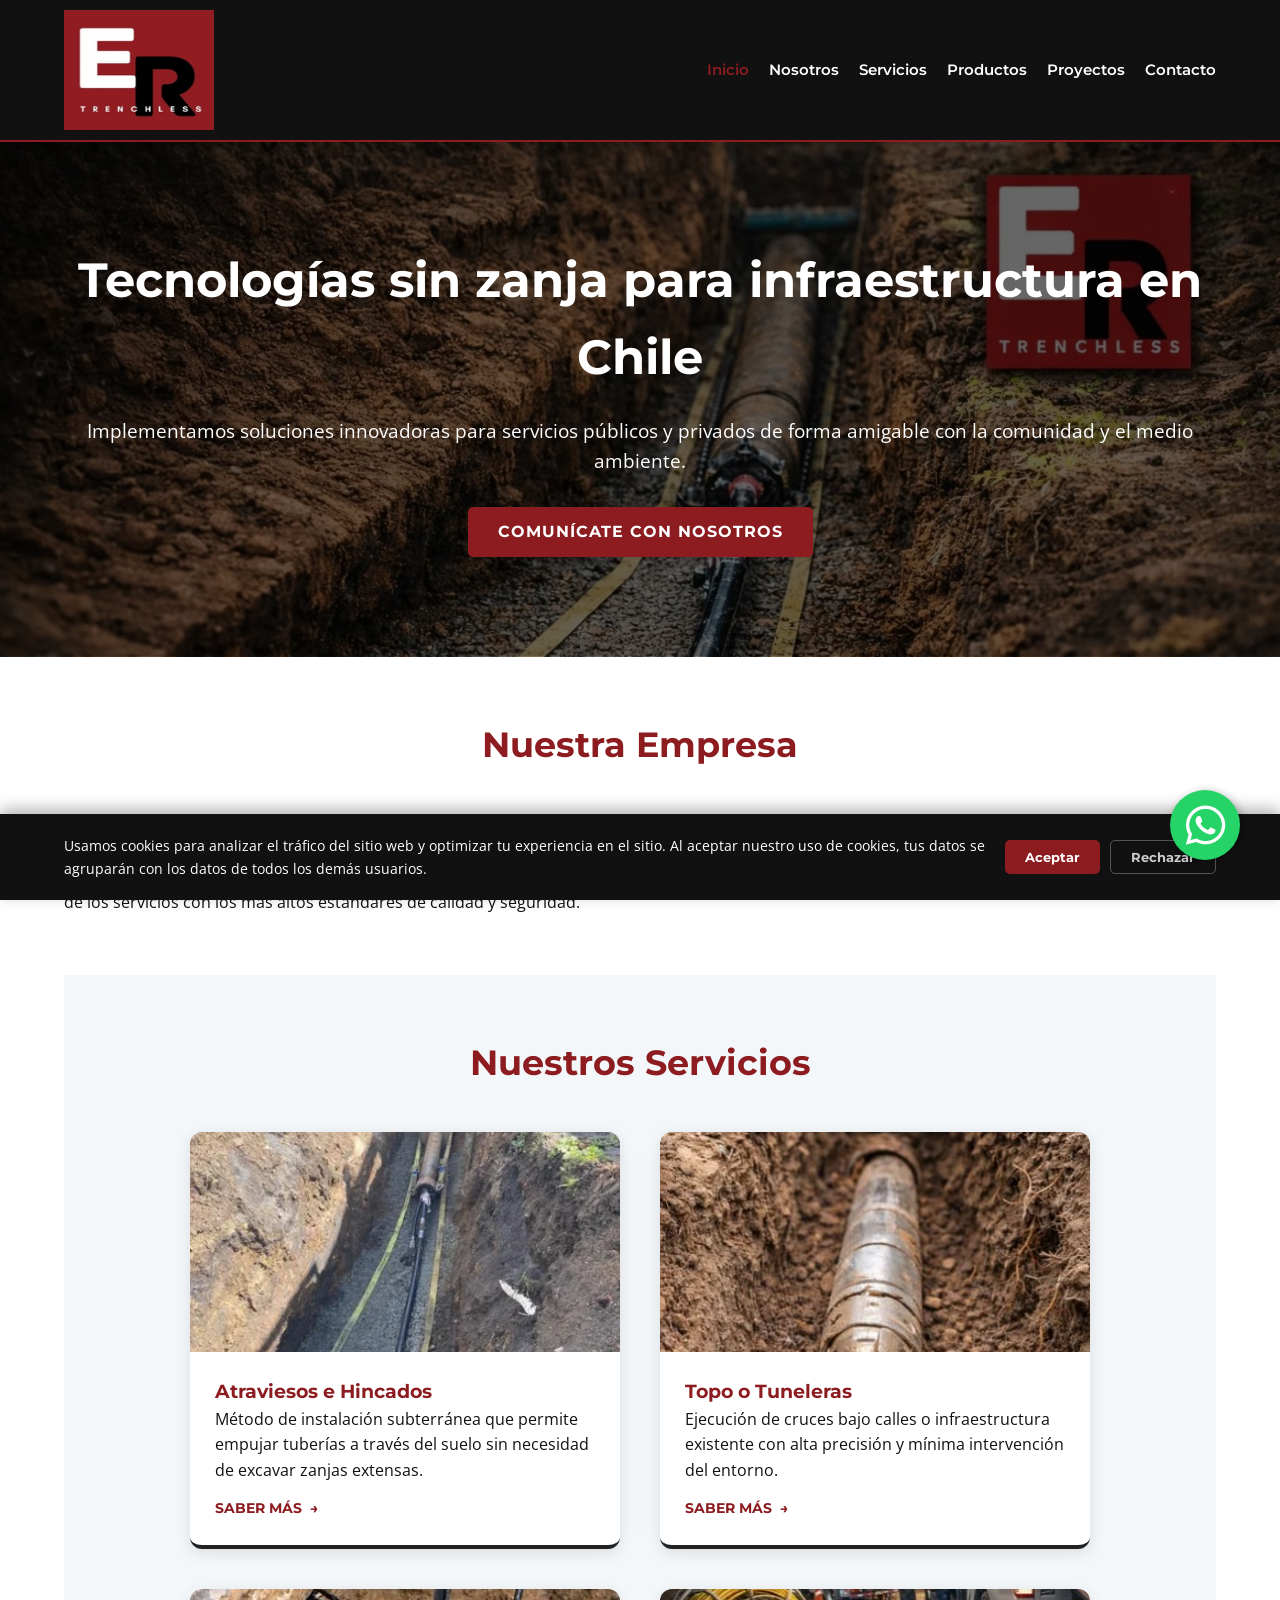
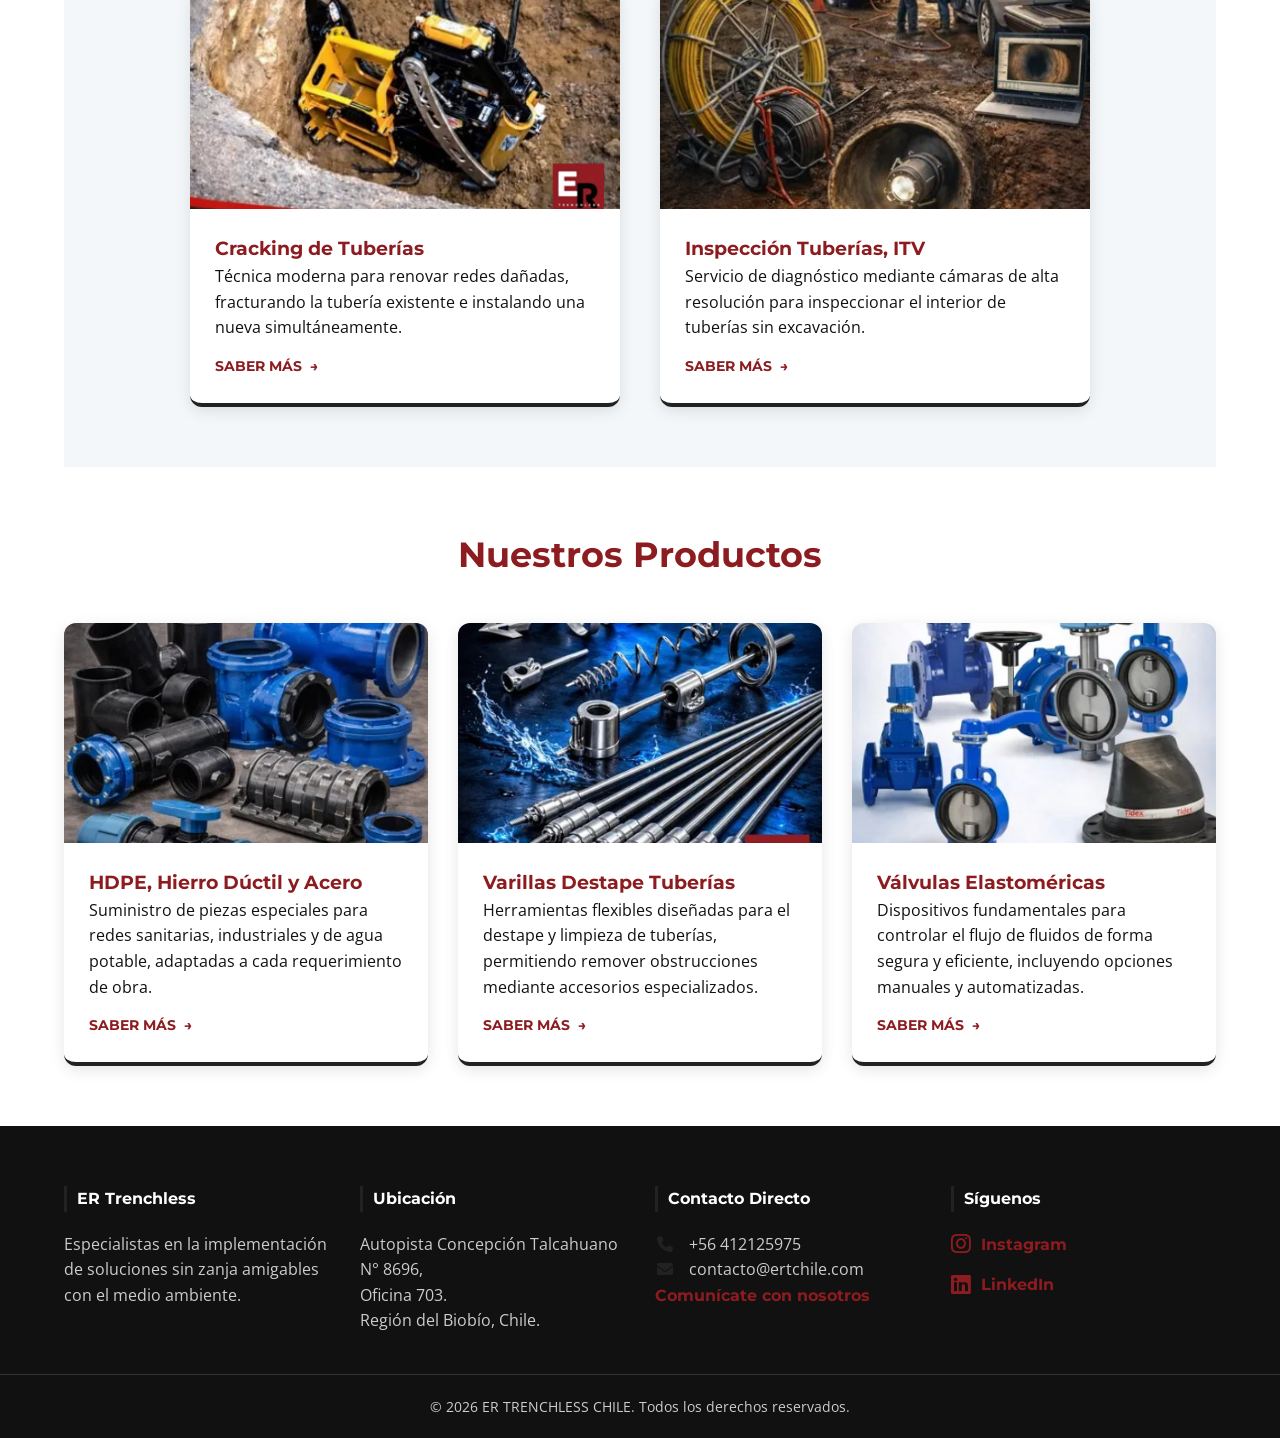
<file: index.html>
<!DOCTYPE html>
<html lang="es-CL">

<head>
    <!-- Google tag (gtag.js) -->
    <script async src="https://www.googletagmanager.com/gtag/js?id=G-R88EQNGQNK"></script>
    <script>
        window.dataLayer = window.dataLayer || [];
        function gtag() { dataLayer.push(arguments); }
        gtag('js', new Date());

        gtag('config', 'G-R88EQNGQNK');
    </script>
    <meta charset="UTF-8">
    <meta name="viewport" content="width=device-width, initial-scale=1.0">
    <title>Tecnologías sin Zanja en Chile | ER Trenchless</title>
    <meta name="description" content="Soluciones de instalación, inspección y renovación de tuberías sin zanja para infraestructura sanitaria e industrial en Chile.">
    <meta name="robots" content="index, follow, max-image-preview:large, max-snippet:-1, max-video-preview:-1">
    <link rel="canonical" href="https://ertchile.com/">
    <link rel="alternate" hreflang="es-CL" href="https://ertchile.com/">
    <link rel="alternate" hreflang="x-default" href="https://ertchile.com/">

    <meta property="og:locale" content="es_CL">
    <meta property="og:type" content="website">
    <meta property="og:site_name" content="ER Trenchless Chile">
    <meta property="og:url" content="https://ertchile.com/">
    <meta property="og:title" content="Tecnologías sin Zanja en Chile | ER Trenchless">
    <meta property="og:description" content="Soluciones de instalación, inspección y renovación de tuberías sin zanja para infraestructura sanitaria e industrial en Chile.">
    <meta property="og:image" content="https://ertchile.com/images/hero-bg.jpg">
    <meta property="og:image:alt" content="Tecnologías sin zanja en Chile - ER Trenchless Chile">

    <meta name="twitter:card" content="summary_large_image">
    <meta name="twitter:title" content="Tecnologías sin Zanja en Chile | ER Trenchless">
    <meta name="twitter:description" content="Soluciones de instalación, inspección y renovación de tuberías sin zanja para infraestructura sanitaria e industrial en Chile.">
    <meta name="twitter:image" content="https://ertchile.com/images/hero-bg.jpg">
    <meta name="twitter:image:alt" content="Tecnologías sin zanja en Chile - ER Trenchless Chile">
    <meta name="theme-color" content="#12344d">
    <link rel="icon" type="image/png" sizes="32x32" href="images/favicon/favicon-32x32.png">
    <link rel="icon" type="image/png" sizes="16x16" href="images/favicon/favicon-16x16.png">
    <link rel="apple-touch-icon" sizes="180x180" href="images/favicon/apple-touch-icon.png">
    <link rel="shortcut icon" href="images/favicon/favicon.ico" type="image/x-icon">
    <link rel="preload" href="images/hero-bg.jpg" as="image" fetchpriority="high">
    <link rel="stylesheet" href="css/styles.css">
    <link rel="preconnect" href="https://cdnjs.cloudflare.com" crossorigin>
    <link rel="stylesheet" href="https://cdnjs.cloudflare.com/ajax/libs/font-awesome/6.0.0/css/all.min.css">
    <script type="application/ld+json">
{
    "@context":  "https://schema.org",
    "@graph":  [
                   {
                       "@type":  "LocalBusiness",
                       "@id":  "https://ertchile.com/#organization",
                       "name":  "ER Trenchless Chile SpA",
                       "alternateName":  "ER Trenchless Chile",
                       "url":  "https://ertchile.com/",
                       "logo":  {
                                    "@type":  "ImageObject",
                                    "url":  "https://ertchile.com/images/logo-ert.jpg",
                                    "width":  213,
                                    "height":  207
                                },
                       "image":  "https://ertchile.com/images/hero-bg.jpg",
                       "email":  "contacto@ertchile.com",
                       "telephone":  "+56 41 212 5975",
                       "address":  {
                                       "@type":  "PostalAddress",
                                       "streetAddress":  "Autopista Concepción Talcahuano N° 8696, Oficina 703",
                                       "addressLocality":  "Talcahuano",
                                       "addressRegion":  "Biobío",
                                       "addressCountry":  "CL"
                                   },
                       "areaServed":  {
                                          "@type":  "Country",
                                          "name":  "Chile"
                                      },
                       "sameAs":  [
                                      "https://www.instagram.com/er_trenchless_chile/",
                                      "https://www.linkedin.com/company/er-trenchless-chile-spa/"
                                  ]
                   },
                   {
                       "@type":  "WebSite",
                       "@id":  "https://ertchile.com/#website",
                       "url":  "https://ertchile.com/",
                       "name":  "ER Trenchless Chile",
                       "inLanguage":  "es-CL",
                       "publisher":  {
                                         "@id":  "https://ertchile.com/#organization"
                                     }
                   },
                   {
                       "@type":  "WebPage",
                       "@id":  "https://ertchile.com/#webpage",
                       "url":  "https://ertchile.com/",
                       "name":  "Tecnologías sin zanja en Chile",
                       "description":  "Soluciones de instalación, inspección y renovación de tuberías sin zanja para infraestructura sanitaria e industrial en Chile.",
                       "inLanguage":  "es-CL",
                       "isPartOf":  {
                                        "@id":  "https://ertchile.com/#website"
                                    },
                       "about":  {
                                     "@id":  "https://ertchile.com/#organization"
                                 },
                       "primaryImageOfPage":  {
                                                  "@type":  "ImageObject",
                                                  "url":  "https://ertchile.com/images/hero-bg.jpg"
                                              }
                   }
               ]
}
    </script>
</head>

<body>

    <header>
        <div class="container">
            <div class="logo">
                <img src="images/logo-ert.jpg" alt="ER Trenchless Chile" width="213" height="207" decoding="async">
            </div>
            <div class="nav-toggle" id="mobile-menu-btn">&#9776;</div>
            <nav id="main-nav">
                <ul>
                    <li><a href="index.html" class="active">Inicio</a></li>
                    <li><a href="nosotros.html">Nosotros</a></li>
                    <li><a href="servicios.html">Servicios</a></li>
                    <li><a href="productos.html">Productos</a></li>
                    <li><a href="proyectos.html">Proyectos</a></li>
                    <li><a href="contacto.html">Contacto</a></li>
                </ul>
            </nav>
        </div>
    </header>

    <main>
        <section class="hero">
            <div class="container">
                <h1>Tecnologías sin zanja para infraestructura en Chile</h1>
                <p>Implementamos soluciones innovadoras para servicios públicos y privados de forma amigable con la
                    comunidad y el medio ambiente.</p>
                <a href="contacto.html" class="cta-button">Comunícate con nosotros</a>
            </div>
        </section>

        <section class="section-padding container">
            <h2>Nuestra Empresa</h2>
            <p class="text-center">En <strong>ER Trenchless Chile</strong>, somos especialistas en la implementación de
                tecnologías sin zanja para el desarrollo y mantenimiento de infraestructura subterránea. Nuestro enfoque
                principal es brindar soluciones altamente eficientes que minimizan drásticamente la excavación y la
                afectación a las vías públicas, reduciendo los costos operativos y el impacto ambiental. Contamos con
                equipos de última generación garantizando la continuidad operativa de los servicios con los más altos
                estándares de calidad y seguridad.</p>
        </section>

        <section class="section-padding container bg-light">
            <h2>Nuestros Servicios</h2>
            <div class="servicios-grid">

                <article class="service-card">
                    <div class="service-image-top">
                        <a href="servicios/atraviesos-e-hincados.html"><img src="images/icon-hincados.jpg"
                                alt="Atraviesos e Hincados" width="434" height="583" decoding="async" loading="lazy"></a>
                    </div>
                    <div class="service-info">
                        <h3>Atraviesos e Hincados</h3>
                        <p>Método de instalación subterránea que permite empujar tuberías a través del suelo sin
                            necesidad de excavar zanjas extensas.</p>
                        <a href="servicios/atraviesos-e-hincados.html" class="btn-modern">Saber más <span
                                class="arrow">&rarr;</span></a>
                    </div>
                </article>

                <article class="service-card">
                    <div class="service-image-top">
                        <a href="servicios/topo-o-tuneleras.html"><img src="images/icon-tuneleras.jpg"
                                alt="Topo o Tuneleras" width="434" height="652" decoding="async" loading="lazy"></a>
                    </div>
                    <div class="service-info">
                        <h3>Topo o Tuneleras</h3>
                        <p>Ejecución de cruces bajo calles o infraestructura existente con alta precisión y mínima
                            intervención del entorno.</p>
                        <a href="servicios/topo-o-tuneleras.html" class="btn-modern">Saber más <span
                                class="arrow">&rarr;</span></a>
                    </div>
                </article>

                <article class="service-card">
                    <div class="service-image-top">
                        <a href="servicios/cracking-de-tuberias.html"><img src="images/icon-cracking.jpg"
                                alt="Cracking de Tuberías" width="434" height="248" decoding="async" loading="lazy"></a>
                    </div>
                    <div class="service-info">
                        <h3>Cracking de Tuberías</h3>
                        <p>Técnica moderna para renovar redes dañadas, fracturando la tubería existente e instalando una
                            nueva simultáneamente.</p>
                        <a href="servicios/cracking-de-tuberias.html" class="btn-modern">Saber más <span
                                class="arrow">&rarr;</span></a>
                    </div>
                </article>

                <article class="service-card">
                    <div class="service-image-top">
                        <a href="servicios/inspeccion-tuberias-itv.html"><img src="images/icon-itv.jpg"
                                alt="Inspección Tuberías ITV" width="434" height="650" decoding="async" loading="lazy"></a>
                    </div>
                    <div class="service-info">
                        <h3>Inspección Tuberías, ITV</h3>
                        <p>Servicio de diagnóstico mediante cámaras de alta resolución para inspeccionar el interior de
                            tuberías sin excavación.</p>
                        <a href="servicios/inspeccion-tuberias-itv.html" class="btn-modern">Saber más <span
                                class="arrow">&rarr;</span></a>
                    </div>
                </article>

            </div>
        </section>

        <section class="section-padding container">
            <h2>Nuestros Productos</h2>
            <div class="productos-grid">

                <article class="service-card">
                    <div class="service-image-top">
                        <a href="productos/hdpe-hierro-fundido-acero.html"><img src="images/producto-hdpe.jpg"
                                alt="Piezas especiales de HDPE, Hierro Dúctil y Bridas Acero" width="435" height="655" decoding="async" loading="lazy"></a>
                    </div>
                    <div class="service-info">
                        <h3>HDPE, Hierro Dúctil y Acero</h3>
                        <p>Suministro de piezas especiales para redes sanitarias, industriales y de agua potable,
                            adaptadas a cada requerimiento de obra.</p>
                        <a href="productos/hdpe-hierro-fundido-acero.html" class="btn-modern">Saber más <span
                                class="arrow">&rarr;</span></a>
                    </div>
                </article>

                <article class="service-card">
                    <div class="service-image-top">
                        <a href="productos/varillas-destape-tuberias.html"><img src="images/producto-varillas.jpg"
                                alt="Varillas Destape Tuberías" width="427" height="615" decoding="async" loading="lazy"></a>
                    </div>
                    <div class="service-info">
                        <h3>Varillas Destape Tuberías</h3>
                        <p>Herramientas flexibles diseñadas para el destape y limpieza de tuberías, permitiendo remover
                            obstrucciones mediante accesorios especializados.</p>
                        <a href="productos/varillas-destape-tuberias.html" class="btn-modern">Saber más <span
                                class="arrow">&rarr;</span></a>
                    </div>
                </article>

                <article class="service-card">
                    <div class="service-image-top">
                        <a href="productos/valvulas-elastomericas.html"><img src="images/producto-valvulas.jpg"
                                alt="Válvulas Elastoméricas" width="438" height="481" decoding="async" loading="lazy"></a>
                    </div>
                    <div class="service-info">
                        <h3>Válvulas Elastoméricas</h3>
                        <p>Dispositivos fundamentales para controlar el flujo de fluidos de forma segura y eficiente,
                            incluyendo opciones manuales y automatizadas.</p>
                        <a href="productos/valvulas-elastomericas.html" class="btn-modern">Saber más <span
                                class="arrow">&rarr;</span></a>
                    </div>
                </article>

            </div>
        </section>
    </main>

    <footer>
        <div class="container footer-grid">
            <div class="footer-section">
                <h4>ER Trenchless</h4>
                <p>Especialistas en la implementación de soluciones sin zanja amigables con el medio ambiente.</p>
            </div>
            <div class="footer-section">
                <h4>Ubicación</h4>
                <p>Autopista Concepción Talcahuano N° 8696,<br>Oficina 703.<br>Región del Biobío, Chile.</p>
            </div>
            <div class="footer-section">
                <h4>Contacto Directo</h4>
                <p><i class="fas fa-phone"></i> +56 412125975</p>
                <p><i class="fas fa-envelope"></i> contacto@ertchile.com</p>
                <a href="contacto.html" class="footer-link-btn">Comunícate con nosotros</a>
            </div>
            <div class="footer-section">
                <h4>Síguenos</h4>
                <div class="social-links">
                    <a href="https://www.instagram.com/er_trenchless_chile/" target="_blank" rel="noopener noreferrer" class="footer-link-btn">
                        <i class="fab fa-instagram"></i> Instagram
                    </a>
                    <a href="https://www.linkedin.com/company/er-trenchless-chile-spa/?viewAsMember=true"
                        target="_blank" rel="noopener noreferrer" class="footer-link-btn">
                        <i class="fab fa-linkedin"></i> LinkedIn
                    </a>
                </div>
            </div>
        </div>
        <div class="footer-bottom">
            <p>&copy; 2026 ER TRENCHLESS CHILE. Todos los derechos reservados.</p>
        </div>
    </footer>
    <div id="cookie-banner" class="cookie-banner">
        <div class="container cookie-content">
            <p>Usamos cookies para analizar el tráfico del sitio web y optimizar tu experiencia en el sitio. Al aceptar
                nuestro uso de cookies, tus datos se agruparán con los datos de todos los demás usuarios.</p>
            <div class="cookie-buttons">
                <button id="accept-cookies" class="btn-cookie accept">Aceptar</button>
                <button id="reject-cookies" class="btn-cookie reject">Rechazar</button>
            </div>
        </div>
    </div>
    <a href="https://wa.me/56999770602" class="whatsapp-float" target="_blank" rel="noopener noreferrer"
        aria-label="Escríbenos por WhatsApp">
        <i class="fab fa-whatsapp"></i>
    </a>

    <script src="js/script.js"></script>
</body>

</html>
</file>
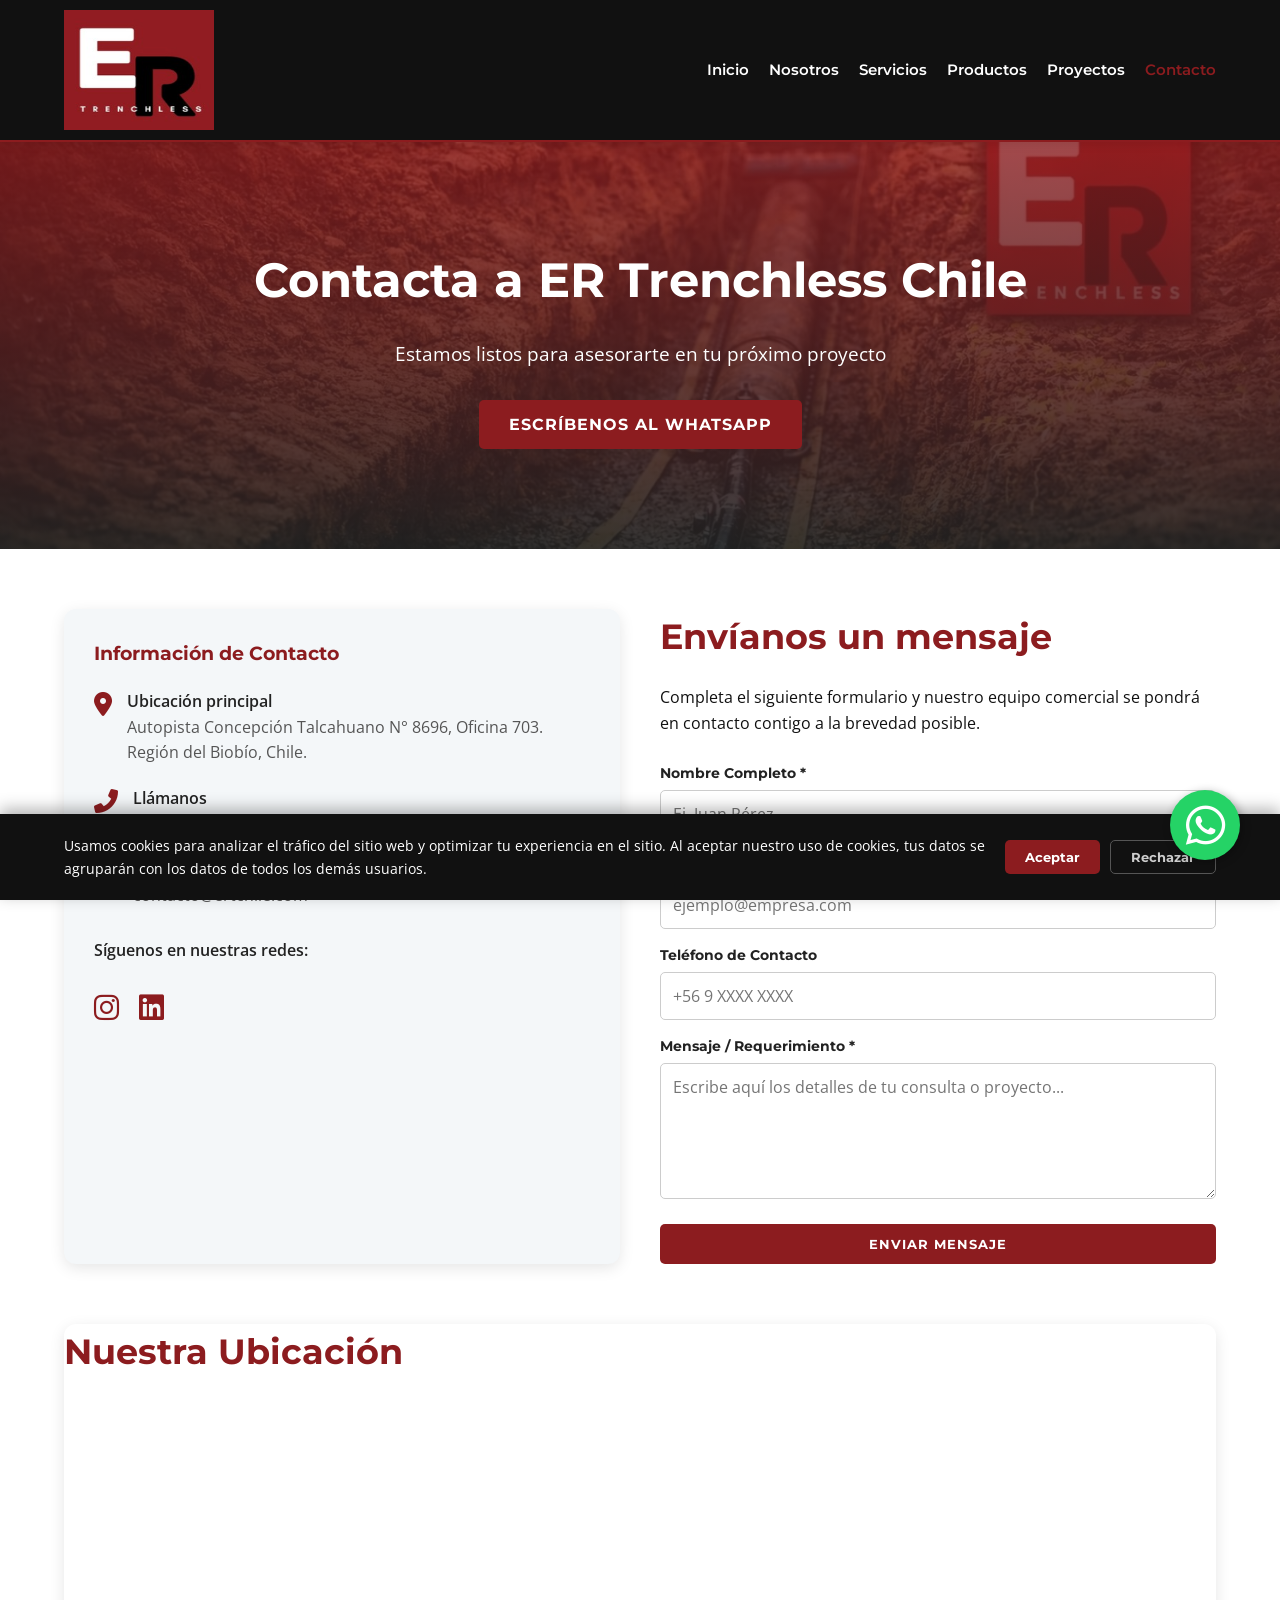
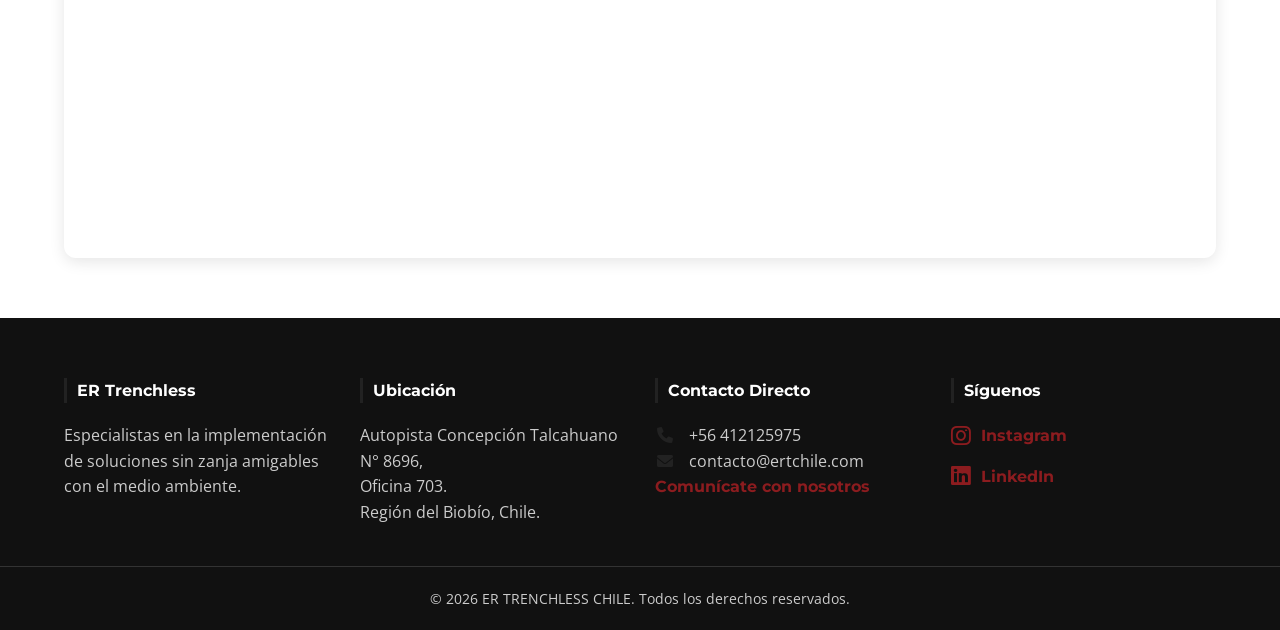
<file: contacto.html>
<!DOCTYPE html>
<html lang="es-CL">

<head>
    <!-- Google tag (gtag.js) -->
    <script async src="https://www.googletagmanager.com/gtag/js?id=G-R88EQNGQNK"></script>
    <script>
        window.dataLayer = window.dataLayer || [];
        function gtag() { dataLayer.push(arguments); }
        gtag('js', new Date());

        gtag('config', 'G-R88EQNGQNK');
    </script>
    <meta charset="UTF-8">
    <meta name="viewport" content="width=device-width, initial-scale=1.0">
    <title>Contacto y Cotizaciones | ER Trenchless Chile</title>
    <meta name="description" content="Contacta a ER Trenchless Chile para cotizar servicios de instalación, inspección y renovación de tuberías sin zanja.">
    <meta name="robots" content="index, follow, max-image-preview:large, max-snippet:-1, max-video-preview:-1">
    <link rel="canonical" href="https://ertchile.com/contacto.html">
    <link rel="alternate" hreflang="es-CL" href="https://ertchile.com/contacto.html">
    <link rel="alternate" hreflang="x-default" href="https://ertchile.com/contacto.html">

    <meta property="og:locale" content="es_CL">
    <meta property="og:type" content="website">
    <meta property="og:site_name" content="ER Trenchless Chile">
    <meta property="og:url" content="https://ertchile.com/contacto.html">
    <meta property="og:title" content="Contacto y Cotizaciones | ER Trenchless Chile">
    <meta property="og:description" content="Contacta a ER Trenchless Chile para cotizar servicios de instalación, inspección y renovación de tuberías sin zanja.">
    <meta property="og:image" content="https://ertchile.com/images/hero-bg.jpg">
    <meta property="og:image:alt" content="Contacto y cotizaciones - ER Trenchless Chile">

    <meta name="twitter:card" content="summary_large_image">
    <meta name="twitter:title" content="Contacto y Cotizaciones | ER Trenchless Chile">
    <meta name="twitter:description" content="Contacta a ER Trenchless Chile para cotizar servicios de instalación, inspección y renovación de tuberías sin zanja.">
    <meta name="twitter:image" content="https://ertchile.com/images/hero-bg.jpg">
    <meta name="twitter:image:alt" content="Contacto y cotizaciones - ER Trenchless Chile">
    <meta name="theme-color" content="#12344d">
    <link rel="icon" type="image/png" sizes="32x32" href="images/favicon/favicon-32x32.png">
    <link rel="icon" type="image/png" sizes="16x16" href="images/favicon/favicon-16x16.png">
    <link rel="apple-touch-icon" sizes="180x180" href="images/favicon/apple-touch-icon.png">
    <link rel="shortcut icon" href="images/favicon/favicon.ico" type="image/x-icon">
    <link rel="stylesheet" href="css/styles.css">
    <link rel="preconnect" href="https://cdnjs.cloudflare.com" crossorigin>
    <link rel="stylesheet" href="https://cdnjs.cloudflare.com/ajax/libs/font-awesome/6.0.0/css/all.min.css">

    <style>
        /* Estilos específicos para el formulario de contacto */
        .contact-info-box {
            background-color: var(--color-gris-fondo);
            padding: 30px;
            border-radius: 12px;
            box-shadow: var(--sombra);
            height: 100%;
        }

        .contact-info-box h3 {
            margin-bottom: 20px;
            color: var(--color-primario);
        }

        .contact-item {
            display: flex;
            align-items: flex-start;
            margin-bottom: 20px;
        }

        .contact-item i {
            color: var(--color-primario);
            font-size: 1.5rem;
            margin-right: 15px;
            margin-top: 3px;
        }

        .contact-item p {
            margin: 0;
            color: var(--color-secundario);
            font-weight: 600;
        }

        .contact-item span {
            display: block;
            font-weight: 400;
            color: #555;
        }

        .contact-form {
            display: flex;
            flex-direction: column;
            gap: 15px;
        }

        .form-group {
            display: flex;
            flex-direction: column;
        }

        .form-group label {
            font-family: var(--fuente-titulos);
            font-size: 0.9rem;
            font-weight: bold;
            margin-bottom: 5px;
            color: var(--color-secundario);
        }

        .form-group input,
        .form-group textarea {
            padding: 12px;
            border: 1px solid #ccc;
            border-radius: 5px;
            font-family: var(--fuente-cuerpo);
            font-size: 1rem;
            transition: var(--transicion);
        }

        .form-group input:focus,
        .form-group textarea:focus {
            border-color: var(--color-primario);
            outline: none;
            box-shadow: 0 0 5px rgba(140, 28, 31, 0.3);
        }
    </style>
    <script type="application/ld+json">
{
    "@context":  "https://schema.org",
    "@graph":  [
                   {
                       "@type":  "LocalBusiness",
                       "@id":  "https://ertchile.com/#organization",
                       "name":  "ER Trenchless Chile SpA",
                       "alternateName":  "ER Trenchless Chile",
                       "url":  "https://ertchile.com/",
                       "logo":  {
                                    "@type":  "ImageObject",
                                    "url":  "https://ertchile.com/images/logo-ert.jpg",
                                    "width":  213,
                                    "height":  207
                                },
                       "image":  "https://ertchile.com/images/hero-bg.jpg",
                       "email":  "contacto@ertchile.com",
                       "telephone":  "+56 41 212 5975",
                       "address":  {
                                       "@type":  "PostalAddress",
                                       "streetAddress":  "Autopista Concepción Talcahuano N° 8696, Oficina 703",
                                       "addressLocality":  "Talcahuano",
                                       "addressRegion":  "Biobío",
                                       "addressCountry":  "CL"
                                   },
                       "areaServed":  {
                                          "@type":  "Country",
                                          "name":  "Chile"
                                      },
                       "sameAs":  [
                                      "https://www.instagram.com/er_trenchless_chile/",
                                      "https://www.linkedin.com/company/er-trenchless-chile-spa/"
                                  ]
                   },
                   {
                       "@type":  "WebSite",
                       "@id":  "https://ertchile.com/#website",
                       "url":  "https://ertchile.com/",
                       "name":  "ER Trenchless Chile",
                       "inLanguage":  "es-CL",
                       "publisher":  {
                                         "@id":  "https://ertchile.com/#organization"
                                     }
                   },
                   {
                       "@type":  "ContactPage",
                       "@id":  "https://ertchile.com/contacto.html#webpage",
                       "url":  "https://ertchile.com/contacto.html",
                       "name":  "Contacto y cotizaciones",
                       "description":  "Contacta a ER Trenchless Chile para cotizar servicios de instalación, inspección y renovación de tuberías sin zanja.",
                       "inLanguage":  "es-CL",
                       "isPartOf":  {
                                        "@id":  "https://ertchile.com/#website"
                                    },
                       "about":  {
                                     "@id":  "https://ertchile.com/#organization"
                                 },
                       "primaryImageOfPage":  {
                                                  "@type":  "ImageObject",
                                                  "url":  "https://ertchile.com/images/hero-bg.jpg"
                                              }
                   },
                   {
                       "@type":  "BreadcrumbList",
                       "@id":  "https://ertchile.com/contacto.html#breadcrumb",
                       "itemListElement":  [
                                               {
                                                   "@type":  "ListItem",
                                                   "position":  1,
                                                   "name":  "Inicio",
                                                   "item":  "https://ertchile.com/"
                                               },
                                               {
                                                   "@type":  "ListItem",
                                                   "position":  2,
                                                   "name":  "Contacto y cotizaciones",
                                                   "item":  "https://ertchile.com/contacto.html"
                                               }
                                           ]
                   }
               ]
}
    </script>
</head>

<body>

    <header>
        <div class="container">
            <div class="logo">
                <a href="index.html">
                    <img src="images/logo-ert.jpg" alt="ER Trenchless Chile" width="213" height="207" decoding="async">
                </a>
            </div>
            <div class="nav-toggle" id="mobile-menu-btn">&#9776;</div>
            <nav id="main-nav">
                <ul>
                    <li><a href="index.html">Inicio</a></li>
                    <li><a href="nosotros.html">Nosotros</a></li>
                    <li><a href="servicios.html">Servicios</a></li>
                    <li><a href="productos.html">Productos</a></li>
                    <li><a href="proyectos.html">Proyectos</a></li>
                    <li><a href="contacto.html" class="active">Contacto</a></li>
                </ul>
            </nav>
        </div>
    </header>

    <main>
        <section class="secondary-hero"
            style="background-image: linear-gradient(rgba(140, 28, 31, 0.8), rgba(34, 34, 34, 0.9)), url('images/hero-bg.jpg');">
            <div class="container">
                <h1>Contacta a ER Trenchless Chile</h1>
                <p>Estamos listos para asesorarte en tu próximo proyecto</p>
                <a href="https://wa.me/56999770602" class="cta-button" target="_blank">Escríbenos al WhatsApp</a>
            </div>
        </section>

        <section class="section-padding container">
            <div class="content-grid">

                <div class="contact-info-box">
                    <h3>Información de Contacto</h3>

                    <div class="contact-item">
                        <i class="fas fa-map-marker-alt"></i>
                        <p>Ubicación principal<span>Autopista Concepción Talcahuano N° 8696, Oficina 703.<br>Región del
                                Biobío, Chile.</span></p>
                    </div>

                    <div class="contact-item">
                        <i class="fas fa-phone-alt"></i>
                        <p>Llámanos<span>+56 412125975</span></p>
                    </div>

                    <div class="contact-item">
                        <i class="fas fa-envelope"></i>
                        <p>Correo Electrónico<span>contacto@ertchile.com</span></p>
                    </div>

                    <div class="contact-item" style="margin-top: 30px;">
                        <p>Síguenos en nuestras redes:</p>
                    </div>
                    <div class="social-links" style="flex-direction: row; gap: 20px;">
                        <a href="https://www.instagram.com/er_trenchless_chile/" target="_blank"
                            style="color: var(--color-primario); font-size: 1.8rem; transition: var(--transicion);"><i
                                class="fab fa-instagram"></i></a>
                        <a href="https://www.linkedin.com/company/er-trenchless-chile-spa/?viewAsMember=true"
                            target="_blank"
                            style="color: var(--color-primario); font-size: 1.8rem; transition: var(--transicion);"><i
                                class="fab fa-linkedin"></i></a>
                    </div>
                </div>

                <div class="contact-form-wrapper">
                    <h2 style="text-align: left; margin-bottom: 20px;">Envíanos un mensaje</h2>
                    <p style="margin-bottom: 25px;">Completa el siguiente formulario y nuestro equipo comercial se
                        pondrá en contacto contigo a la brevedad posible.</p>

                    <form action="https://formspree.io/f/mvzwydqq" method="POST" class="contact-form">

                        <div class="form-group">
                            <label for="name">Nombre Completo *</label>
                            <input type="text" id="name" name="name" required placeholder="Ej. Juan Pérez">
                        </div>

                        <div class="form-group">
                            <label for="email">Correo Electrónico *</label>
                            <input type="email" id="email" name="email" required placeholder="ejemplo@empresa.com">
                        </div>

                        <div class="form-group">
                            <label for="phone">Teléfono de Contacto</label>
                            <input type="tel" id="phone" name="phone" placeholder="+56 9 XXXX XXXX">
                        </div>

                        <div class="form-group">
                            <label for="message">Mensaje / Requerimiento *</label>
                            <textarea id="message" name="message" rows="5" required
                                placeholder="Escribe aquí los detalles de tu consulta o proyecto..."></textarea>
                        </div>
                        <div id="form-status"
                            style="display:none; margin-top: 20px; padding: 15px; background: #d4edda; color: #155724; border-radius: 5px; text-align: center;">
                            ¡Gracias! Tu mensaje ha sido enviado con éxito.
                        </div>
                        <button type="submit" class="cta-button" style="width: 100%; margin-top: 10px;">Enviar
                            Mensaje</button>
                    </form>
                </div>
            </div>

            <div class="map-container"
                style="margin-top: 60px; border-radius: 12px; overflow: hidden; box-shadow: var(--sombra);">
                <h2 style="text-align: left; margin-bottom: 20px;">Nuestra Ubicación</h2>
                <iframe
                    src="https://www.google.com/maps/embed?pb=!1m17!1m12!1m3!1d798.7004947816694!2d-73.0595587302904!3d-36.79929792439091!2m3!1f0!2f0!3f0!3m2!1i1024!2i768!4f13.1!3m2!1m1!2zMzbCsDQ3JzU3LjUiUyA3M8KwMDMnMzIuMSJX!5e0!3m2!1ses!2sco!4v1773851395649!5m2!1ses!2sco"
                    width="100%" height="450" style="border:0;" allowfullscreen="" loading="lazy"
                    referrerpolicy="no-referrer-when-downgrade">
                </iframe>
            </div>
        </section>
    </main>

    <footer>
        <div class="container footer-grid">
            <div class="footer-section">
                <h4>ER Trenchless</h4>
                <p>Especialistas en la implementación de soluciones sin zanja amigables con el medio ambiente.</p>
            </div>
            <div class="footer-section">
                <h4>Ubicación</h4>
                <p>Autopista Concepción Talcahuano N° 8696,<br>Oficina 703.<br>Región del Biobío, Chile.</p>
            </div>
            <div class="footer-section">
                <h4>Contacto Directo</h4>
                <p><i class="fas fa-phone"></i> +56 412125975</p>
                <p><i class="fas fa-envelope"></i> contacto@ertchile.com</p>
                <a href="contacto.html" class="footer-link-btn">Comunícate con nosotros</a>
            </div>
            <div class="footer-section">
                <h4>Síguenos</h4>
                <div class="social-links">
                    <a href="https://www.instagram.com/er_trenchless_chile/" target="_blank" rel="noopener noreferrer" class="footer-link-btn">
                        <i class="fab fa-instagram"></i> Instagram
                    </a>
                    <a href="https://www.linkedin.com/company/er-trenchless-chile-spa/?viewAsMember=true"
                        target="_blank" rel="noopener noreferrer" class="footer-link-btn">
                        <i class="fab fa-linkedin"></i> LinkedIn
                    </a>
                </div>
            </div>
        </div>
        <div class="footer-bottom">
            <p>&copy; 2026 ER TRENCHLESS CHILE. Todos los derechos reservados.</p>
        </div>
    </footer>
    <div id="cookie-banner" class="cookie-banner">
        <div class="container cookie-content">
            <p>Usamos cookies para analizar el tráfico del sitio web y optimizar tu experiencia en el sitio. Al aceptar
                nuestro uso de cookies, tus datos se agruparán con los datos de todos los demás usuarios.</p>
            <div class="cookie-buttons">
                <button id="accept-cookies" class="btn-cookie accept">Aceptar</button>
                <button id="reject-cookies" class="btn-cookie reject">Rechazar</button>
            </div>
        </div>
    </div>
    <a href="https://wa.me/56999770602" class="whatsapp-float" target="_blank" rel="noopener noreferrer"
        aria-label="Escríbenos por WhatsApp">
        <i class="fab fa-whatsapp"></i>
    </a>
    <script src="js/script.js"></script>
</body>

</html>
</file>
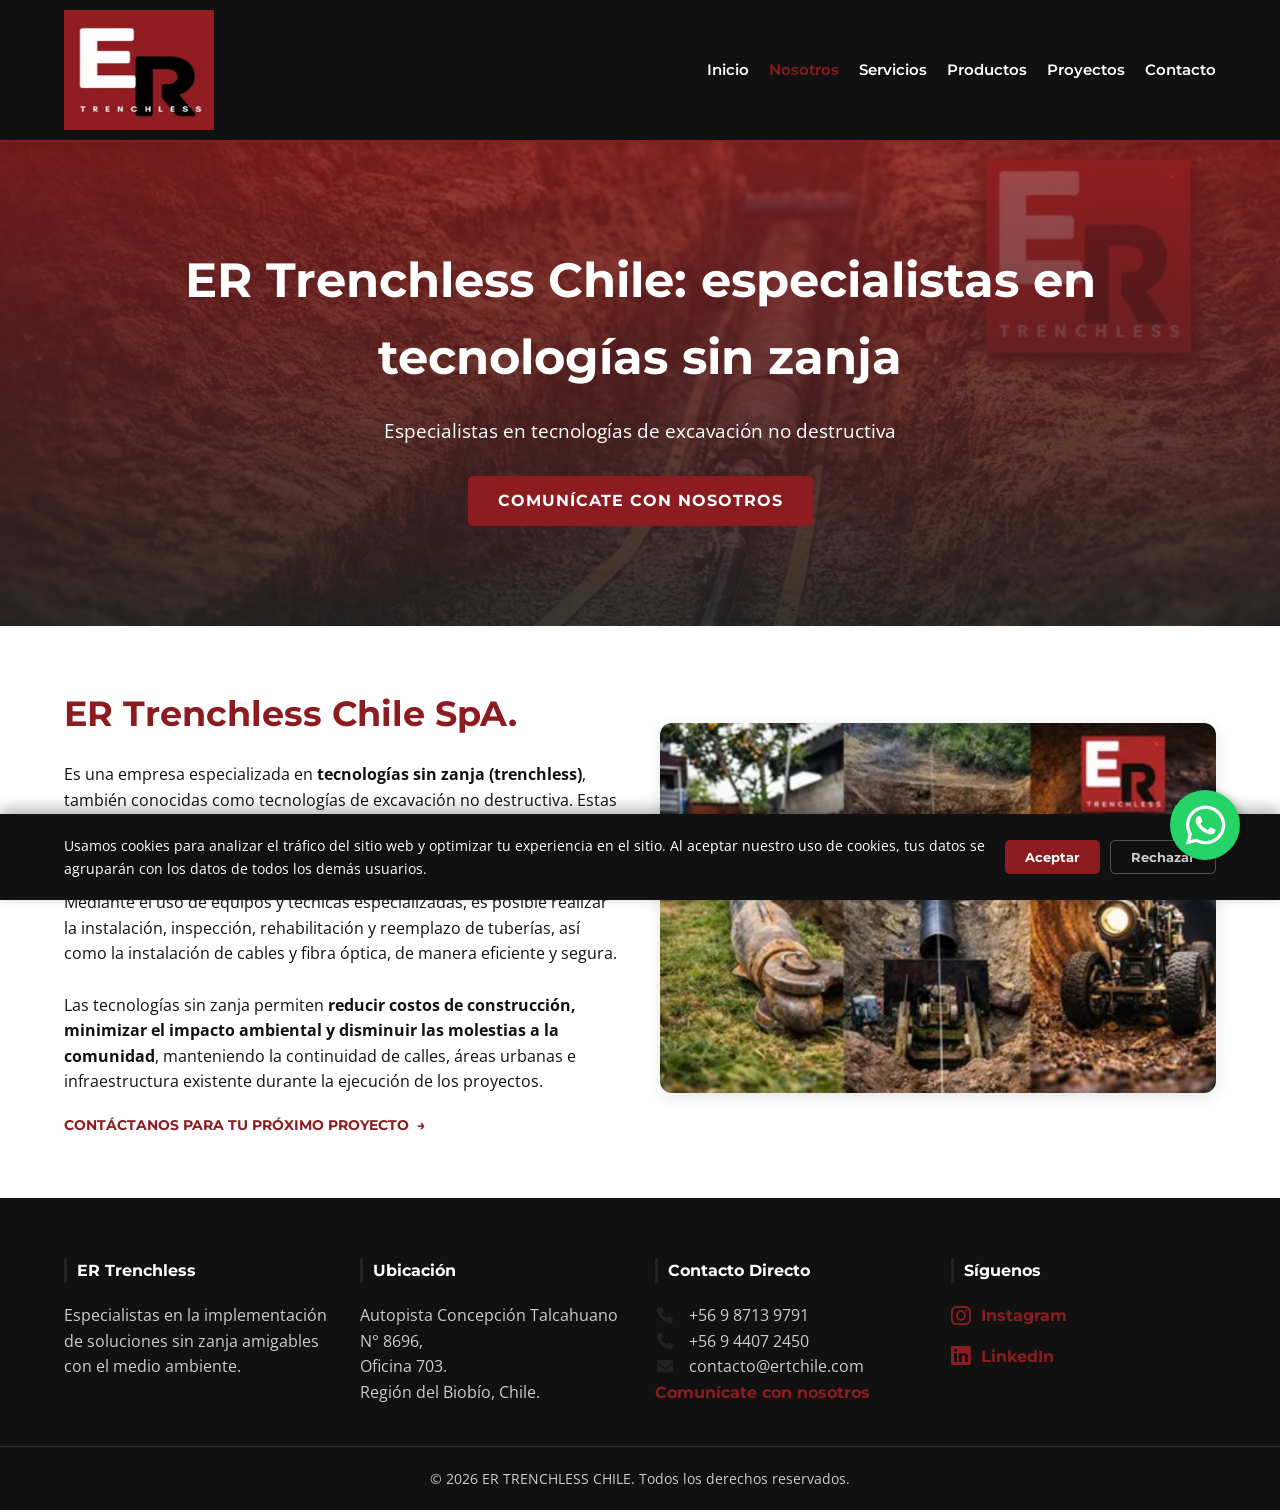
<file: nosotros.html>
<!DOCTYPE html>
<html lang="es-CL">

<head>
    <!-- Google tag (gtag.js) -->
    <script async src="https://www.googletagmanager.com/gtag/js?id=G-R88EQNGQNK"></script>
    <script>
        window.dataLayer = window.dataLayer || [];
        function gtag() { dataLayer.push(arguments); }
        gtag('js', new Date());

        gtag('config', 'G-R88EQNGQNK');
    </script>
    <meta charset="UTF-8">
    <meta name="viewport" content="width=device-width, initial-scale=1.0">
    <title>Empresa de Tecnologías sin Zanja | ER Trenchless Chile</title>
    <meta name="description" content="Conoce a ER Trenchless Chile SpA, empresa especializada en instalación y renovación de tuberías sin zanja desde la Región del Biobío.">
    <meta name="robots" content="index, follow, max-image-preview:large, max-snippet:-1, max-video-preview:-1">
    <link rel="canonical" href="https://ertchile.com/nosotros.html">
    <link rel="alternate" hreflang="es-CL" href="https://ertchile.com/nosotros.html">
    <link rel="alternate" hreflang="x-default" href="https://ertchile.com/nosotros.html">

    <meta property="og:locale" content="es_CL">
    <meta property="og:type" content="website">
    <meta property="og:site_name" content="ER Trenchless Chile">
    <meta property="og:url" content="https://ertchile.com/nosotros.html">
    <meta property="og:title" content="Empresa de Tecnologías sin Zanja | ER Trenchless Chile">
    <meta property="og:description" content="Conoce a ER Trenchless Chile SpA, empresa especializada en instalación y renovación de tuberías sin zanja desde la Región del Biobío.">
    <meta property="og:image" content="https://ertchile.com/images/nosotros.jpg">
    <meta property="og:image:alt" content="Empresa especializada en tecnologías sin zanja - ER Trenchless Chile">

    <meta name="twitter:card" content="summary_large_image">
    <meta name="twitter:title" content="Empresa de Tecnologías sin Zanja | ER Trenchless Chile">
    <meta name="twitter:description" content="Conoce a ER Trenchless Chile SpA, empresa especializada en instalación y renovación de tuberías sin zanja desde la Región del Biobío.">
    <meta name="twitter:image" content="https://ertchile.com/images/nosotros.jpg">
    <meta name="twitter:image:alt" content="Empresa especializada en tecnologías sin zanja - ER Trenchless Chile">
    <meta name="theme-color" content="#12344d">
    <link rel="icon" type="image/png" sizes="32x32" href="images/favicon/favicon-32x32.png">
    <link rel="icon" type="image/png" sizes="16x16" href="images/favicon/favicon-16x16.png">
    <link rel="apple-touch-icon" sizes="180x180" href="images/favicon/apple-touch-icon.png">
    <link rel="shortcut icon" href="images/favicon/favicon.ico" type="image/x-icon">
    <link rel="stylesheet" href="css/styles.css">
    <link rel="preconnect" href="https://cdnjs.cloudflare.com" crossorigin>
    <link rel="stylesheet" href="https://cdnjs.cloudflare.com/ajax/libs/font-awesome/6.0.0/css/all.min.css">
    <script type="application/ld+json">
{
    "@context":  "https://schema.org",
    "@graph":  [
                   {
                       "@type":  "LocalBusiness",
                       "@id":  "https://ertchile.com/#organization",
                       "name":  "ER Trenchless Chile SpA",
                       "alternateName":  "ER Trenchless Chile",
                       "url":  "https://ertchile.com/",
                       "logo":  {
                                    "@type":  "ImageObject",
                                    "url":  "https://ertchile.com/images/logo-ert.jpg",
                                    "width":  213,
                                    "height":  207
                                },
                       "image":  "https://ertchile.com/images/hero-bg.jpg",
                       "email":  "contacto@ertchile.com",
                       "telephone":  "+56 41 212 5975",
                       "address":  {
                                       "@type":  "PostalAddress",
                                       "streetAddress":  "Autopista Concepción Talcahuano N° 8696, Oficina 703",
                                       "addressLocality":  "Talcahuano",
                                       "addressRegion":  "Biobío",
                                       "addressCountry":  "CL"
                                   },
                       "areaServed":  {
                                          "@type":  "Country",
                                          "name":  "Chile"
                                      },
                       "sameAs":  [
                                      "https://www.instagram.com/er_trenchless_chile/",
                                      "https://www.linkedin.com/company/er-trenchless-chile-spa/"
                                  ]
                   },
                   {
                       "@type":  "WebSite",
                       "@id":  "https://ertchile.com/#website",
                       "url":  "https://ertchile.com/",
                       "name":  "ER Trenchless Chile",
                       "inLanguage":  "es-CL",
                       "publisher":  {
                                         "@id":  "https://ertchile.com/#organization"
                                     }
                   },
                   {
                       "@type":  "AboutPage",
                       "@id":  "https://ertchile.com/nosotros.html#webpage",
                       "url":  "https://ertchile.com/nosotros.html",
                       "name":  "Empresa especializada en tecnologías sin zanja",
                       "description":  "Conoce a ER Trenchless Chile SpA, empresa especializada en instalación y renovación de tuberías sin zanja desde la Región del Biobío.",
                       "inLanguage":  "es-CL",
                       "isPartOf":  {
                                        "@id":  "https://ertchile.com/#website"
                                    },
                       "about":  {
                                     "@id":  "https://ertchile.com/#organization"
                                 },
                       "primaryImageOfPage":  {
                                                  "@type":  "ImageObject",
                                                  "url":  "https://ertchile.com/images/nosotros.jpg"
                                              }
                   },
                   {
                       "@type":  "BreadcrumbList",
                       "@id":  "https://ertchile.com/nosotros.html#breadcrumb",
                       "itemListElement":  [
                                               {
                                                   "@type":  "ListItem",
                                                   "position":  1,
                                                   "name":  "Inicio",
                                                   "item":  "https://ertchile.com/"
                                               },
                                               {
                                                   "@type":  "ListItem",
                                                   "position":  2,
                                                   "name":  "Empresa especializada en tecnologías sin zanja",
                                                   "item":  "https://ertchile.com/nosotros.html"
                                               }
                                           ]
                   }
               ]
}
    </script>
</head>

<body>

    <header>
        <div class="container">
            <div class="logo">
                <a href="index.html">
                    <img src="images/logo-ert.jpg" alt="ER Trenchless Chile" width="213" height="207" decoding="async">
                </a>
            </div>
            <div class="nav-toggle" id="mobile-menu-btn">&#9776;</div>
            <nav id="main-nav">
                <ul>
                    <li><a href="index.html">Inicio</a></li>
                    <li><a href="nosotros.html" class="active">Nosotros</a></li>
                    <li><a href="servicios.html">Servicios</a></li>
                    <li><a href="productos.html">Productos</a></li>
                    <li><a href="proyectos.html">Proyectos</a></li>
                    <li><a href="contacto.html">Contacto</a></li>
                </ul>
            </nav>
        </div>
    </header>

    <main>
        <section class="secondary-hero"
            style="background-image: linear-gradient(rgba(140, 28, 31, 0.8), rgba(34, 34, 34, 0.9)), url('images/hero-bg.jpg');">
            <div class="container">
                <h1>ER Trenchless Chile: especialistas en tecnologías sin zanja</h1>
                <p>Especialistas en tecnologías de excavación no destructiva</p>
                <a href="contacto.html" class="cta-button">Comunícate con nosotros</a>
            </div>
        </section>

        <section class="section-padding container">
            <div class="content-grid">
                <div class="text-content">
                    <h2>ER Trenchless Chile SpA.</h2>
                    <p>Es una empresa especializada en <strong>tecnologías sin zanja (trenchless)</strong>, también
                        conocidas como tecnologías de excavación no destructiva. Estas metodologías permiten ejecutar
                        trabajos subterráneos sin necesidad de abrir zanjas ni realizar excavaciones tradicionales.</p>
                    <br>
                    <p>Mediante el uso de equipos y técnicas especializadas, es posible realizar la instalación,
                        inspección, rehabilitación y reemplazo de tuberías, así como la instalación de cables y fibra
                        óptica, de manera eficiente y segura.</p>
                    <br>
                    <p>Las tecnologías sin zanja permiten <strong>reducir costos de construcción, minimizar el impacto
                            ambiental y disminuir las molestias a la comunidad</strong>, manteniendo la continuidad de
                        calles, áreas urbanas e infraestructura existente durante la ejecución de los proyectos.</p>

                    <a href="contacto.html" class="btn-modern" style="margin-top: 20px;">
                        Contáctanos para tu próximo proyecto <span class="arrow">&rarr;</span>
                    </a>
                </div>

                <div class="image-content">
                    <img src="images/nosotros.jpg" alt="Equipo y Maquinaria ER Trenchless Chile"
                        style="width: 100%; border-radius: 12px; box-shadow: var(--sombra); object-fit: cover; height: 100%;" width="791" height="527" decoding="async" loading="lazy">
                </div>
            </div>
        </section>
    </main>

    <footer>
        <div class="container footer-grid">
            <div class="footer-section">
                <h4>ER Trenchless</h4>
                <p>Especialistas en la implementación de soluciones sin zanja amigables con el medio ambiente.</p>
            </div>
            <div class="footer-section">
                <h4>Ubicación</h4>
                <p>Autopista Concepción Talcahuano N° 8696,<br>Oficina 703.<br>Región del Biobío, Chile.</p>
            </div>
            <div class="footer-section">
                <h4>Contacto Directo</h4>
                <p><i class="fas fa-phone"></i> +56 9 8713 9791</p>
                <p><i class="fas fa-phone"></i> +56 9 4407 2450</p>
                <p><i class="fas fa-envelope"></i> contacto@ertchile.com</p>
                <a href="contacto.html" class="footer-link-btn">Comunícate con nosotros</a>
            </div>
            <div class="footer-section">
                <h4>Síguenos</h4>
                <div class="social-links">
                    <a href="https://www.instagram.com/er_trenchless_chile/" target="_blank" rel="noopener noreferrer" class="footer-link-btn">
                        <i class="fab fa-instagram"></i> Instagram
                    </a>
                    <a href="https://www.linkedin.com/company/er-trenchless-chile-spa/?viewAsMember=true"
                        target="_blank" rel="noopener noreferrer" class="footer-link-btn">
                        <i class="fab fa-linkedin"></i> LinkedIn
                    </a>
                </div>
            </div>
        </div>
        <div class="footer-bottom">
            <p>&copy; 2026 ER TRENCHLESS CHILE. Todos los derechos reservados.</p>
        </div>
    </footer>
    <div id="cookie-banner" class="cookie-banner">
        <div class="container cookie-content">
            <p>Usamos cookies para analizar el tráfico del sitio web y optimizar tu experiencia en el sitio. Al aceptar
                nuestro uso de cookies, tus datos se agruparán con los datos de todos los demás usuarios.</p>
            <div class="cookie-buttons">
                <button id="accept-cookies" class="btn-cookie accept">Aceptar</button>
                <button id="reject-cookies" class="btn-cookie reject">Rechazar</button>
            </div>
        </div>
    </div>
    <a href="https://wa.me/56999770602" class="whatsapp-float" target="_blank" rel="noopener noreferrer"
        aria-label="Escríbenos por WhatsApp">
        <i class="fab fa-whatsapp"></i>
    </a>
    <script src="js/script.js"></script>
</body>

</html>
</file>
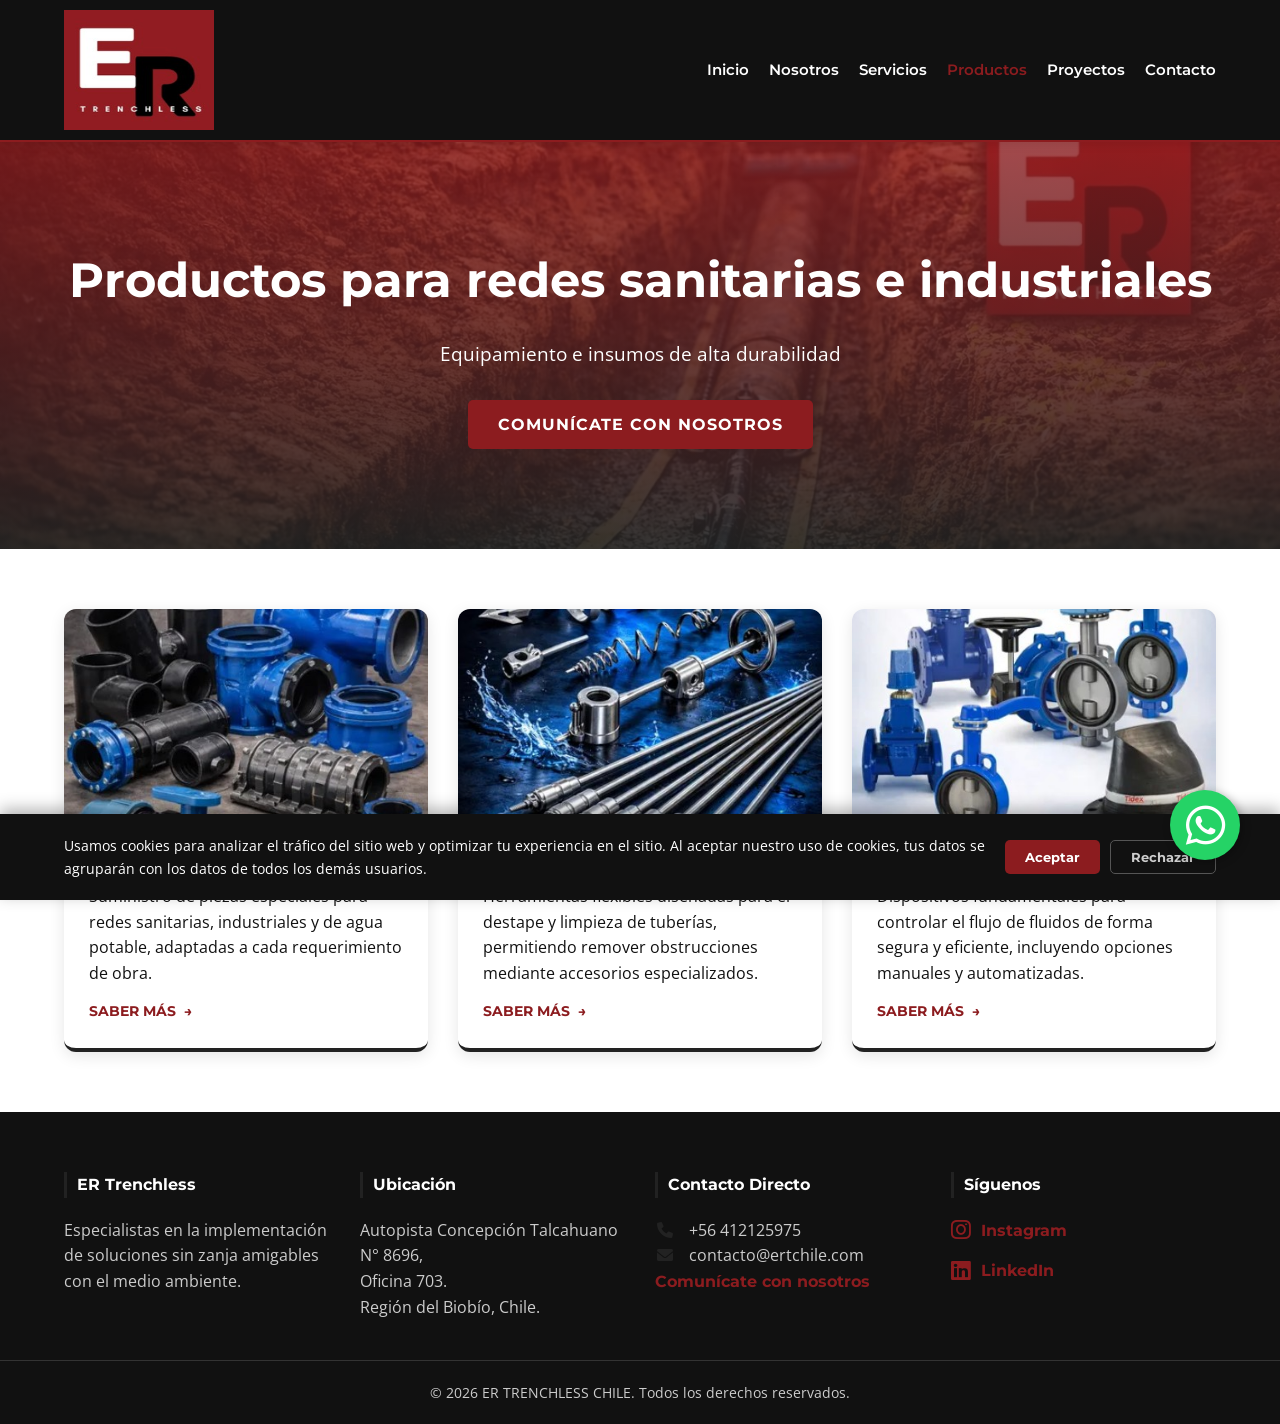
<file: productos.html>
<!DOCTYPE html>
<html lang="es-CL">

<head>
    <!-- Google tag (gtag.js) -->
    <script async src="https://www.googletagmanager.com/gtag/js?id=G-R88EQNGQNK"></script>
    <script>
        window.dataLayer = window.dataLayer || [];
        function gtag() { dataLayer.push(arguments); }
        gtag('js', new Date());

        gtag('config', 'G-R88EQNGQNK');
    </script>
    <meta charset="UTF-8">
    <meta name="viewport" content="width=device-width, initial-scale=1.0">
    <title>Productos para Redes Sanitarias | ER Trenchless Chile</title>
    <meta name="description" content="Piezas especiales de HDPE, hierro y acero, varillas de destape y válvulas elastoméricas para redes sanitarias e industriales.">
    <meta name="robots" content="index, follow, max-image-preview:large, max-snippet:-1, max-video-preview:-1">
    <link rel="canonical" href="https://ertchile.com/productos.html">
    <link rel="alternate" hreflang="es-CL" href="https://ertchile.com/productos.html">
    <link rel="alternate" hreflang="x-default" href="https://ertchile.com/productos.html">

    <meta property="og:locale" content="es_CL">
    <meta property="og:type" content="website">
    <meta property="og:site_name" content="ER Trenchless Chile">
    <meta property="og:url" content="https://ertchile.com/productos.html">
    <meta property="og:title" content="Productos para Redes Sanitarias | ER Trenchless Chile">
    <meta property="og:description" content="Piezas especiales de HDPE, hierro y acero, varillas de destape y válvulas elastoméricas para redes sanitarias e industriales.">
    <meta property="og:image" content="https://ertchile.com/images/producto-hdpe.jpg">
    <meta property="og:image:alt" content="Productos para redes sanitarias e industriales - ER Trenchless Chile">

    <meta name="twitter:card" content="summary_large_image">
    <meta name="twitter:title" content="Productos para Redes Sanitarias | ER Trenchless Chile">
    <meta name="twitter:description" content="Piezas especiales de HDPE, hierro y acero, varillas de destape y válvulas elastoméricas para redes sanitarias e industriales.">
    <meta name="twitter:image" content="https://ertchile.com/images/producto-hdpe.jpg">
    <meta name="twitter:image:alt" content="Productos para redes sanitarias e industriales - ER Trenchless Chile">
    <meta name="theme-color" content="#12344d">
    <link rel="icon" type="image/png" sizes="32x32" href="images/favicon/favicon-32x32.png">
    <link rel="icon" type="image/png" sizes="16x16" href="images/favicon/favicon-16x16.png">
    <link rel="apple-touch-icon" sizes="180x180" href="images/favicon/apple-touch-icon.png">
    <link rel="stylesheet" href="css/styles.css">
    <link rel="preconnect" href="https://cdnjs.cloudflare.com" crossorigin>
    <link rel="stylesheet" href="https://cdnjs.cloudflare.com/ajax/libs/font-awesome/6.0.0/css/all.min.css">
    <script type="application/ld+json">
{
    "@context":  "https://schema.org",
    "@graph":  [
                   {
                       "@type":  "LocalBusiness",
                       "@id":  "https://ertchile.com/#organization",
                       "name":  "ER Trenchless Chile SpA",
                       "alternateName":  "ER Trenchless Chile",
                       "url":  "https://ertchile.com/",
                       "logo":  {
                                    "@type":  "ImageObject",
                                    "url":  "https://ertchile.com/images/logo-ert.jpg",
                                    "width":  213,
                                    "height":  207
                                },
                       "image":  "https://ertchile.com/images/hero-bg.jpg",
                       "email":  "contacto@ertchile.com",
                       "telephone":  "+56 41 212 5975",
                       "address":  {
                                       "@type":  "PostalAddress",
                                       "streetAddress":  "Autopista Concepción Talcahuano N° 8696, Oficina 703",
                                       "addressLocality":  "Talcahuano",
                                       "addressRegion":  "Biobío",
                                       "addressCountry":  "CL"
                                   },
                       "areaServed":  {
                                          "@type":  "Country",
                                          "name":  "Chile"
                                      },
                       "sameAs":  [
                                      "https://www.instagram.com/er_trenchless_chile/",
                                      "https://www.linkedin.com/company/er-trenchless-chile-spa/"
                                  ]
                   },
                   {
                       "@type":  "WebSite",
                       "@id":  "https://ertchile.com/#website",
                       "url":  "https://ertchile.com/",
                       "name":  "ER Trenchless Chile",
                       "inLanguage":  "es-CL",
                       "publisher":  {
                                         "@id":  "https://ertchile.com/#organization"
                                     }
                   },
                   {
                       "@type":  "CollectionPage",
                       "@id":  "https://ertchile.com/productos.html#webpage",
                       "url":  "https://ertchile.com/productos.html",
                       "name":  "Productos para redes sanitarias e industriales",
                       "description":  "Piezas especiales de HDPE, hierro y acero, varillas de destape y válvulas elastoméricas para redes sanitarias e industriales.",
                       "inLanguage":  "es-CL",
                       "isPartOf":  {
                                        "@id":  "https://ertchile.com/#website"
                                    },
                       "about":  {
                                     "@id":  "https://ertchile.com/#organization"
                                 },
                       "primaryImageOfPage":  {
                                                  "@type":  "ImageObject",
                                                  "url":  "https://ertchile.com/images/producto-hdpe.jpg"
                                              }
                   },
                   {
                       "@type":  "BreadcrumbList",
                       "@id":  "https://ertchile.com/productos.html#breadcrumb",
                       "itemListElement":  [
                                               {
                                                   "@type":  "ListItem",
                                                   "position":  1,
                                                   "name":  "Inicio",
                                                   "item":  "https://ertchile.com/"
                                               },
                                               {
                                                   "@type":  "ListItem",
                                                   "position":  2,
                                                   "name":  "Productos para redes sanitarias e industriales",
                                                   "item":  "https://ertchile.com/productos.html"
                                               }
                                           ]
                   }
               ]
}
    </script>
</head>

<body>

    <header>
        <div class="container">
            <div class="logo">
                <a href="index.html"><img src="images/logo-ert.jpg" alt="ER Trenchless Chile" width="213" height="207" decoding="async"></a>
            </div>
            <div class="nav-toggle" id="mobile-menu-btn">&#9776;</div>
            <nav id="main-nav">
                <ul>
                    <li><a href="index.html">Inicio</a></li>
                    <li><a href="nosotros.html">Nosotros</a></li>
                    <li><a href="servicios.html">Servicios</a></li>
                    <li><a href="productos.html" class="active">Productos</a></li>
                    <li><a href="proyectos.html">Proyectos</a></li>
                    <li><a href="contacto.html">Contacto</a></li>
                </ul>
            </nav>
        </div>
    </header>

    <main>
        <section class="secondary-hero"
            style="background-image: linear-gradient(rgba(140, 28, 31, 0.8), rgba(34, 34, 34, 0.9)), url('images/hero-bg.jpg');">
            <div class="container">
                <h1>Productos para redes sanitarias e industriales</h1>
                <p>Equipamiento e insumos de alta durabilidad</p>
                <a href="contacto.html" class="cta-button">Comunícate con nosotros</a>
            </div>
        </section>

        <section class="section-padding container">
            <div class="productos-grid">

                <article class="service-card">
                    <div class="service-image-top">
                        <a href="productos/hdpe-hierro-fundido-acero.html"><img src="images/producto-hdpe.jpg"
                                alt="Piezas especiales de HDPE, Hierro Dúctil y Bridas Acero" width="435" height="655" decoding="async" loading="lazy"></a>
                    </div>
                    <div class="service-info">
                        <h3>HDPE, Hierro Dúctil y Acero</h3>
                        <p>Suministro de piezas especiales para redes sanitarias, industriales y de agua potable,
                            adaptadas a cada requerimiento de obra.</p>
                        <a href="productos/hdpe-hierro-fundido-acero.html" class="btn-modern">Saber más <span
                                class="arrow">&rarr;</span></a>
                    </div>
                </article>

                <article class="service-card">
                    <div class="service-image-top">
                        <a href="productos/varillas-destape-tuberias.html"><img src="images/producto-varillas.jpg"
                                alt="Varillas Destape Tuberías" width="427" height="615" decoding="async" loading="lazy"></a>
                    </div>
                    <div class="service-info">
                        <h3>Varillas Destape Tuberías</h3>
                        <p>Herramientas flexibles diseñadas para el destape y limpieza de tuberías, permitiendo remover
                            obstrucciones mediante accesorios especializados.</p>
                        <a href="productos/varillas-destape-tuberias.html" class="btn-modern">Saber más <span
                                class="arrow">&rarr;</span></a>
                    </div>
                </article>

                <article class="service-card">
                    <div class="service-image-top">
                        <a href="productos/valvulas-elastomericas.html"><img src="images/producto-valvulas.jpg"
                                alt="Válvulas Elastoméricas" width="438" height="481" decoding="async" loading="lazy"></a>
                    </div>
                    <div class="service-info">
                        <h3>Válvulas Elastoméricas</h3>
                        <p>Dispositivos fundamentales para controlar el flujo de fluidos de forma segura y eficiente,
                            incluyendo opciones manuales y automatizadas.</p>
                        <a href="productos/valvulas-elastomericas.html" class="btn-modern">Saber más <span
                                class="arrow">&rarr;</span></a>
                    </div>
                </article>

            </div>
        </section>
    </main>
    <footer>
        <div class="container footer-grid">
            <div class="footer-section">
                <h4>ER Trenchless</h4>
                <p>Especialistas en la implementación de soluciones sin zanja amigables con el medio ambiente.</p>
            </div>
            <div class="footer-section">
                <h4>Ubicación</h4>
                <p>Autopista Concepción Talcahuano N° 8696,<br>Oficina 703.<br>Región del Biobío, Chile.</p>
            </div>
            <div class="footer-section">
                <h4>Contacto Directo</h4>
                <p><i class="fas fa-phone"></i> +56 412125975</p>
                <p><i class="fas fa-envelope"></i> contacto@ertchile.com</p>
                <a href="contacto.html" class="footer-link-btn">Comunícate con nosotros</a>
            </div>
            <div class="footer-section">
                <h4>Síguenos</h4>
                <div class="social-links">
                    <a href="https://www.instagram.com/er_trenchless_chile/" target="_blank" rel="noopener noreferrer" class="footer-link-btn">
                        <i class="fab fa-instagram"></i> Instagram
                    </a>
                    <a href="https://www.linkedin.com/company/er-trenchless-chile-spa/?viewAsMember=true"
                        target="_blank" rel="noopener noreferrer" class="footer-link-btn">
                        <i class="fab fa-linkedin"></i> LinkedIn
                    </a>
                </div>
            </div>
        </div>
        <div class="footer-bottom">
            <p>&copy; 2026 ER TRENCHLESS CHILE. Todos los derechos reservados.</p>
        </div>
    </footer>

    <div id="cookie-banner" class="cookie-banner">
        <div class="container cookie-content">
            <p>Usamos cookies para analizar el tráfico del sitio web y optimizar tu experiencia en el sitio. Al aceptar
                nuestro uso de cookies, tus datos se agruparán con los datos de todos los demás usuarios.</p>
            <div class="cookie-buttons">
                <button id="accept-cookies" class="btn-cookie accept">Aceptar</button>
                <button id="reject-cookies" class="btn-cookie reject">Rechazar</button>
            </div>
        </div>
    </div>
    <a href="https://wa.me/56999770602" class="whatsapp-float" target="_blank" rel="noopener noreferrer"
        aria-label="Escríbenos por WhatsApp">
        <i class="fab fa-whatsapp"></i>
    </a>

    <script src="js/script.js"></script>
</body>

</html>
</file>
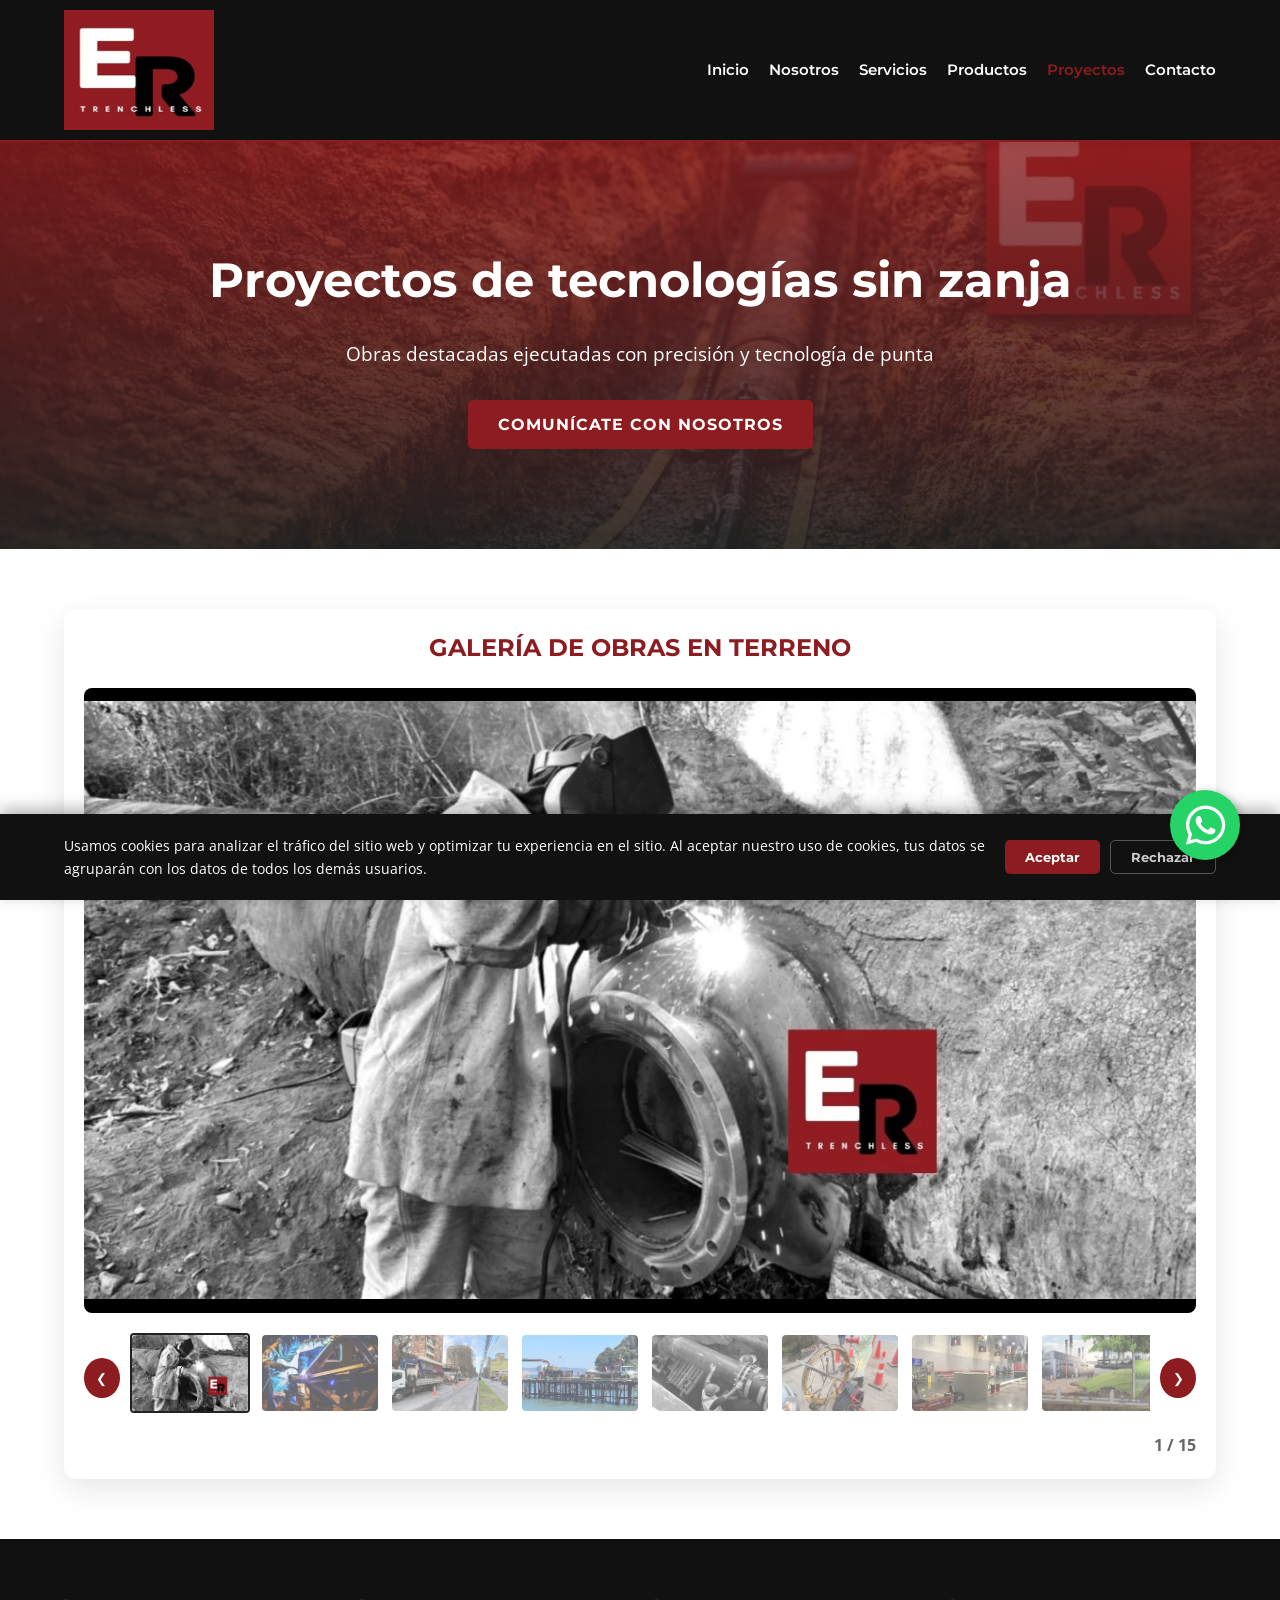
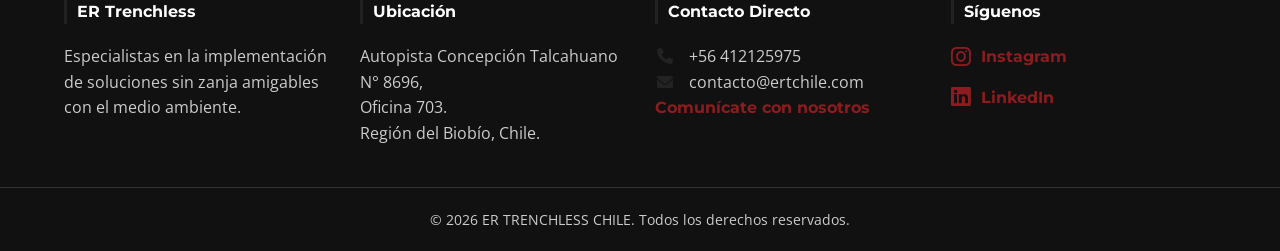
<file: proyectos.html>
<!DOCTYPE html>
<html lang="es-CL">

<head>
    <!-- Google tag (gtag.js) -->
    <script async src="https://www.googletagmanager.com/gtag/js?id=G-R88EQNGQNK"></script>
    <script>
        window.dataLayer = window.dataLayer || [];
        function gtag() { dataLayer.push(arguments); }
        gtag('js', new Date());

        gtag('config', 'G-R88EQNGQNK');
    </script>
    <meta charset="UTF-8">
    <meta name="viewport" content="width=device-width, initial-scale=1.0">
    <title>Proyectos de Tecnologías sin Zanja | ER Trenchless Chile</title>
    <meta name="description" content="Conoce obras de ER Trenchless Chile ejecutadas con hincado, cracking y otras tecnologías sin zanja para infraestructura.">
    <meta name="robots" content="index, follow, max-image-preview:large, max-snippet:-1, max-video-preview:-1">
    <link rel="canonical" href="https://ertchile.com/proyectos.html">
    <link rel="alternate" hreflang="es-CL" href="https://ertchile.com/proyectos.html">
    <link rel="alternate" hreflang="x-default" href="https://ertchile.com/proyectos.html">

    <meta property="og:locale" content="es_CL">
    <meta property="og:type" content="website">
    <meta property="og:site_name" content="ER Trenchless Chile">
    <meta property="og:url" content="https://ertchile.com/proyectos.html">
    <meta property="og:title" content="Proyectos de Tecnologías sin Zanja | ER Trenchless Chile">
    <meta property="og:description" content="Conoce obras de ER Trenchless Chile ejecutadas con hincado, cracking y otras tecnologías sin zanja para infraestructura.">
    <meta property="og:image" content="https://ertchile.com/images/proyectos/3.jpg">
    <meta property="og:image:alt" content="Proyectos de tecnologías sin zanja - ER Trenchless Chile">

    <meta name="twitter:card" content="summary_large_image">
    <meta name="twitter:title" content="Proyectos de Tecnologías sin Zanja | ER Trenchless Chile">
    <meta name="twitter:description" content="Conoce obras de ER Trenchless Chile ejecutadas con hincado, cracking y otras tecnologías sin zanja para infraestructura.">
    <meta name="twitter:image" content="https://ertchile.com/images/proyectos/3.jpg">
    <meta name="twitter:image:alt" content="Proyectos de tecnologías sin zanja - ER Trenchless Chile">
    <meta name="theme-color" content="#12344d">
    <link rel="icon" type="image/png" sizes="32x32" href="images/favicon/favicon-32x32.png">
    <link rel="icon" type="image/png" sizes="16x16" href="images/favicon/favicon-16x16.png">
    <link rel="apple-touch-icon" sizes="180x180" href="images/favicon/apple-touch-icon.png">

    <link rel="stylesheet" href="css/styles.css">
    <link rel="stylesheet" href="css/proyectos.css">
    <link rel="preconnect" href="https://cdnjs.cloudflare.com" crossorigin>
    <link rel="stylesheet" href="https://cdnjs.cloudflare.com/ajax/libs/font-awesome/6.0.0/css/all.min.css">
    <script type="application/ld+json">
{
    "@context":  "https://schema.org",
    "@graph":  [
                   {
                       "@type":  "LocalBusiness",
                       "@id":  "https://ertchile.com/#organization",
                       "name":  "ER Trenchless Chile SpA",
                       "alternateName":  "ER Trenchless Chile",
                       "url":  "https://ertchile.com/",
                       "logo":  {
                                    "@type":  "ImageObject",
                                    "url":  "https://ertchile.com/images/logo-ert.jpg",
                                    "width":  213,
                                    "height":  207
                                },
                       "image":  "https://ertchile.com/images/hero-bg.jpg",
                       "email":  "contacto@ertchile.com",
                       "telephone":  "+56 41 212 5975",
                       "address":  {
                                       "@type":  "PostalAddress",
                                       "streetAddress":  "Autopista Concepción Talcahuano N° 8696, Oficina 703",
                                       "addressLocality":  "Talcahuano",
                                       "addressRegion":  "Biobío",
                                       "addressCountry":  "CL"
                                   },
                       "areaServed":  {
                                          "@type":  "Country",
                                          "name":  "Chile"
                                      },
                       "sameAs":  [
                                      "https://www.instagram.com/er_trenchless_chile/",
                                      "https://www.linkedin.com/company/er-trenchless-chile-spa/"
                                  ]
                   },
                   {
                       "@type":  "WebSite",
                       "@id":  "https://ertchile.com/#website",
                       "url":  "https://ertchile.com/",
                       "name":  "ER Trenchless Chile",
                       "inLanguage":  "es-CL",
                       "publisher":  {
                                         "@id":  "https://ertchile.com/#organization"
                                     }
                   },
                   {
                       "@type":  "CollectionPage",
                       "@id":  "https://ertchile.com/proyectos.html#webpage",
                       "url":  "https://ertchile.com/proyectos.html",
                       "name":  "Proyectos de tecnologías sin zanja",
                       "description":  "Conoce obras de ER Trenchless Chile ejecutadas con hincado, cracking y otras tecnologías sin zanja para infraestructura.",
                       "inLanguage":  "es-CL",
                       "isPartOf":  {
                                        "@id":  "https://ertchile.com/#website"
                                    },
                       "about":  {
                                     "@id":  "https://ertchile.com/#organization"
                                 },
                       "primaryImageOfPage":  {
                                                  "@type":  "ImageObject",
                                                  "url":  "https://ertchile.com/images/proyectos/3.jpg"
                                              }
                   },
                   {
                       "@type":  "BreadcrumbList",
                       "@id":  "https://ertchile.com/proyectos.html#breadcrumb",
                       "itemListElement":  [
                                               {
                                                   "@type":  "ListItem",
                                                   "position":  1,
                                                   "name":  "Inicio",
                                                   "item":  "https://ertchile.com/"
                                               },
                                               {
                                                   "@type":  "ListItem",
                                                   "position":  2,
                                                   "name":  "Proyectos de tecnologías sin zanja",
                                                   "item":  "https://ertchile.com/proyectos.html"
                                               }
                                           ]
                   }
               ]
}
    </script>
</head>

<body>

    <header>
        <div class="container">
            <div class="logo">
                <a href="index.html"><img src="images/logo-ert.jpg" alt="ER Trenchless Chile" width="213" height="207" decoding="async"></a>
            </div>
            <div class="nav-toggle" id="mobile-menu-btn">&#9776;</div>
            <nav id="main-nav">
                <ul>
                    <li><a href="index.html">Inicio</a></li>
                    <li><a href="nosotros.html">Nosotros</a></li>
                    <li><a href="servicios.html">Servicios</a></li>
                    <li><a href="productos.html">Productos</a></li>
                    <li><a href="proyectos.html" class="active">Proyectos</a></li>
                    <li><a href="contacto.html">Contacto</a></li>
                </ul>
            </nav>
        </div>
    </header>

    <main>
        <section class="secondary-hero"
            style="background-image: linear-gradient(rgba(140, 28, 31, 0.8), rgba(34, 34, 34, 0.9)), url('images/hero-bg.jpg');">
            <div class="container">
                <h1>Proyectos de tecnologías sin zanja</h1>
                <p>Obras destacadas ejecutadas con precisión y tecnología de punta</p>
                <a href="contacto.html" class="cta-button">Comunícate con nosotros</a>
            </div>
        </section>

        <section class="section-padding container">
            <div class="gallery-wrapper">
                <h2 id="media-title" style="text-align: center;">Galería de Obras en Terreno</h2>

                <div class="main-viewer" id="main-viewer">
                    <div class="viewer-placeholder">Cargando galería...</div>
                </div>

                <div class="thumbnails-container">
                    <button class="nav-arrow left" id="prev-btn">&#10094;</button>
                    <div class="thumbnails-track" id="thumbnails-track">
                    </div>
                    <button class="nav-arrow right" id="next-btn">&#10095;</button>
                </div>

                <div class="media-counter" id="media-counter">0 / 0</div>
            </div>
        </section>
    </main>

    <footer>
        <div class="container footer-grid">
            <div class="footer-section">
                <h4>ER Trenchless</h4>
                <p>Especialistas en la implementación de soluciones sin zanja amigables con el medio ambiente.</p>
            </div>
            <div class="footer-section">
                <h4>Ubicación</h4>
                <p>Autopista Concepción Talcahuano N° 8696,<br>Oficina 703.<br>Región del Biobío, Chile.</p>
            </div>
            <div class="footer-section">
                <h4>Contacto Directo</h4>
                <p><i class="fas fa-phone"></i> +56 412125975</p>
                <p><i class="fas fa-envelope"></i> contacto@ertchile.com</p>
                <a href="contacto.html" class="footer-link-btn">Comunícate con nosotros</a>
            </div>
            <div class="footer-section">
                <h4>Síguenos</h4>
                <div class="social-links">
                    <a href="https://www.instagram.com/er_trenchless_chile/" target="_blank" rel="noopener noreferrer" class="footer-link-btn">
                        <i class="fab fa-instagram"></i> Instagram
                    </a>
                    <a href="https://www.linkedin.com/company/er-trenchless-chile-spa/?viewAsMember=true"
                        target="_blank" rel="noopener noreferrer" class="footer-link-btn">
                        <i class="fab fa-linkedin"></i> LinkedIn
                    </a>
                </div>
            </div>
        </div>
        <div class="footer-bottom">
            <p>&copy; 2026 ER TRENCHLESS CHILE. Todos los derechos reservados.</p>
        </div>
    </footer>

    <div id="cookie-banner" class="cookie-banner">
        <div class="container cookie-content">
            <p>Usamos cookies para analizar el tráfico del sitio web y optimizar tu experiencia en el sitio. Al aceptar
                nuestro uso de cookies, tus datos se agruparán con los datos de todos los demás usuarios.</p>
            <div class="cookie-buttons">
                <button id="accept-cookies" class="btn-cookie accept">Aceptar</button>
                <button id="reject-cookies" class="btn-cookie reject">Rechazar</button>
            </div>
        </div>
    </div>
    <a href="https://wa.me/56999770602" class="whatsapp-float" target="_blank" rel="noopener noreferrer"
        aria-label="Escríbenos por WhatsApp">
        <i class="fab fa-whatsapp"></i>
    </a>

    <script src="js/script.js"></script>
    <script src="js/proyectos.js"></script>
</body>

</html>
</file>
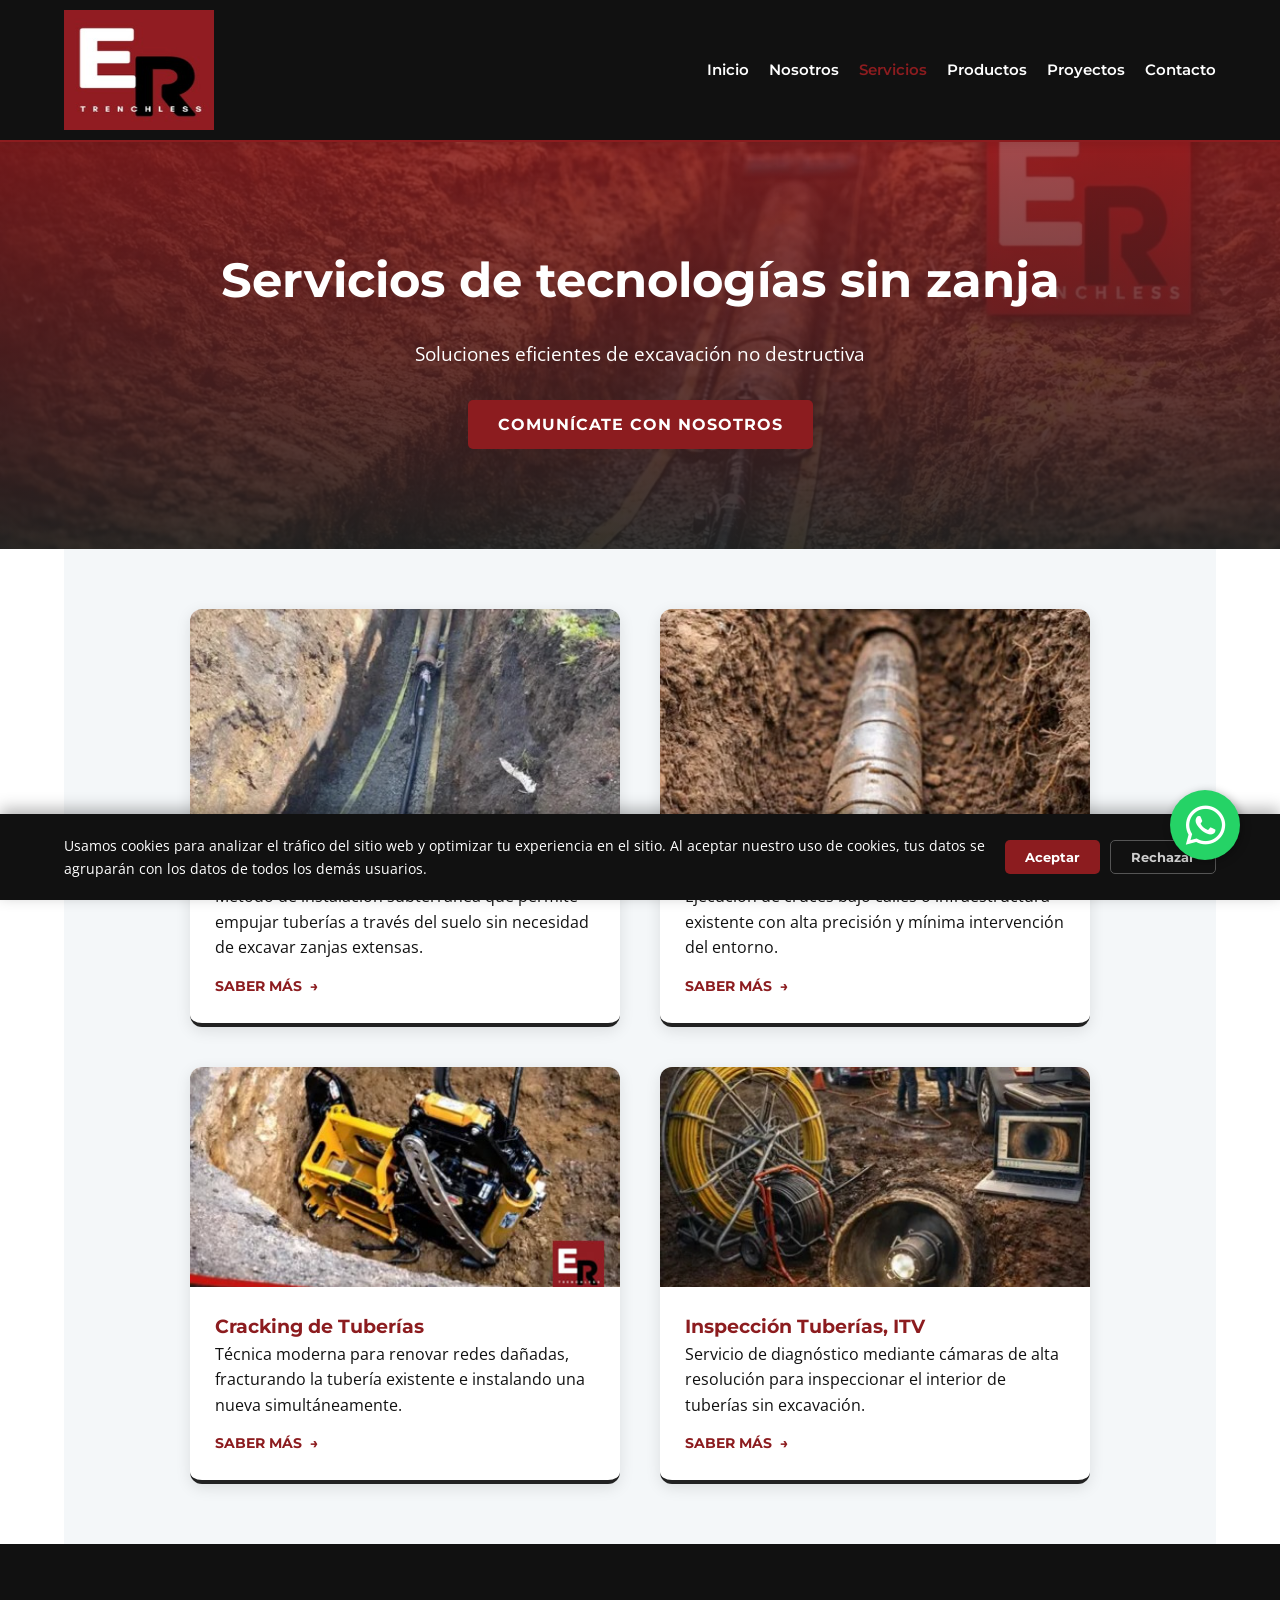
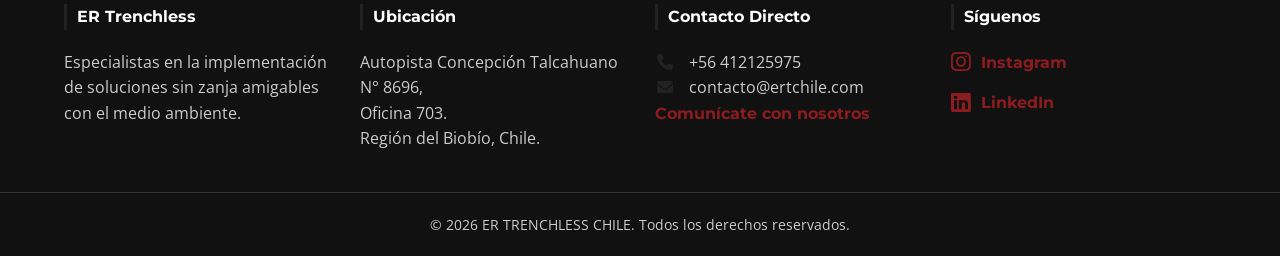
<file: servicios.html>
<!DOCTYPE html>
<html lang="es-CL">

<head>
    <!-- Google tag (gtag.js) -->
    <script async src="https://www.googletagmanager.com/gtag/js?id=G-R88EQNGQNK"></script>
    <script>
        window.dataLayer = window.dataLayer || [];
        function gtag() { dataLayer.push(arguments); }
        gtag('js', new Date());

        gtag('config', 'G-R88EQNGQNK');
    </script>
    <meta charset="UTF-8">
    <meta name="viewport" content="width=device-width, initial-scale=1.0">
    <title>Servicios de Tecnologías sin Zanja | ER Trenchless Chile</title>
    <meta name="description" content="Hincado de tuberías, tuneleras, cracking e inspección televisiva para redes sanitarias e infraestructura en Chile.">
    <meta name="robots" content="index, follow, max-image-preview:large, max-snippet:-1, max-video-preview:-1">
    <link rel="canonical" href="https://ertchile.com/servicios.html">
    <link rel="alternate" hreflang="es-CL" href="https://ertchile.com/servicios.html">
    <link rel="alternate" hreflang="x-default" href="https://ertchile.com/servicios.html">

    <meta property="og:locale" content="es_CL">
    <meta property="og:type" content="website">
    <meta property="og:site_name" content="ER Trenchless Chile">
    <meta property="og:url" content="https://ertchile.com/servicios.html">
    <meta property="og:title" content="Servicios de Tecnologías sin Zanja | ER Trenchless Chile">
    <meta property="og:description" content="Hincado de tuberías, tuneleras, cracking e inspección televisiva para redes sanitarias e infraestructura en Chile.">
    <meta property="og:image" content="https://ertchile.com/images/icon-hincados.jpg">
    <meta property="og:image:alt" content="Servicios de tecnologías sin zanja - ER Trenchless Chile">

    <meta name="twitter:card" content="summary_large_image">
    <meta name="twitter:title" content="Servicios de Tecnologías sin Zanja | ER Trenchless Chile">
    <meta name="twitter:description" content="Hincado de tuberías, tuneleras, cracking e inspección televisiva para redes sanitarias e infraestructura en Chile.">
    <meta name="twitter:image" content="https://ertchile.com/images/icon-hincados.jpg">
    <meta name="twitter:image:alt" content="Servicios de tecnologías sin zanja - ER Trenchless Chile">
    <meta name="theme-color" content="#12344d">
    <link rel="icon" type="image/png" sizes="32x32" href="images/favicon/favicon-32x32.png">
    <link rel="icon" type="image/png" sizes="16x16" href="images/favicon/favicon-16x16.png">
    <link rel="apple-touch-icon" sizes="180x180" href="images/favicon/apple-touch-icon.png">
    <link rel="stylesheet" href="css/styles.css">
    <link rel="preconnect" href="https://cdnjs.cloudflare.com" crossorigin>
    <link rel="stylesheet" href="https://cdnjs.cloudflare.com/ajax/libs/font-awesome/6.0.0/css/all.min.css">
    <script type="application/ld+json">
{
    "@context":  "https://schema.org",
    "@graph":  [
                   {
                       "@type":  "LocalBusiness",
                       "@id":  "https://ertchile.com/#organization",
                       "name":  "ER Trenchless Chile SpA",
                       "alternateName":  "ER Trenchless Chile",
                       "url":  "https://ertchile.com/",
                       "logo":  {
                                    "@type":  "ImageObject",
                                    "url":  "https://ertchile.com/images/logo-ert.jpg",
                                    "width":  213,
                                    "height":  207
                                },
                       "image":  "https://ertchile.com/images/hero-bg.jpg",
                       "email":  "contacto@ertchile.com",
                       "telephone":  "+56 41 212 5975",
                       "address":  {
                                       "@type":  "PostalAddress",
                                       "streetAddress":  "Autopista Concepción Talcahuano N° 8696, Oficina 703",
                                       "addressLocality":  "Talcahuano",
                                       "addressRegion":  "Biobío",
                                       "addressCountry":  "CL"
                                   },
                       "areaServed":  {
                                          "@type":  "Country",
                                          "name":  "Chile"
                                      },
                       "sameAs":  [
                                      "https://www.instagram.com/er_trenchless_chile/",
                                      "https://www.linkedin.com/company/er-trenchless-chile-spa/"
                                  ]
                   },
                   {
                       "@type":  "WebSite",
                       "@id":  "https://ertchile.com/#website",
                       "url":  "https://ertchile.com/",
                       "name":  "ER Trenchless Chile",
                       "inLanguage":  "es-CL",
                       "publisher":  {
                                         "@id":  "https://ertchile.com/#organization"
                                     }
                   },
                   {
                       "@type":  "CollectionPage",
                       "@id":  "https://ertchile.com/servicios.html#webpage",
                       "url":  "https://ertchile.com/servicios.html",
                       "name":  "Servicios de tecnologías sin zanja",
                       "description":  "Hincado de tuberías, tuneleras, cracking e inspección televisiva para redes sanitarias e infraestructura en Chile.",
                       "inLanguage":  "es-CL",
                       "isPartOf":  {
                                        "@id":  "https://ertchile.com/#website"
                                    },
                       "about":  {
                                     "@id":  "https://ertchile.com/#organization"
                                 },
                       "primaryImageOfPage":  {
                                                  "@type":  "ImageObject",
                                                  "url":  "https://ertchile.com/images/icon-hincados.jpg"
                                              }
                   },
                   {
                       "@type":  "BreadcrumbList",
                       "@id":  "https://ertchile.com/servicios.html#breadcrumb",
                       "itemListElement":  [
                                               {
                                                   "@type":  "ListItem",
                                                   "position":  1,
                                                   "name":  "Inicio",
                                                   "item":  "https://ertchile.com/"
                                               },
                                               {
                                                   "@type":  "ListItem",
                                                   "position":  2,
                                                   "name":  "Servicios de tecnologías sin zanja",
                                                   "item":  "https://ertchile.com/servicios.html"
                                               }
                                           ]
                   }
               ]
}
    </script>
</head>

<body>

    <header>
        <div class="container">
            <div class="logo">
                <a href="index.html"><img src="images/logo-ert.jpg" alt="ER Trenchless Chile" width="213" height="207" decoding="async"></a>
            </div>
            <div class="nav-toggle" id="mobile-menu-btn">&#9776;</div>
            <nav id="main-nav">
                <ul>
                    <li><a href="index.html">Inicio</a></li>
                    <li><a href="nosotros.html">Nosotros</a></li>
                    <li><a href="servicios.html" class="active">Servicios</a></li>
                    <li><a href="productos.html">Productos</a></li>
                    <li><a href="proyectos.html">Proyectos</a></li>
                    <li><a href="contacto.html">Contacto</a></li>
                </ul>
            </nav>
        </div>
    </header>

    <main>
        <section class="secondary-hero"
            style="background-image: linear-gradient(rgba(140, 28, 31, 0.8), rgba(34, 34, 34, 0.9)), url('images/hero-bg.jpg');">
            <div class="container">
                <h1>Servicios de tecnologías sin zanja</h1>
                <p>Soluciones eficientes de excavación no destructiva</p>
                <a href="contacto.html" class="cta-button">Comunícate con nosotros</a>
            </div>
        </section>

        <section class="section-padding container bg-light">
            <div class="servicios-grid">

                <article class="service-card">
                    <div class="service-image-top">
                        <a href="servicios/atraviesos-e-hincados.html"><img src="images/icon-hincados.jpg"
                                alt="Atraviesos e Hincados" width="434" height="583" decoding="async" loading="lazy"></a>
                    </div>
                    <div class="service-info">
                        <h3>Atraviesos e Hincados</h3>
                        <p>Método de instalación subterránea que permite empujar tuberías a través del suelo sin
                            necesidad de excavar zanjas extensas.</p>
                        <a href="servicios/atraviesos-e-hincados.html" class="btn-modern">Saber más <span
                                class="arrow">&rarr;</span></a>
                    </div>
                </article>

                <article class="service-card">
                    <div class="service-image-top">
                        <a href="servicios/topo-o-tuneleras.html"><img src="images/icon-tuneleras.jpg"
                                alt="Topo o Tuneleras" width="434" height="652" decoding="async" loading="lazy"></a>
                    </div>
                    <div class="service-info">
                        <h3>Topo o Tuneleras</h3>
                        <p>Ejecución de cruces bajo calles o infraestructura existente con alta precisión y mínima
                            intervención del entorno.</p>
                        <a href="servicios/topo-o-tuneleras.html" class="btn-modern">Saber más <span
                                class="arrow">&rarr;</span></a>
                    </div>
                </article>

                <article class="service-card">
                    <div class="service-image-top">
                        <a href="servicios/cracking-de-tuberias.html"><img src="images/icon-cracking.jpg"
                                alt="Cracking de Tuberías" width="434" height="248" decoding="async" loading="lazy"></a>
                    </div>
                    <div class="service-info">
                        <h3>Cracking de Tuberías</h3>
                        <p>Técnica moderna para renovar redes dañadas, fracturando la tubería existente e instalando una
                            nueva simultáneamente.</p>
                        <a href="servicios/cracking-de-tuberias.html" class="btn-modern">Saber más <span
                                class="arrow">&rarr;</span></a>
                    </div>
                </article>

                <article class="service-card">
                    <div class="service-image-top">
                        <a href="servicios/inspeccion-tuberias-itv.html"><img src="images/icon-itv.jpg"
                                alt="Inspección Tuberías ITV" width="434" height="650" decoding="async" loading="lazy"></a>
                    </div>
                    <div class="service-info">
                        <h3>Inspección Tuberías, ITV</h3>
                        <p>Servicio de diagnóstico mediante cámaras de alta resolución para inspeccionar el interior de
                            tuberías sin excavación.</p>
                        <a href="servicios/inspeccion-tuberias-itv.html" class="btn-modern">Saber más <span
                                class="arrow">&rarr;</span></a>
                    </div>
                </article>

            </div>
        </section>
    </main>
    <footer>
        <div class="container footer-grid">
            <div class="footer-section">
                <h4>ER Trenchless</h4>
                <p>Especialistas en la implementación de soluciones sin zanja amigables con el medio ambiente.</p>
            </div>
            <div class="footer-section">
                <h4>Ubicación</h4>
                <p>Autopista Concepción Talcahuano N° 8696,<br>Oficina 703.<br>Región del Biobío, Chile.</p>
            </div>
            <div class="footer-section">
                <h4>Contacto Directo</h4>
                <p><i class="fas fa-phone"></i> +56 412125975</p>
                <p><i class="fas fa-envelope"></i> contacto@ertchile.com</p>
                <a href="contacto.html" class="footer-link-btn">Comunícate con nosotros</a>
            </div>
            <div class="footer-section">
                <h4>Síguenos</h4>
                <div class="social-links">
                    <a href="https://www.instagram.com/er_trenchless_chile/" target="_blank" rel="noopener noreferrer" class="footer-link-btn">
                        <i class="fab fa-instagram"></i> Instagram
                    </a>
                    <a href="https://www.linkedin.com/company/er-trenchless-chile-spa/?viewAsMember=true"
                        target="_blank" rel="noopener noreferrer" class="footer-link-btn">
                        <i class="fab fa-linkedin"></i> LinkedIn
                    </a>
                </div>
            </div>
        </div>
        <div class="footer-bottom">
            <p>&copy; 2026 ER TRENCHLESS CHILE. Todos los derechos reservados.</p>
        </div>
    </footer>
    <div id="cookie-banner" class="cookie-banner">
        <div class="container cookie-content">
            <p>Usamos cookies para analizar el tráfico del sitio web y optimizar tu experiencia en el sitio. Al aceptar
                nuestro uso de cookies, tus datos se agruparán con los datos de todos los demás usuarios.</p>
            <div class="cookie-buttons">
                <button id="accept-cookies" class="btn-cookie accept">Aceptar</button>
                <button id="reject-cookies" class="btn-cookie reject">Rechazar</button>
            </div>
        </div>
    </div>
    <a href="https://wa.me/56999770602" class="whatsapp-float" target="_blank" rel="noopener noreferrer"
        aria-label="Escríbenos por WhatsApp">
        <i class="fab fa-whatsapp"></i>
    </a>

    <script src="js/script.js"></script>
</body>

</html>
</file>
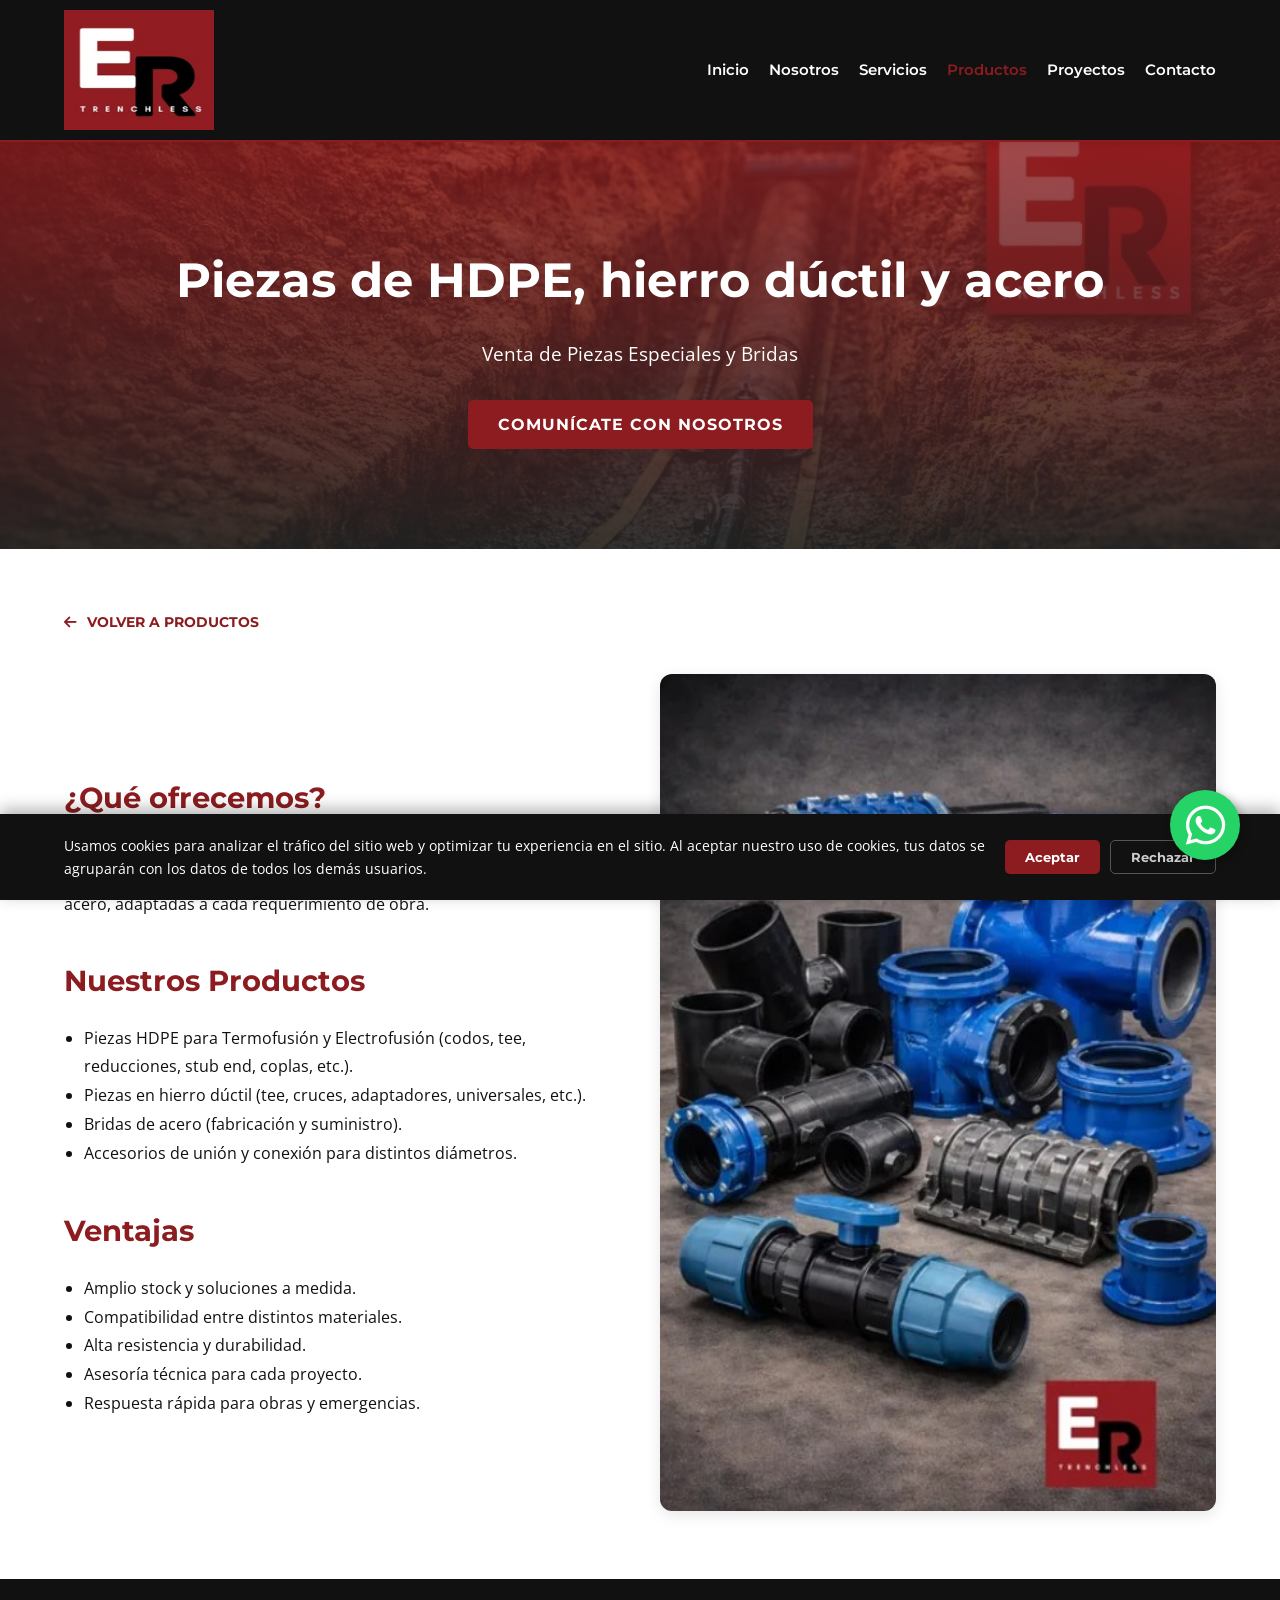
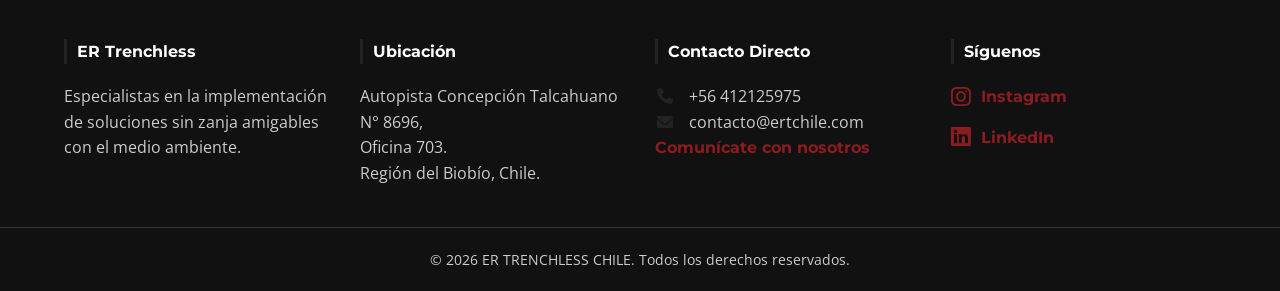
<file: productos/hdpe-hierro-fundido-acero.html>
<!DOCTYPE html>
<html lang="es-CL">

<head>
    <!-- Google tag (gtag.js) -->
    <script async src="https://www.googletagmanager.com/gtag/js?id=G-R88EQNGQNK"></script>
    <script>
        window.dataLayer = window.dataLayer || [];
        function gtag() { dataLayer.push(arguments); }
        gtag('js', new Date());

        gtag('config', 'G-R88EQNGQNK');
    </script>
    <meta charset="UTF-8">
    <meta name="viewport" content="width=device-width, initial-scale=1.0">
    <title>Piezas HDPE, Hierro Dúctil y Acero | ER Trenchless Chile</title>
    <meta name="description" content="Suministro de piezas especiales en HDPE, hierro dúctil y acero para redes sanitarias, hidráulicas e industriales en Chile.">
    <meta name="robots" content="index, follow, max-image-preview:large, max-snippet:-1, max-video-preview:-1">
    <link rel="canonical" href="https://ertchile.com/productos/hdpe-hierro-fundido-acero.html">
    <link rel="alternate" hreflang="es-CL" href="https://ertchile.com/productos/hdpe-hierro-fundido-acero.html">
    <link rel="alternate" hreflang="x-default" href="https://ertchile.com/productos/hdpe-hierro-fundido-acero.html">

    <meta property="og:locale" content="es_CL">
    <meta property="og:type" content="website">
    <meta property="og:site_name" content="ER Trenchless Chile">
    <meta property="og:url" content="https://ertchile.com/productos/hdpe-hierro-fundido-acero.html">
    <meta property="og:title" content="Piezas HDPE, Hierro Dúctil y Acero | ER Trenchless Chile">
    <meta property="og:description" content="Suministro de piezas especiales en HDPE, hierro dúctil y acero para redes sanitarias, hidráulicas e industriales en Chile.">
    <meta property="og:image" content="https://ertchile.com/images/producto-hdpe.jpg">
    <meta property="og:image:alt" content="Piezas HDPE, hierro dúctil y acero - ER Trenchless Chile">

    <meta name="twitter:card" content="summary_large_image">
    <meta name="twitter:title" content="Piezas HDPE, Hierro Dúctil y Acero | ER Trenchless Chile">
    <meta name="twitter:description" content="Suministro de piezas especiales en HDPE, hierro dúctil y acero para redes sanitarias, hidráulicas e industriales en Chile.">
    <meta name="twitter:image" content="https://ertchile.com/images/producto-hdpe.jpg">
    <meta name="twitter:image:alt" content="Piezas HDPE, hierro dúctil y acero - ER Trenchless Chile">
    <meta name="theme-color" content="#12344d">
    <link rel="icon" type="image/png" sizes="32x32" href="../images/favicon/favicon-32x32.png">
    <link rel="icon" type="image/png" sizes="16x16" href="../images/favicon/favicon-16x16.png">
    <link rel="apple-touch-icon" sizes="180x180" href="../images/favicon/apple-touch-icon.png">
    <link rel="stylesheet" href="../css/styles.css">
    <link rel="preconnect" href="https://cdnjs.cloudflare.com" crossorigin>
    <link rel="stylesheet" href="https://cdnjs.cloudflare.com/ajax/libs/font-awesome/6.0.0/css/all.min.css">
    <script type="application/ld+json">
{
    "@context":  "https://schema.org",
    "@graph":  [
                   {
                       "@type":  "LocalBusiness",
                       "@id":  "https://ertchile.com/#organization",
                       "name":  "ER Trenchless Chile SpA",
                       "alternateName":  "ER Trenchless Chile",
                       "url":  "https://ertchile.com/",
                       "logo":  {
                                    "@type":  "ImageObject",
                                    "url":  "https://ertchile.com/images/logo-ert.jpg",
                                    "width":  213,
                                    "height":  207
                                },
                       "image":  "https://ertchile.com/images/hero-bg.jpg",
                       "email":  "contacto@ertchile.com",
                       "telephone":  "+56 41 212 5975",
                       "address":  {
                                       "@type":  "PostalAddress",
                                       "streetAddress":  "Autopista Concepción Talcahuano N° 8696, Oficina 703",
                                       "addressLocality":  "Talcahuano",
                                       "addressRegion":  "Biobío",
                                       "addressCountry":  "CL"
                                   },
                       "areaServed":  {
                                          "@type":  "Country",
                                          "name":  "Chile"
                                      },
                       "sameAs":  [
                                      "https://www.instagram.com/er_trenchless_chile/",
                                      "https://www.linkedin.com/company/er-trenchless-chile-spa/"
                                  ]
                   },
                   {
                       "@type":  "WebSite",
                       "@id":  "https://ertchile.com/#website",
                       "url":  "https://ertchile.com/",
                       "name":  "ER Trenchless Chile",
                       "inLanguage":  "es-CL",
                       "publisher":  {
                                         "@id":  "https://ertchile.com/#organization"
                                     }
                   },
                   {
                       "@type":  "WebPage",
                       "@id":  "https://ertchile.com/productos/hdpe-hierro-fundido-acero.html#webpage",
                       "url":  "https://ertchile.com/productos/hdpe-hierro-fundido-acero.html",
                       "name":  "Piezas HDPE, hierro dúctil y acero",
                       "description":  "Suministro de piezas especiales en HDPE, hierro dúctil y acero para redes sanitarias, hidráulicas e industriales en Chile.",
                       "inLanguage":  "es-CL",
                       "isPartOf":  {
                                        "@id":  "https://ertchile.com/#website"
                                    },
                       "about":  {
                                     "@id":  "https://ertchile.com/#organization"
                                 },
                       "primaryImageOfPage":  {
                                                  "@type":  "ImageObject",
                                                  "url":  "https://ertchile.com/images/producto-hdpe.jpg"
                                              }
                   },
                   {
                       "@type":  "BreadcrumbList",
                       "@id":  "https://ertchile.com/productos/hdpe-hierro-fundido-acero.html#breadcrumb",
                       "itemListElement":  [
                                               {
                                                   "@type":  "ListItem",
                                                   "position":  1,
                                                   "name":  "Inicio",
                                                   "item":  "https://ertchile.com/"
                                               },
                                               {
                                                   "@type":  "ListItem",
                                                   "position":  2,
                                                   "name":  "Productos",
                                                   "item":  "https://ertchile.com/productos.html"
                                               },
                                               {
                                                   "@type":  "ListItem",
                                                   "position":  3,
                                                   "name":  "Piezas HDPE, hierro dúctil y acero",
                                                   "item":  "https://ertchile.com/productos/hdpe-hierro-fundido-acero.html"
                                               }
                                           ]
                   }
               ]
}
    </script>
</head>

<body>

    <header>
        <div class="container">
            <div class="logo">
                <a href="../index.html"><img src="../images/logo-ert.jpg" alt="ER Trenchless Chile" width="213" height="207" decoding="async"></a>
            </div>
            <div class="nav-toggle" id="mobile-menu-btn">&#9776;</div>
            <nav id="main-nav">
                <ul>
                    <li><a href="../index.html">Inicio</a></li>
                    <li><a href="../nosotros.html">Nosotros</a></li>
                    <li><a href="../servicios.html">Servicios</a></li>
                    <li><a href="../productos.html" class="active">Productos</a></li>
                    <li><a href="../proyectos.html">Proyectos</a></li>
                    <li><a href="../contacto.html">Contacto</a></li>
                </ul>
            </nav>
        </div>
    </header>

    <main>
        <section class="secondary-hero"
            style="background-image: linear-gradient(rgba(140, 28, 31, 0.8), rgba(34, 34, 34, 0.9)), url('../images/hero-bg.jpg');">
            <div class="container">
                <h1>Piezas de HDPE, hierro dúctil y acero</h1>
                <p>Venta de Piezas Especiales y Bridas</p>
                <a href="../contacto.html" class="cta-button">Comunícate con nosotros</a>
            </div>
        </section>

        <section class="section-padding container">
            <a href="../productos.html" class="btn-back"><i class="fas fa-arrow-left"></i> Volver a Productos</a>

            <div class="content-grid" style="margin-top: 30px;">
                <div class="text-content">
                    <h2 style="text-align: left; font-size: 1.8rem;">¿Qué ofrecemos?</h2>
                    <p>Suministro de piezas especiales para redes sanitarias, industriales y de agua potable, en
                        materiales de alta calidad como HDPE, hierro dúctil y acero, adaptadas a cada requerimiento de
                        obra.</p>

                    <h2 style="text-align: left; margin-top: 40px; font-size: 1.8rem;">Nuestros Productos</h2>
                    <ul style="margin-left: 20px; line-height: 1.8;">
                        <li>Piezas HDPE para Termofusión y Electrofusión (codos, tee, reducciones, stub end, coplas,
                            etc.).</li>
                        <li>Piezas en hierro dúctil (tee, cruces, adaptadores, universales, etc.).</li>
                        <li>Bridas de acero (fabricación y suministro).</li>
                        <li>Accesorios de unión y conexión para distintos diámetros.</li>
                    </ul>

                    <h2 style="text-align: left; margin-top: 40px; font-size: 1.8rem;">Ventajas</h2>
                    <ul style="margin-left: 20px; line-height: 1.8;">
                        <li>Amplio stock y soluciones a medida.</li>
                        <li>Compatibilidad entre distintos materiales.</li>
                        <li>Alta resistencia y durabilidad.</li>
                        <li>Asesoría técnica para cada proyecto.</li>
                        <li>Respuesta rápida para obras y emergencias.</li>
                    </ul>
                </div>

                <div class="image-content">
                    <img src="../images/producto-hdpe.jpg" alt="Piezas especiales de HDPE y Acero"
                        style="width: 100%; border-radius: 12px; box-shadow: var(--sombra); object-fit: cover; height: 100%; min-height: 400px;" width="435" height="655" decoding="async" loading="lazy">
                </div>
            </div>
        </section>
    </main>

    <footer>
        <div class="container footer-grid">
            <div class="footer-section">
                <h4>ER Trenchless</h4>
                <p>Especialistas en la implementación de soluciones sin zanja amigables con el medio ambiente.</p>
            </div>
            <div class="footer-section">
                <h4>Ubicación</h4>
                <p>Autopista Concepción Talcahuano N° 8696,<br>Oficina 703.<br>Región del Biobío, Chile.</p>
            </div>
            <div class="footer-section">
                <h4>Contacto Directo</h4>
                <p><i class="fas fa-phone"></i> +56 412125975</p>
                <p><i class="fas fa-envelope"></i> contacto@ertchile.com</p>
                <a href="../contacto.html" class="footer-link-btn">Comunícate con nosotros</a>
            </div>
            <div class="footer-section">
                <h4>Síguenos</h4>
                <div class="social-links">
                    <a href="https://www.instagram.com/er_trenchless_chile/" target="_blank" rel="noopener noreferrer" class="footer-link-btn">
                        <i class="fab fa-instagram"></i> Instagram
                    </a>
                    <a href="https://www.linkedin.com/company/er-trenchless-chile-spa/?viewAsMember=true"
                        target="_blank" rel="noopener noreferrer" class="footer-link-btn">
                        <i class="fab fa-linkedin"></i> LinkedIn
                    </a>
                </div>
            </div>
        </div>
        <div class="footer-bottom">
            <p>&copy; 2026 ER TRENCHLESS CHILE. Todos los derechos reservados.</p>
        </div>
    </footer>

    <div id="cookie-banner" class="cookie-banner">
        <div class="container cookie-content">
            <p>Usamos cookies para analizar el tráfico del sitio web y optimizar tu experiencia en el sitio. Al aceptar
                nuestro uso de cookies, tus datos se agruparán con los datos de todos los demás usuarios.</p>
            <div class="cookie-buttons">
                <button id="accept-cookies" class="btn-cookie accept">Aceptar</button>
                <button id="reject-cookies" class="btn-cookie reject">Rechazar</button>
            </div>
        </div>
    </div>
    <a href="https://wa.me/56999770602" class="whatsapp-float" target="_blank" rel="noopener noreferrer"
        aria-label="Escríbenos por WhatsApp">
        <i class="fab fa-whatsapp"></i>
    </a>

    <script src="../js/script.js"></script>
</body>

</html>
</file>
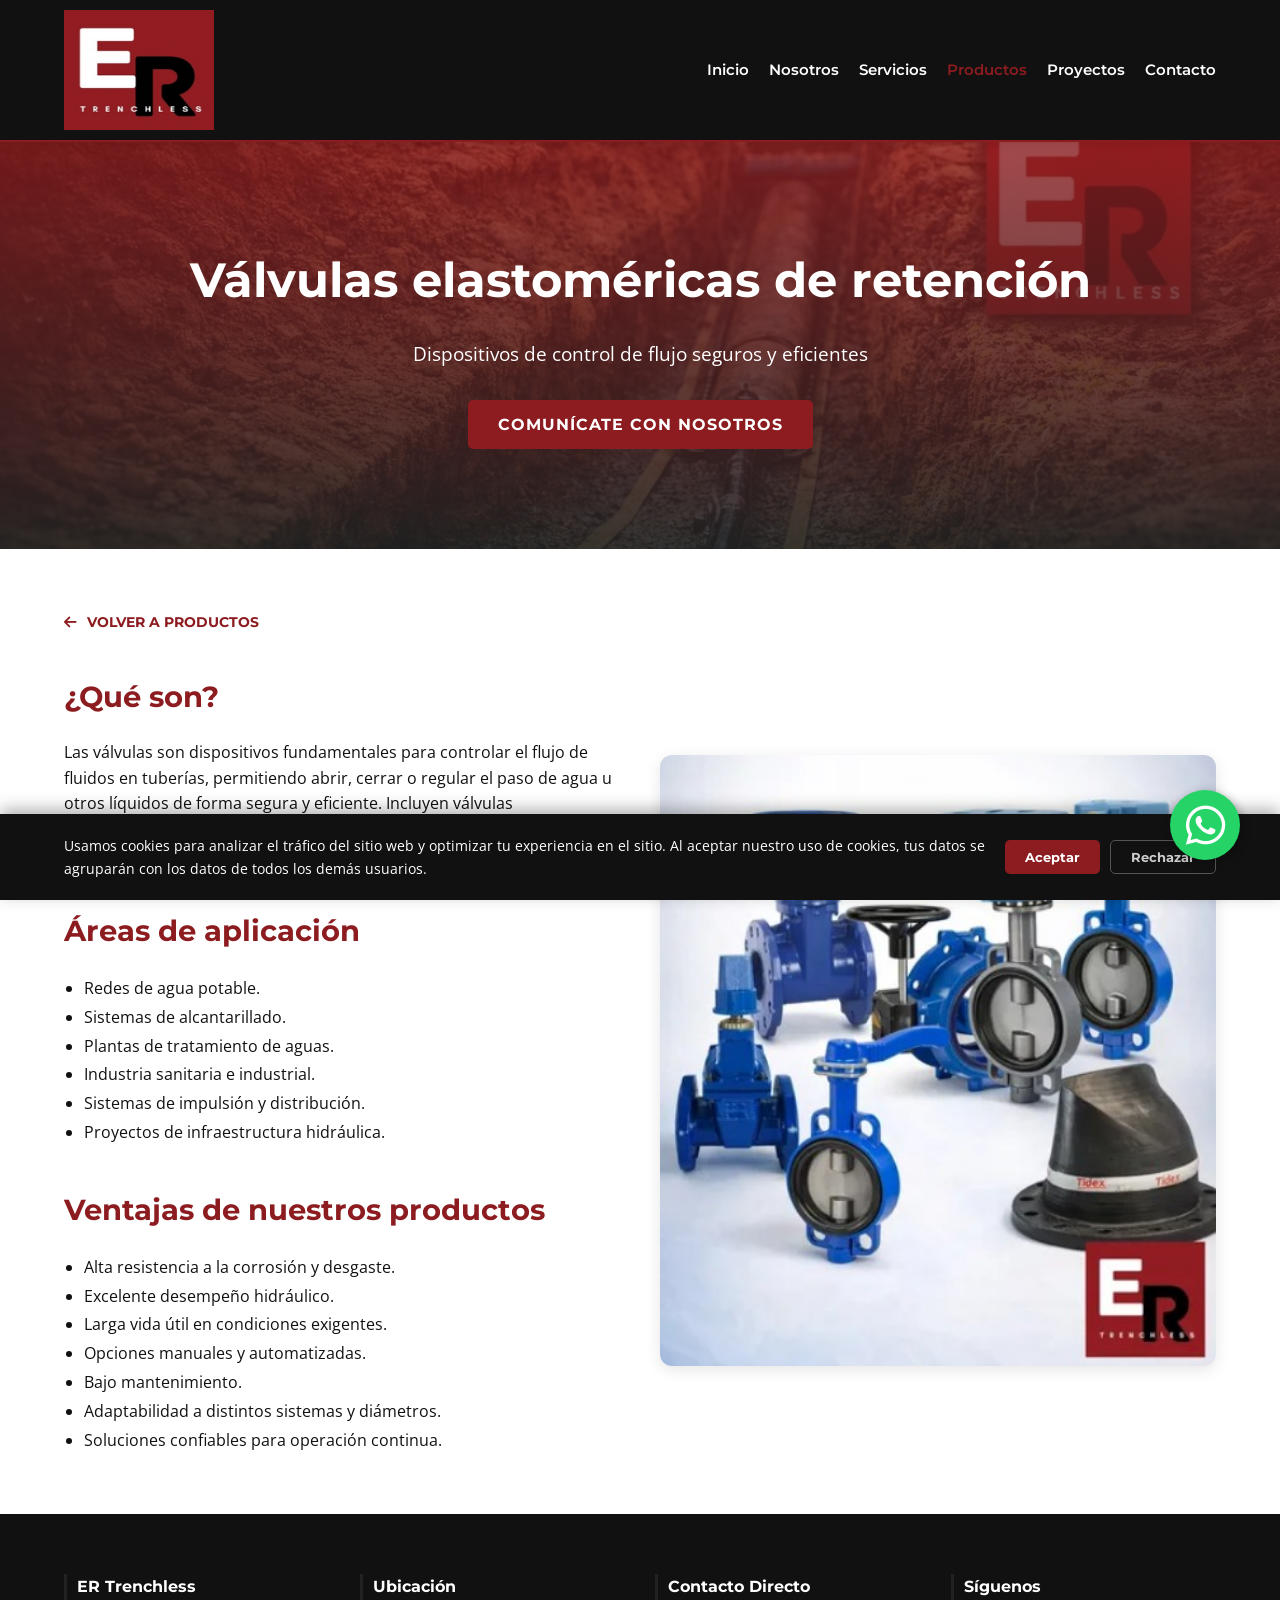
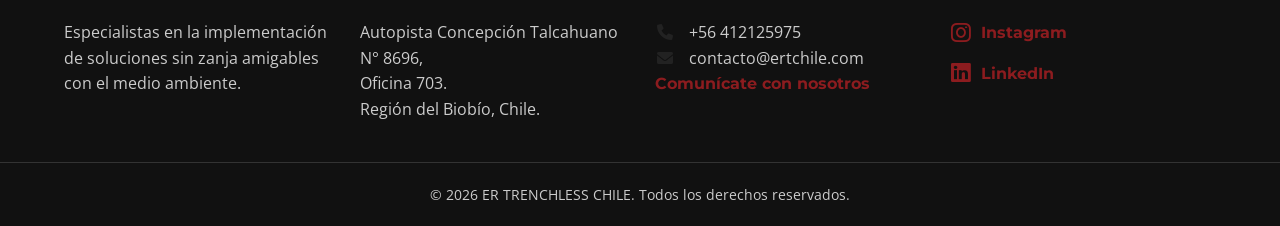
<file: productos/valvulas-elastomericas.html>
<!DOCTYPE html>
<html lang="es-CL">

<head>
    <!-- Google tag (gtag.js) -->
    <script async src="https://www.googletagmanager.com/gtag/js?id=G-R88EQNGQNK"></script>
    <script>
        window.dataLayer = window.dataLayer || [];
        function gtag() { dataLayer.push(arguments); }
        gtag('js', new Date());

        gtag('config', 'G-R88EQNGQNK');
    </script>
    <meta charset="UTF-8">
    <meta name="viewport" content="width=device-width, initial-scale=1.0">
    <title>Válvulas Elastoméricas de Retención | ER Trenchless Chile</title>
    <meta name="description" content="Válvulas elastoméricas de retención para evitar el retroceso de fluidos en redes de agua potable, alcantarillado e industria.">
    <meta name="robots" content="index, follow, max-image-preview:large, max-snippet:-1, max-video-preview:-1">
    <link rel="canonical" href="https://ertchile.com/productos/valvulas-elastomericas.html">
    <link rel="alternate" hreflang="es-CL" href="https://ertchile.com/productos/valvulas-elastomericas.html">
    <link rel="alternate" hreflang="x-default" href="https://ertchile.com/productos/valvulas-elastomericas.html">

    <meta property="og:locale" content="es_CL">
    <meta property="og:type" content="website">
    <meta property="og:site_name" content="ER Trenchless Chile">
    <meta property="og:url" content="https://ertchile.com/productos/valvulas-elastomericas.html">
    <meta property="og:title" content="Válvulas Elastoméricas de Retención | ER Trenchless Chile">
    <meta property="og:description" content="Válvulas elastoméricas de retención para evitar el retroceso de fluidos en redes de agua potable, alcantarillado e industria.">
    <meta property="og:image" content="https://ertchile.com/images/producto-valvulas.jpg">
    <meta property="og:image:alt" content="Válvulas elastoméricas de retención - ER Trenchless Chile">

    <meta name="twitter:card" content="summary_large_image">
    <meta name="twitter:title" content="Válvulas Elastoméricas de Retención | ER Trenchless Chile">
    <meta name="twitter:description" content="Válvulas elastoméricas de retención para evitar el retroceso de fluidos en redes de agua potable, alcantarillado e industria.">
    <meta name="twitter:image" content="https://ertchile.com/images/producto-valvulas.jpg">
    <meta name="twitter:image:alt" content="Válvulas elastoméricas de retención - ER Trenchless Chile">
    <meta name="theme-color" content="#12344d">
    <link rel="icon" type="image/png" sizes="32x32" href="../images/favicon/favicon-32x32.png">
    <link rel="icon" type="image/png" sizes="16x16" href="../images/favicon/favicon-16x16.png">
    <link rel="apple-touch-icon" sizes="180x180" href="../images/favicon/apple-touch-icon.png">
    <link rel="stylesheet" href="../css/styles.css">
    <link rel="preconnect" href="https://cdnjs.cloudflare.com" crossorigin>
    <link rel="stylesheet" href="https://cdnjs.cloudflare.com/ajax/libs/font-awesome/6.0.0/css/all.min.css">
    <script type="application/ld+json">
{
    "@context":  "https://schema.org",
    "@graph":  [
                   {
                       "@type":  "LocalBusiness",
                       "@id":  "https://ertchile.com/#organization",
                       "name":  "ER Trenchless Chile SpA",
                       "alternateName":  "ER Trenchless Chile",
                       "url":  "https://ertchile.com/",
                       "logo":  {
                                    "@type":  "ImageObject",
                                    "url":  "https://ertchile.com/images/logo-ert.jpg",
                                    "width":  213,
                                    "height":  207
                                },
                       "image":  "https://ertchile.com/images/hero-bg.jpg",
                       "email":  "contacto@ertchile.com",
                       "telephone":  "+56 41 212 5975",
                       "address":  {
                                       "@type":  "PostalAddress",
                                       "streetAddress":  "Autopista Concepción Talcahuano N° 8696, Oficina 703",
                                       "addressLocality":  "Talcahuano",
                                       "addressRegion":  "Biobío",
                                       "addressCountry":  "CL"
                                   },
                       "areaServed":  {
                                          "@type":  "Country",
                                          "name":  "Chile"
                                      },
                       "sameAs":  [
                                      "https://www.instagram.com/er_trenchless_chile/",
                                      "https://www.linkedin.com/company/er-trenchless-chile-spa/"
                                  ]
                   },
                   {
                       "@type":  "WebSite",
                       "@id":  "https://ertchile.com/#website",
                       "url":  "https://ertchile.com/",
                       "name":  "ER Trenchless Chile",
                       "inLanguage":  "es-CL",
                       "publisher":  {
                                         "@id":  "https://ertchile.com/#organization"
                                     }
                   },
                   {
                       "@type":  "WebPage",
                       "@id":  "https://ertchile.com/productos/valvulas-elastomericas.html#webpage",
                       "url":  "https://ertchile.com/productos/valvulas-elastomericas.html",
                       "name":  "Válvulas elastoméricas de retención",
                       "description":  "Válvulas elastoméricas de retención para evitar el retroceso de fluidos en redes de agua potable, alcantarillado e industria.",
                       "inLanguage":  "es-CL",
                       "isPartOf":  {
                                        "@id":  "https://ertchile.com/#website"
                                    },
                       "about":  {
                                     "@id":  "https://ertchile.com/#organization"
                                 },
                       "primaryImageOfPage":  {
                                                  "@type":  "ImageObject",
                                                  "url":  "https://ertchile.com/images/producto-valvulas.jpg"
                                              }
                   },
                   {
                       "@type":  "BreadcrumbList",
                       "@id":  "https://ertchile.com/productos/valvulas-elastomericas.html#breadcrumb",
                       "itemListElement":  [
                                               {
                                                   "@type":  "ListItem",
                                                   "position":  1,
                                                   "name":  "Inicio",
                                                   "item":  "https://ertchile.com/"
                                               },
                                               {
                                                   "@type":  "ListItem",
                                                   "position":  2,
                                                   "name":  "Productos",
                                                   "item":  "https://ertchile.com/productos.html"
                                               },
                                               {
                                                   "@type":  "ListItem",
                                                   "position":  3,
                                                   "name":  "Válvulas elastoméricas de retención",
                                                   "item":  "https://ertchile.com/productos/valvulas-elastomericas.html"
                                               }
                                           ]
                   }
               ]
}
    </script>
</head>

<body>

    <header>
        <div class="container">
            <div class="logo">
                <a href="../index.html"><img src="../images/logo-ert.jpg" alt="ER Trenchless Chile" width="213" height="207" decoding="async"></a>
            </div>
            <div class="nav-toggle" id="mobile-menu-btn">&#9776;</div>
            <nav id="main-nav">
                <ul>
                    <li><a href="../index.html">Inicio</a></li>
                    <li><a href="../nosotros.html">Nosotros</a></li>
                    <li><a href="../servicios.html">Servicios</a></li>
                    <li><a href="../productos.html" class="active">Productos</a></li>
                    <li><a href="../proyectos.html">Proyectos</a></li>
                    <li><a href="../contacto.html">Contacto</a></li>
                </ul>
            </nav>
        </div>
    </header>

    <main>
        <section class="secondary-hero"
            style="background-image: linear-gradient(rgba(140, 28, 31, 0.8), rgba(34, 34, 34, 0.9)), url('../images/hero-bg.jpg');">
            <div class="container">
                <h1>Válvulas elastoméricas de retención</h1>
                <p>Dispositivos de control de flujo seguros y eficientes</p>
                <a href="../contacto.html" class="cta-button">Comunícate con nosotros</a>
            </div>
        </section>

        <section class="section-padding container">
            <a href="../productos.html" class="btn-back"><i class="fas fa-arrow-left"></i> Volver a Productos</a>

            <div class="content-grid" style="margin-top: 30px;">
                <div class="text-content">
                    <h2 style="text-align: left; font-size: 1.8rem;">¿Qué son?</h2>
                    <p>Las válvulas son dispositivos fundamentales para controlar el flujo de fluidos en tuberías,
                        permitiendo abrir, cerrar o regular el paso de agua u otros líquidos de forma segura y
                        eficiente. Incluyen válvulas elastoméricas, mariposas, válvulas con actuadores eléctricos y
                        válvulas check.</p>

                    <h2 style="text-align: left; margin-top: 40px; font-size: 1.8rem;">Áreas de aplicación</h2>
                    <ul style="margin-left: 20px; line-height: 1.8;">
                        <li>Redes de agua potable.</li>
                        <li>Sistemas de alcantarillado.</li>
                        <li>Plantas de tratamiento de aguas.</li>
                        <li>Industria sanitaria e industrial.</li>
                        <li>Sistemas de impulsión y distribución.</li>
                        <li>Proyectos de infraestructura hidráulica.</li>
                    </ul>

                    <h2 style="text-align: left; margin-top: 40px; font-size: 1.8rem;">Ventajas de nuestros productos
                    </h2>
                    <ul style="margin-left: 20px; line-height: 1.8;">
                        <li>Alta resistencia a la corrosión y desgaste.</li>
                        <li>Excelente desempeño hidráulico.</li>
                        <li>Larga vida útil en condiciones exigentes.</li>
                        <li>Opciones manuales y automatizadas.</li>
                        <li>Bajo mantenimiento.</li>
                        <li>Adaptabilidad a distintos sistemas y diámetros.</li>
                        <li>Soluciones confiables para operación continua.</li>
                    </ul>
                </div>

                <div class="image-content">
                    <img src="../images/producto-valvulas.jpg" alt="Detalle Válvulas Elastoméricas"
                        style="width: 100%; border-radius: 12px; box-shadow: var(--sombra); object-fit: cover; height: 100%; min-height: 400px;" width="438" height="481" decoding="async" loading="lazy">
                </div>
            </div>
        </section>
    </main>

    <footer>
        <div class="container footer-grid">
            <div class="footer-section">
                <h4>ER Trenchless</h4>
                <p>Especialistas en la implementación de soluciones sin zanja amigables con el medio ambiente.</p>
            </div>
            <div class="footer-section">
                <h4>Ubicación</h4>
                <p>Autopista Concepción Talcahuano N° 8696,<br>Oficina 703.<br>Región del Biobío, Chile.</p>
            </div>
            <div class="footer-section">
                <h4>Contacto Directo</h4>
                <p><i class="fas fa-phone"></i> +56 412125975</p>
                <p><i class="fas fa-envelope"></i> contacto@ertchile.com</p>
                <a href="../contacto.html" class="footer-link-btn">Comunícate con nosotros</a>
            </div>
            <div class="footer-section">
                <h4>Síguenos</h4>
                <div class="social-links">
                    <a href="https://www.instagram.com/er_trenchless_chile/" target="_blank" rel="noopener noreferrer" class="footer-link-btn">
                        <i class="fab fa-instagram"></i> Instagram
                    </a>
                    <a href="https://www.linkedin.com/company/er-trenchless-chile-spa/?viewAsMember=true"
                        target="_blank" rel="noopener noreferrer" class="footer-link-btn">
                        <i class="fab fa-linkedin"></i> LinkedIn
                    </a>
                </div>
            </div>
        </div>
        <div class="footer-bottom">
            <p>&copy; 2026 ER TRENCHLESS CHILE. Todos los derechos reservados.</p>
        </div>
    </footer>

    <div id="cookie-banner" class="cookie-banner">
        <div class="container cookie-content">
            <p>Usamos cookies para analizar el tráfico del sitio web y optimizar tu experiencia en el sitio. Al aceptar
                nuestro uso de cookies, tus datos se agruparán con los datos de todos los demás usuarios.</p>
            <div class="cookie-buttons">
                <button id="accept-cookies" class="btn-cookie accept">Aceptar</button>
                <button id="reject-cookies" class="btn-cookie reject">Rechazar</button>
            </div>
        </div>
    </div>
    <a href="https://wa.me/56999770602" class="whatsapp-float" target="_blank" rel="noopener noreferrer"
        aria-label="Escríbenos por WhatsApp">
        <i class="fab fa-whatsapp"></i>
    </a>

    <script src="../js/script.js"></script>
</body>

</html>
</file>
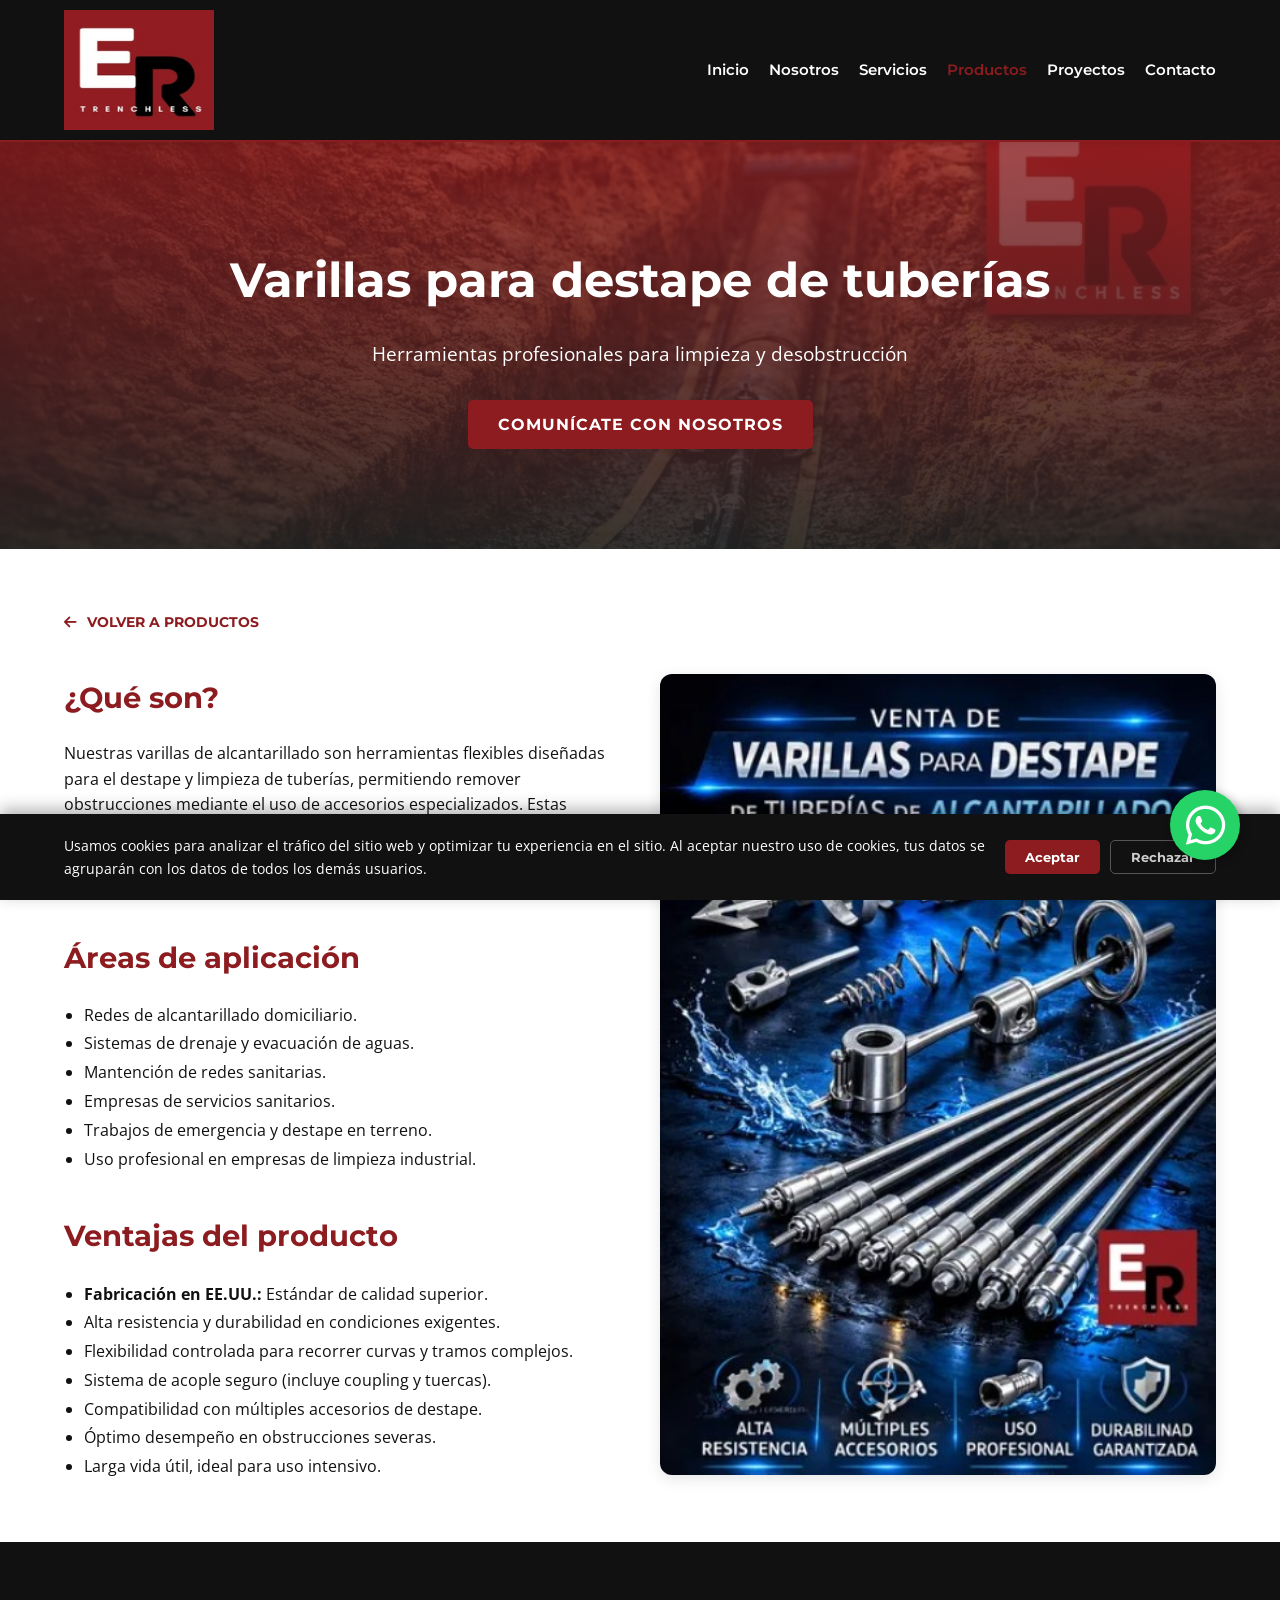
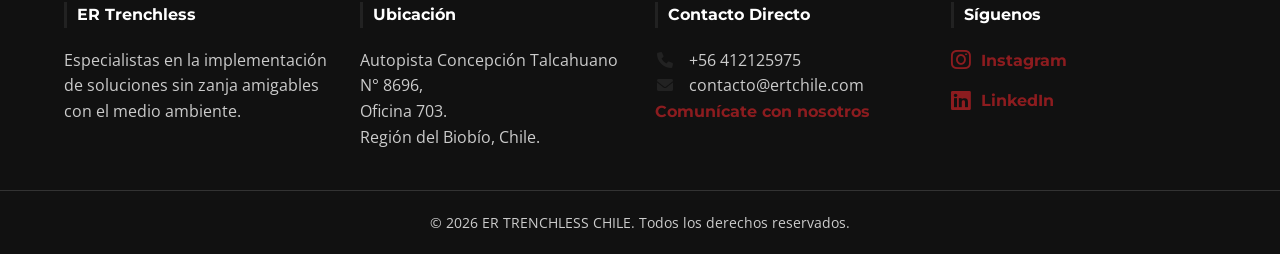
<file: productos/varillas-destape-tuberias.html>
<!DOCTYPE html>
<html lang="es-CL">

<head>
    <!-- Google tag (gtag.js) -->
    <script async src="https://www.googletagmanager.com/gtag/js?id=G-R88EQNGQNK"></script>
    <script>
        window.dataLayer = window.dataLayer || [];
        function gtag() { dataLayer.push(arguments); }
        gtag('js', new Date());

        gtag('config', 'G-R88EQNGQNK');
    </script>
    <meta charset="UTF-8">
    <meta name="viewport" content="width=device-width, initial-scale=1.0">
    <title>Varillas para Destape de Tuberías | ER Trenchless Chile</title>
    <meta name="description" content="Varillas flexibles profesionales para destape, limpieza y remoción de obstrucciones en tuberías y redes sanitarias.">
    <meta name="robots" content="index, follow, max-image-preview:large, max-snippet:-1, max-video-preview:-1">
    <link rel="canonical" href="https://ertchile.com/productos/varillas-destape-tuberias.html">
    <link rel="alternate" hreflang="es-CL" href="https://ertchile.com/productos/varillas-destape-tuberias.html">
    <link rel="alternate" hreflang="x-default" href="https://ertchile.com/productos/varillas-destape-tuberias.html">

    <meta property="og:locale" content="es_CL">
    <meta property="og:type" content="website">
    <meta property="og:site_name" content="ER Trenchless Chile">
    <meta property="og:url" content="https://ertchile.com/productos/varillas-destape-tuberias.html">
    <meta property="og:title" content="Varillas para Destape de Tuberías | ER Trenchless Chile">
    <meta property="og:description" content="Varillas flexibles profesionales para destape, limpieza y remoción de obstrucciones en tuberías y redes sanitarias.">
    <meta property="og:image" content="https://ertchile.com/images/producto-varillas.jpg">
    <meta property="og:image:alt" content="Varillas para destape de tuberías - ER Trenchless Chile">

    <meta name="twitter:card" content="summary_large_image">
    <meta name="twitter:title" content="Varillas para Destape de Tuberías | ER Trenchless Chile">
    <meta name="twitter:description" content="Varillas flexibles profesionales para destape, limpieza y remoción de obstrucciones en tuberías y redes sanitarias.">
    <meta name="twitter:image" content="https://ertchile.com/images/producto-varillas.jpg">
    <meta name="twitter:image:alt" content="Varillas para destape de tuberías - ER Trenchless Chile">
    <meta name="theme-color" content="#12344d">
    <link rel="icon" type="image/png" sizes="32x32" href="../images/favicon/favicon-32x32.png">
    <link rel="icon" type="image/png" sizes="16x16" href="../images/favicon/favicon-16x16.png">
    <link rel="apple-touch-icon" sizes="180x180" href="../images/favicon/apple-touch-icon.png">
    <link rel="stylesheet" href="../css/styles.css">
    <link rel="preconnect" href="https://cdnjs.cloudflare.com" crossorigin>
    <link rel="stylesheet" href="https://cdnjs.cloudflare.com/ajax/libs/font-awesome/6.0.0/css/all.min.css">
    <script type="application/ld+json">
{
    "@context":  "https://schema.org",
    "@graph":  [
                   {
                       "@type":  "LocalBusiness",
                       "@id":  "https://ertchile.com/#organization",
                       "name":  "ER Trenchless Chile SpA",
                       "alternateName":  "ER Trenchless Chile",
                       "url":  "https://ertchile.com/",
                       "logo":  {
                                    "@type":  "ImageObject",
                                    "url":  "https://ertchile.com/images/logo-ert.jpg",
                                    "width":  213,
                                    "height":  207
                                },
                       "image":  "https://ertchile.com/images/hero-bg.jpg",
                       "email":  "contacto@ertchile.com",
                       "telephone":  "+56 41 212 5975",
                       "address":  {
                                       "@type":  "PostalAddress",
                                       "streetAddress":  "Autopista Concepción Talcahuano N° 8696, Oficina 703",
                                       "addressLocality":  "Talcahuano",
                                       "addressRegion":  "Biobío",
                                       "addressCountry":  "CL"
                                   },
                       "areaServed":  {
                                          "@type":  "Country",
                                          "name":  "Chile"
                                      },
                       "sameAs":  [
                                      "https://www.instagram.com/er_trenchless_chile/",
                                      "https://www.linkedin.com/company/er-trenchless-chile-spa/"
                                  ]
                   },
                   {
                       "@type":  "WebSite",
                       "@id":  "https://ertchile.com/#website",
                       "url":  "https://ertchile.com/",
                       "name":  "ER Trenchless Chile",
                       "inLanguage":  "es-CL",
                       "publisher":  {
                                         "@id":  "https://ertchile.com/#organization"
                                     }
                   },
                   {
                       "@type":  "WebPage",
                       "@id":  "https://ertchile.com/productos/varillas-destape-tuberias.html#webpage",
                       "url":  "https://ertchile.com/productos/varillas-destape-tuberias.html",
                       "name":  "Varillas para destape de tuberías",
                       "description":  "Varillas flexibles profesionales para destape, limpieza y remoción de obstrucciones en tuberías y redes sanitarias.",
                       "inLanguage":  "es-CL",
                       "isPartOf":  {
                                        "@id":  "https://ertchile.com/#website"
                                    },
                       "about":  {
                                     "@id":  "https://ertchile.com/#organization"
                                 },
                       "primaryImageOfPage":  {
                                                  "@type":  "ImageObject",
                                                  "url":  "https://ertchile.com/images/producto-varillas.jpg"
                                              }
                   },
                   {
                       "@type":  "BreadcrumbList",
                       "@id":  "https://ertchile.com/productos/varillas-destape-tuberias.html#breadcrumb",
                       "itemListElement":  [
                                               {
                                                   "@type":  "ListItem",
                                                   "position":  1,
                                                   "name":  "Inicio",
                                                   "item":  "https://ertchile.com/"
                                               },
                                               {
                                                   "@type":  "ListItem",
                                                   "position":  2,
                                                   "name":  "Productos",
                                                   "item":  "https://ertchile.com/productos.html"
                                               },
                                               {
                                                   "@type":  "ListItem",
                                                   "position":  3,
                                                   "name":  "Varillas para destape de tuberías",
                                                   "item":  "https://ertchile.com/productos/varillas-destape-tuberias.html"
                                               }
                                           ]
                   }
               ]
}
    </script>
</head>

<body>

    <header>
        <div class="container">
            <div class="logo">
                <a href="../index.html"><img src="../images/logo-ert.jpg" alt="ER Trenchless Chile" width="213" height="207" decoding="async"></a>
            </div>
            <div class="nav-toggle" id="mobile-menu-btn">&#9776;</div>
            <nav id="main-nav">
                <ul>
                    <li><a href="../index.html">Inicio</a></li>
                    <li><a href="../nosotros.html">Nosotros</a></li>
                    <li><a href="../servicios.html">Servicios</a></li>
                    <li><a href="../productos.html" class="active">Productos</a></li>
                    <li><a href="../proyectos.html">Proyectos</a></li>
                    <li><a href="../contacto.html">Contacto</a></li>
                </ul>
            </nav>
        </div>
    </header>

    <main>
        <section class="secondary-hero"
            style="background-image: linear-gradient(rgba(140, 28, 31, 0.8), rgba(34, 34, 34, 0.9)), url('../images/hero-bg.jpg');">
            <div class="container">
                <h1>Varillas para destape de tuberías</h1>
                <p>Herramientas profesionales para limpieza y desobstrucción</p>
                <a href="../contacto.html" class="cta-button">Comunícate con nosotros</a>
            </div>
        </section>

        <section class="section-padding container">
            <a href="../productos.html" class="btn-back"><i class="fas fa-arrow-left"></i> Volver a Productos</a>

            <div class="content-grid" style="margin-top: 30px;">
                <div class="text-content">
                    <h2 style="text-align: left; font-size: 1.8rem;">¿Qué son?</h2>
                    <p>Nuestras varillas de alcantarillado son herramientas flexibles diseñadas para el destape y
                        limpieza de tuberías, permitiendo remover obstrucciones mediante el uso de accesorios
                        especializados. Estas varillas de <strong>5/16” x 39” (1 m)</strong> incluyen acoplamiento y
                        tuercas de alta resistencia, asegurando una conexión firme y segura durante su operación.</p>

                    <h2 style="text-align: left; margin-top: 40px; font-size: 1.8rem;">Áreas de aplicación</h2>
                    <ul style="margin-left: 20px; line-height: 1.8;">
                        <li>Redes de alcantarillado domiciliario.</li>
                        <li>Sistemas de drenaje y evacuación de aguas.</li>
                        <li>Mantención de redes sanitarias.</li>
                        <li>Empresas de servicios sanitarios.</li>
                        <li>Trabajos de emergencia y destape en terreno.</li>
                        <li>Uso profesional en empresas de limpieza industrial.</li>
                    </ul>

                    <h2 style="text-align: left; margin-top: 40px; font-size: 1.8rem;">Ventajas del producto</h2>
                    <ul style="margin-left: 20px; line-height: 1.8;">
                        <li><strong>Fabricación en EE.UU.:</strong> Estándar de calidad superior.</li>
                        <li>Alta resistencia y durabilidad en condiciones exigentes.</li>
                        <li>Flexibilidad controlada para recorrer curvas y tramos complejos.</li>
                        <li>Sistema de acople seguro (incluye coupling y tuercas).</li>
                        <li>Compatibilidad con múltiples accesorios de destape.</li>
                        <li>Óptimo desempeño en obstrucciones severas.</li>
                        <li>Larga vida útil, ideal para uso intensivo.</li>
                    </ul>
                </div>

                <div class="image-content">
                    <img src="../images/producto-varillas.jpg" alt="Detalle Varillas Destape Tuberías"
                        style="width: 100%; border-radius: 12px; box-shadow: var(--sombra); object-fit: cover; height: 100%; min-height: 400px;" width="427" height="615" decoding="async" loading="lazy">
                </div>
            </div>
        </section>
    </main>

    <footer>
        <div class="container footer-grid">
            <div class="footer-section">
                <h4>ER Trenchless</h4>
                <p>Especialistas en la implementación de soluciones sin zanja amigables con el medio ambiente.</p>
            </div>
            <div class="footer-section">
                <h4>Ubicación</h4>
                <p>Autopista Concepción Talcahuano N° 8696,<br>Oficina 703.<br>Región del Biobío, Chile.</p>
            </div>
            <div class="footer-section">
                <h4>Contacto Directo</h4>
                <p><i class="fas fa-phone"></i> +56 412125975</p>
                <p><i class="fas fa-envelope"></i> contacto@ertchile.com</p>
                <a href="../contacto.html" class="footer-link-btn">Comunícate con nosotros</a>
            </div>
            <div class="footer-section">
                <h4>Síguenos</h4>
                <div class="social-links">
                    <a href="https://www.instagram.com/er_trenchless_chile/" target="_blank" rel="noopener noreferrer" class="footer-link-btn">
                        <i class="fab fa-instagram"></i> Instagram
                    </a>
                    <a href="https://www.linkedin.com/company/er-trenchless-chile-spa/?viewAsMember=true"
                        target="_blank" rel="noopener noreferrer" class="footer-link-btn">
                        <i class="fab fa-linkedin"></i> LinkedIn
                    </a>
                </div>
            </div>
        </div>
        <div class="footer-bottom">
            <p>&copy; 2026 ER TRENCHLESS CHILE. Todos los derechos reservados.</p>
        </div>
    </footer>

    <div id="cookie-banner" class="cookie-banner">
        <div class="container cookie-content">
            <p>Usamos cookies para analizar el tráfico del sitio web y optimizar tu experiencia en el sitio. Al aceptar
                nuestro uso de cookies, tus datos se agruparán con los datos de todos los demás usuarios.</p>
            <div class="cookie-buttons">
                <button id="accept-cookies" class="btn-cookie accept">Aceptar</button>
                <button id="reject-cookies" class="btn-cookie reject">Rechazar</button>
            </div>
        </div>
    </div>
    <a href="https://wa.me/56999770602" class="whatsapp-float" target="_blank" rel="noopener noreferrer"
        aria-label="Escríbenos por WhatsApp">
        <i class="fab fa-whatsapp"></i>
    </a>

    <script src="../js/script.js"></script>
</body>

</html>
</file>
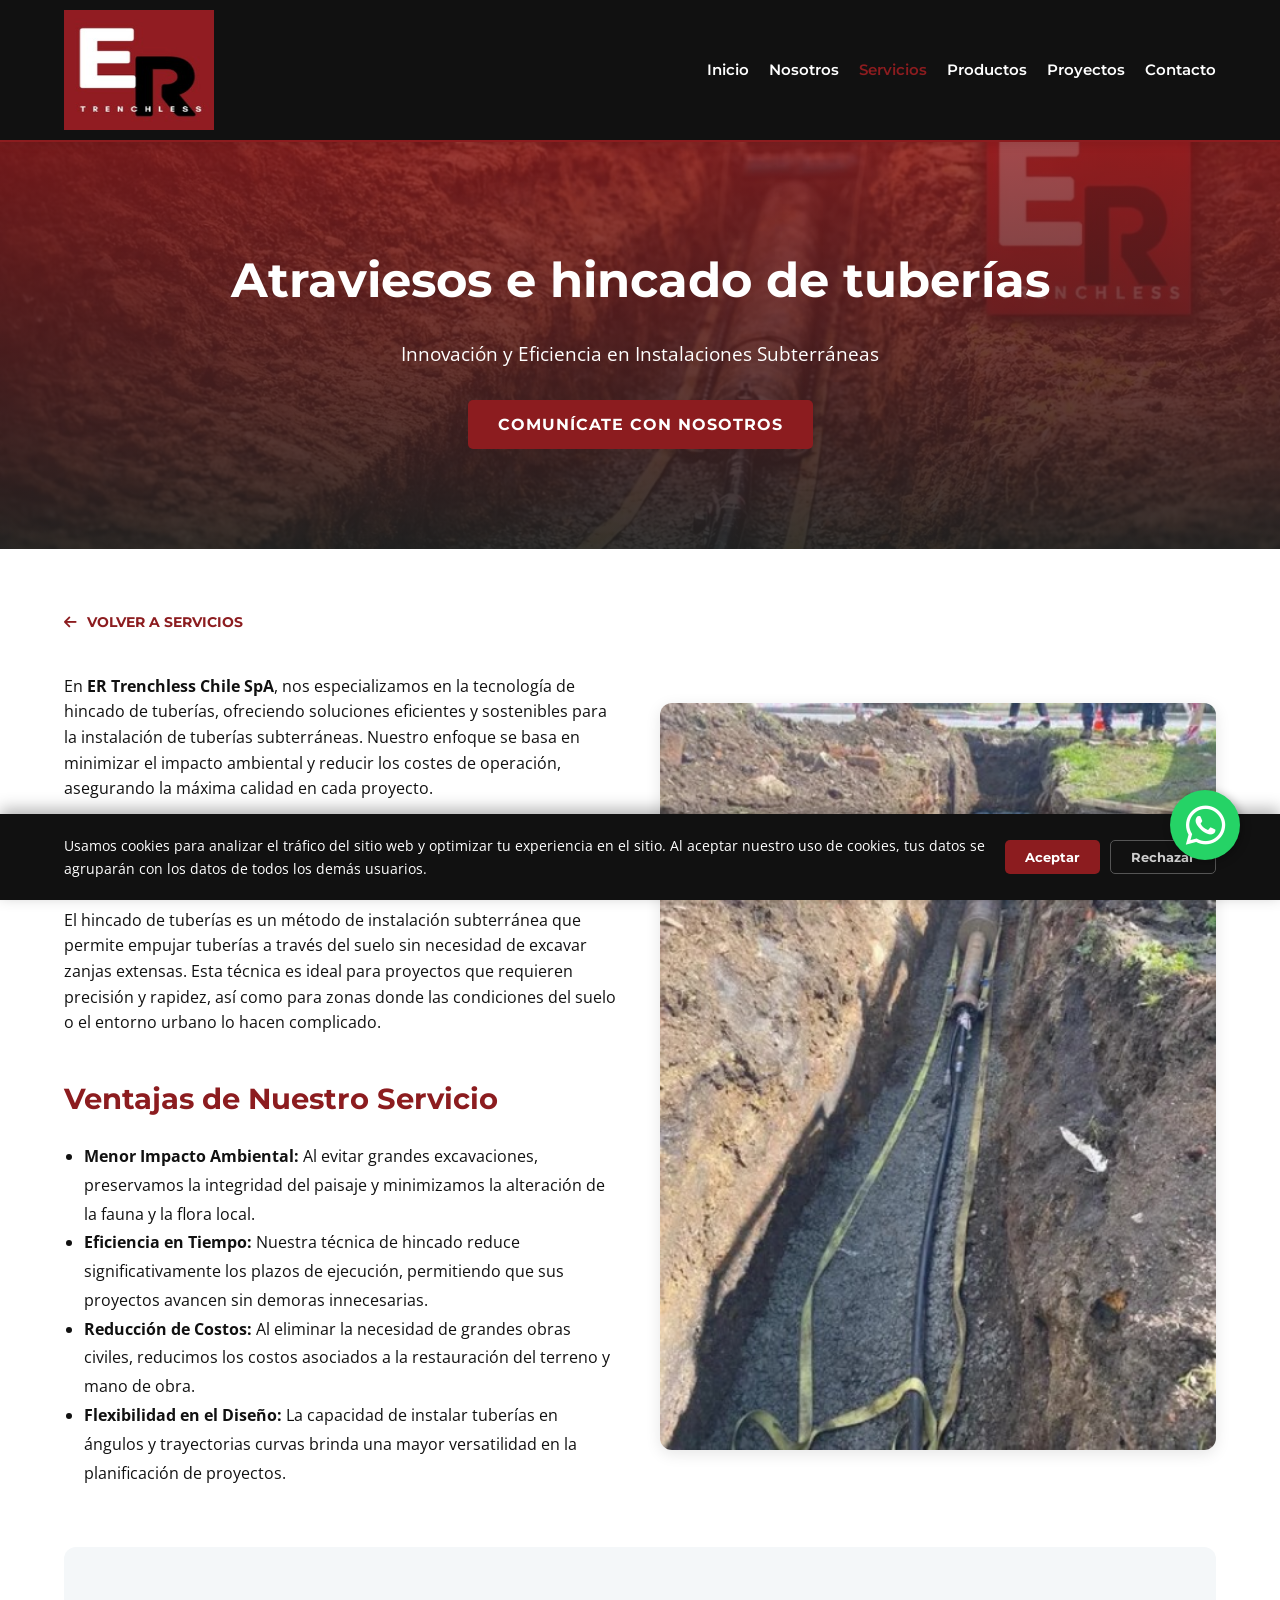
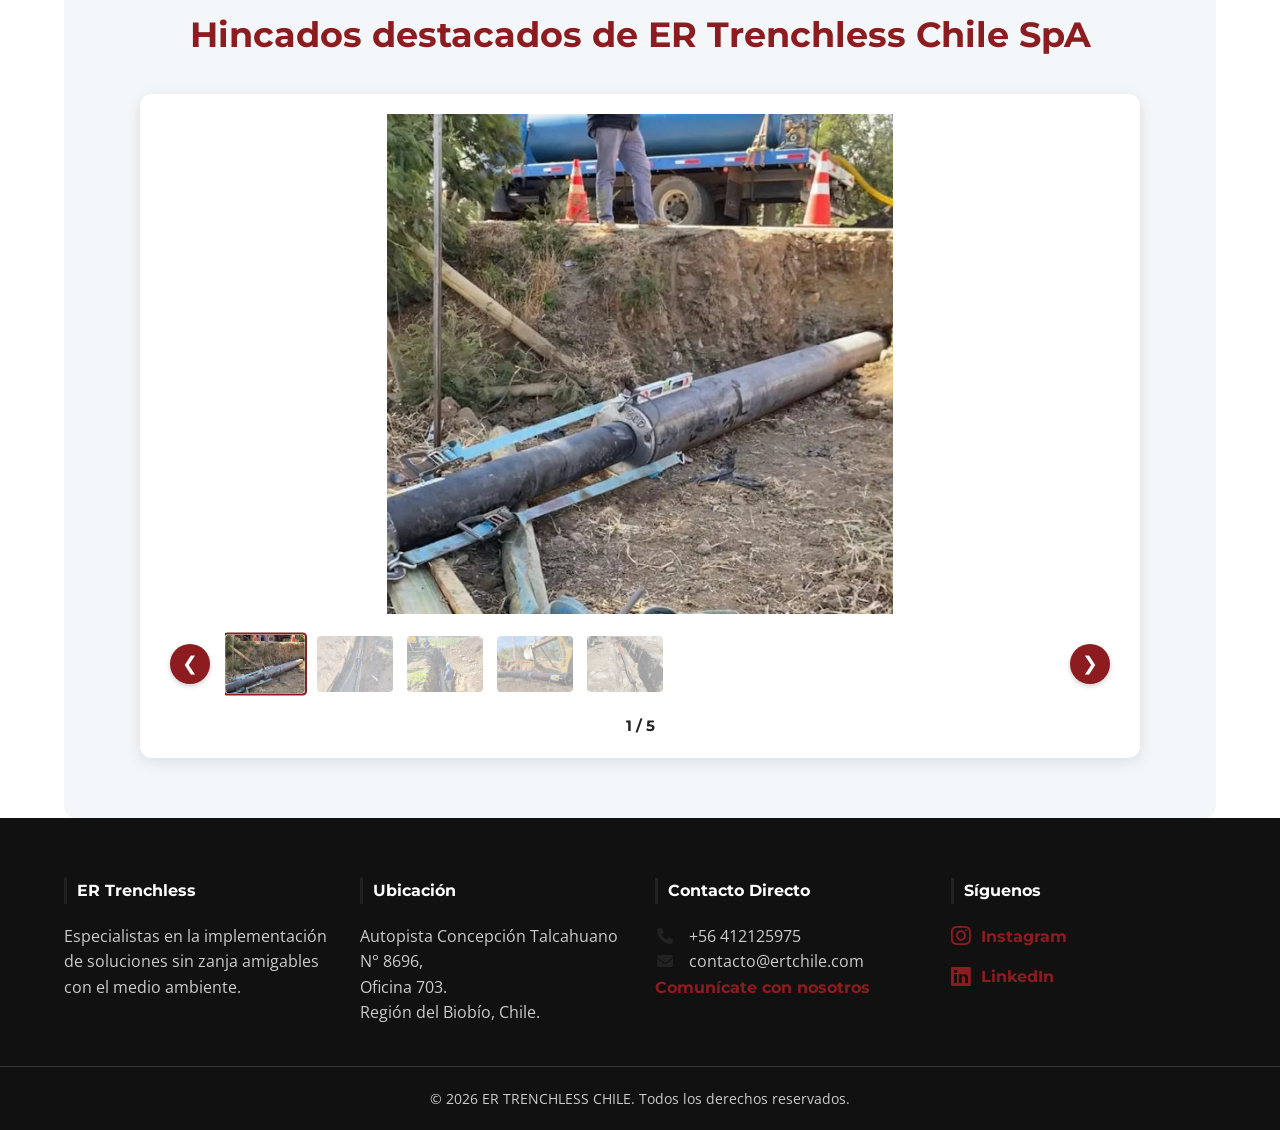
<file: servicios/atraviesos-e-hincados.html>
<!DOCTYPE html>
<html lang="es-CL">

<head>
    <!-- Google tag (gtag.js) -->
    <script async src="https://www.googletagmanager.com/gtag/js?id=G-R88EQNGQNK"></script>
    <script>
        window.dataLayer = window.dataLayer || [];
        function gtag() { dataLayer.push(arguments); }
        gtag('js', new Date());

        gtag('config', 'G-R88EQNGQNK');
    </script>
    <meta charset="UTF-8">
    <meta name="viewport" content="width=device-width, initial-scale=1.0">
    <title>Atraviesos e Hincado de Tuberías | ER Trenchless Chile</title>
    <meta name="description" content="Instalación subterránea mediante atraviesos e hincado de tuberías, con menor impacto superficial para obras de infraestructura en Chile.">
    <meta name="robots" content="index, follow, max-image-preview:large, max-snippet:-1, max-video-preview:-1">
    <link rel="canonical" href="https://ertchile.com/servicios/atraviesos-e-hincados.html">
    <link rel="alternate" hreflang="es-CL" href="https://ertchile.com/servicios/atraviesos-e-hincados.html">
    <link rel="alternate" hreflang="x-default" href="https://ertchile.com/servicios/atraviesos-e-hincados.html">

    <meta property="og:locale" content="es_CL">
    <meta property="og:type" content="website">
    <meta property="og:site_name" content="ER Trenchless Chile">
    <meta property="og:url" content="https://ertchile.com/servicios/atraviesos-e-hincados.html">
    <meta property="og:title" content="Atraviesos e Hincado de Tuberías | ER Trenchless Chile">
    <meta property="og:description" content="Instalación subterránea mediante atraviesos e hincado de tuberías, con menor impacto superficial para obras de infraestructura en Chile.">
    <meta property="og:image" content="https://ertchile.com/images/icon-hincados.jpg">
    <meta property="og:image:alt" content="Atraviesos e hincado de tuberías - ER Trenchless Chile">

    <meta name="twitter:card" content="summary_large_image">
    <meta name="twitter:title" content="Atraviesos e Hincado de Tuberías | ER Trenchless Chile">
    <meta name="twitter:description" content="Instalación subterránea mediante atraviesos e hincado de tuberías, con menor impacto superficial para obras de infraestructura en Chile.">
    <meta name="twitter:image" content="https://ertchile.com/images/icon-hincados.jpg">
    <meta name="twitter:image:alt" content="Atraviesos e hincado de tuberías - ER Trenchless Chile">
    <meta name="theme-color" content="#12344d">
    <link rel="icon" type="image/png" sizes="32x32" href="../images/favicon/favicon-32x32.png">
    <link rel="icon" type="image/png" sizes="16x16" href="../images/favicon/favicon-16x16.png">
    <link rel="apple-touch-icon" sizes="180x180" href="../images/favicon/apple-touch-icon.png">
    <link rel="stylesheet" href="../css/styles.css">
    <link rel="stylesheet" href="../css/hincado.css">
    <link rel="preconnect" href="https://cdnjs.cloudflare.com" crossorigin>
    <link rel="stylesheet" href="https://cdnjs.cloudflare.com/ajax/libs/font-awesome/6.0.0/css/all.min.css">
    <script type="application/ld+json">
{
    "@context":  "https://schema.org",
    "@graph":  [
                   {
                       "@type":  "LocalBusiness",
                       "@id":  "https://ertchile.com/#organization",
                       "name":  "ER Trenchless Chile SpA",
                       "alternateName":  "ER Trenchless Chile",
                       "url":  "https://ertchile.com/",
                       "logo":  {
                                    "@type":  "ImageObject",
                                    "url":  "https://ertchile.com/images/logo-ert.jpg",
                                    "width":  213,
                                    "height":  207
                                },
                       "image":  "https://ertchile.com/images/hero-bg.jpg",
                       "email":  "contacto@ertchile.com",
                       "telephone":  "+56 41 212 5975",
                       "address":  {
                                       "@type":  "PostalAddress",
                                       "streetAddress":  "Autopista Concepción Talcahuano N° 8696, Oficina 703",
                                       "addressLocality":  "Talcahuano",
                                       "addressRegion":  "Biobío",
                                       "addressCountry":  "CL"
                                   },
                       "areaServed":  {
                                          "@type":  "Country",
                                          "name":  "Chile"
                                      },
                       "sameAs":  [
                                      "https://www.instagram.com/er_trenchless_chile/",
                                      "https://www.linkedin.com/company/er-trenchless-chile-spa/"
                                  ]
                   },
                   {
                       "@type":  "WebSite",
                       "@id":  "https://ertchile.com/#website",
                       "url":  "https://ertchile.com/",
                       "name":  "ER Trenchless Chile",
                       "inLanguage":  "es-CL",
                       "publisher":  {
                                         "@id":  "https://ertchile.com/#organization"
                                     }
                   },
                   {
                       "@type":  "WebPage",
                       "@id":  "https://ertchile.com/servicios/atraviesos-e-hincados.html#webpage",
                       "url":  "https://ertchile.com/servicios/atraviesos-e-hincados.html",
                       "name":  "Atraviesos e hincado de tuberías",
                       "description":  "Instalación subterránea mediante atraviesos e hincado de tuberías, con menor impacto superficial para obras de infraestructura en Chile.",
                       "inLanguage":  "es-CL",
                       "isPartOf":  {
                                        "@id":  "https://ertchile.com/#website"
                                    },
                       "about":  {
                                     "@id":  "https://ertchile.com/#organization"
                                 },
                       "primaryImageOfPage":  {
                                                  "@type":  "ImageObject",
                                                  "url":  "https://ertchile.com/images/icon-hincados.jpg"
                                              }
                   },
                   {
                       "@type":  "BreadcrumbList",
                       "@id":  "https://ertchile.com/servicios/atraviesos-e-hincados.html#breadcrumb",
                       "itemListElement":  [
                                               {
                                                   "@type":  "ListItem",
                                                   "position":  1,
                                                   "name":  "Inicio",
                                                   "item":  "https://ertchile.com/"
                                               },
                                               {
                                                   "@type":  "ListItem",
                                                   "position":  2,
                                                   "name":  "Servicios",
                                                   "item":  "https://ertchile.com/servicios.html"
                                               },
                                               {
                                                   "@type":  "ListItem",
                                                   "position":  3,
                                                   "name":  "Atraviesos e hincado de tuberías",
                                                   "item":  "https://ertchile.com/servicios/atraviesos-e-hincados.html"
                                               }
                                           ]
                   },
                   {
                       "@type":  "Service",
                       "@id":  "https://ertchile.com/servicios/atraviesos-e-hincados.html#service",
                       "name":  "Atraviesos e hincado de tuberías",
                       "url":  "https://ertchile.com/servicios/atraviesos-e-hincados.html",
                       "description":  "Instalación subterránea mediante atraviesos e hincado de tuberías, con menor impacto superficial para obras de infraestructura en Chile.",
                       "provider":  {
                                        "@id":  "https://ertchile.com/#organization"
                                    },
                       "areaServed":  {
                                          "@type":  "Country",
                                          "name":  "Chile"
                                      }
                   }
               ]
}
    </script>
</head>

<body>

    <header>
        <div class="container">
            <div class="logo">
                <a href="../index.html"><img src="../images/logo-ert.jpg" alt="ER Trenchless Chile" width="213" height="207" decoding="async"></a>
            </div>
            <div class="nav-toggle" id="mobile-menu-btn">&#9776;</div>
            <nav id="main-nav">
                <ul>
                    <li><a href="../index.html">Inicio</a></li>
                    <li><a href="../nosotros.html">Nosotros</a></li>
                    <li><a href="../servicios.html" class="active">Servicios</a></li>
                    <li><a href="../productos.html">Productos</a></li>
                    <li><a href="../proyectos.html">Proyectos</a></li>
                    <li><a href="../contacto.html">Contacto</a></li>
                </ul>
            </nav>
        </div>
    </header>

    <main>
        <section class="secondary-hero"
            style="background-image: linear-gradient(rgba(140, 28, 31, 0.8), rgba(34, 34, 34, 0.9)), url('../images/hero-bg.jpg');">
            <div class="container">
                <h1>Atraviesos e hincado de tuberías</h1>
                <p>Innovación y Eficiencia en Instalaciones Subterráneas</p>
                <a href="../contacto.html" class="cta-button">Comunícate con nosotros</a>
            </div>
        </section>

        <section class="section-padding container">
            <a href="../servicios.html" class="btn-back"><i class="fas fa-arrow-left"></i> Volver a Servicios</a>

            <div class="content-grid" style="margin-top: 30px;">
                <div class="text-content">
                    <p>En <strong>ER Trenchless Chile SpA</strong>, nos especializamos en la tecnología de hincado de
                        tuberías, ofreciendo soluciones eficientes y sostenibles para la instalación de tuberías
                        subterráneas. Nuestro enfoque se basa en minimizar el impacto ambiental y reducir los costes de
                        operación, asegurando la máxima calidad en cada proyecto.</p>

                    <h2 style="text-align: left; margin-top: 40px; font-size: 1.8rem;">¿Qué es el Hincado de Tuberías?
                    </h2>
                    <p>El hincado de tuberías es un método de instalación subterránea que permite empujar tuberías a
                        través del suelo sin necesidad de excavar zanjas extensas. Esta técnica es ideal para proyectos
                        que requieren precisión y rapidez, así como para zonas donde las condiciones del suelo o el
                        entorno urbano lo hacen complicado.</p>

                    <h2 style="text-align: left; margin-top: 40px; font-size: 1.8rem;">Ventajas de Nuestro Servicio</h2>
                    <ul style="margin-left: 20px; line-height: 1.8;">
                        <li><strong>Menor Impacto Ambiental:</strong> Al evitar grandes excavaciones, preservamos la
                            integridad del paisaje y minimizamos la alteración de la fauna y la flora local.</li>
                        <li><strong>Eficiencia en Tiempo:</strong> Nuestra técnica de hincado reduce significativamente
                            los plazos de ejecución, permitiendo que sus proyectos avancen sin demoras innecesarias.
                        </li>
                        <li><strong>Reducción de Costos:</strong> Al eliminar la necesidad de grandes obras civiles,
                            reducimos los costos asociados a la restauración del terreno y mano de obra.</li>
                        <li><strong>Flexibilidad en el Diseño:</strong> La capacidad de instalar tuberías en ángulos y
                            trayectorias curvas brinda una mayor versatilidad en la planificación de proyectos.</li>
                    </ul>
                </div>

                <div class="image-content">
                    <img src="../images/icon-hincados.jpg" alt="Detalle Atraviesos e Hincados"
                        style="width: 100%; border-radius: 12px; box-shadow: var(--sombra); object-fit: cover; height: 100%; min-height: 400px;" width="434" height="583" decoding="async" loading="lazy">
                </div>
            </div>
        </section>

        <section class="section-padding container bg-light" style="border-radius: 12px;">
            <h2 style="margin-bottom: 30px;">Hincados destacados de ER Trenchless Chile SpA</h2>
            <div class="gallery-wrapper">
                <h3 id="media-title" style="display:none;"></h3>

                <div class="main-viewer" id="main-viewer">
                    <div class="viewer-placeholder">Cargando galería...</div>
                </div>

                <div class="thumbnails-container">
                    <button class="nav-arrow left" id="prev-btn">&#10094;</button>
                    <div class="thumbnails-track" id="thumbnails-track">
                    </div>
                    <button class="nav-arrow right" id="next-btn">&#10095;</button>
                </div>

                <div class="media-counter" id="media-counter">0 / 0</div>
            </div>
        </section>
    </main>

    <footer>
        <div class="container footer-grid">
            <div class="footer-section">
                <h4>ER Trenchless</h4>
                <p>Especialistas en la implementación de soluciones sin zanja amigables con el medio ambiente.</p>
            </div>
            <div class="footer-section">
                <h4>Ubicación</h4>
                <p>Autopista Concepción Talcahuano N° 8696,<br>Oficina 703.<br>Región del Biobío, Chile.</p>
            </div>
            <div class="footer-section">
                <h4>Contacto Directo</h4>
                <p><i class="fas fa-phone"></i> +56 412125975</p>
                <p><i class="fas fa-envelope"></i> contacto@ertchile.com</p>
                <a href="../contacto.html" class="footer-link-btn">Comunícate con nosotros</a>
            </div>
            <div class="footer-section">
                <h4>Síguenos</h4>
                <div class="social-links">
                    <a href="https://www.instagram.com/er_trenchless_chile/" target="_blank" rel="noopener noreferrer" class="footer-link-btn">
                        <i class="fab fa-instagram"></i> Instagram
                    </a>
                    <a href="https://www.linkedin.com/company/er-trenchless-chile-spa/?viewAsMember=true"
                        target="_blank" rel="noopener noreferrer" class="footer-link-btn">
                        <i class="fab fa-linkedin"></i> LinkedIn
                    </a>
                </div>
            </div>
        </div>
        <div class="footer-bottom">
            <p>&copy; 2026 ER TRENCHLESS CHILE. Todos los derechos reservados.</p>
        </div>
    </footer>

    <div id="cookie-banner" class="cookie-banner">
        <div class="container cookie-content">
            <p>Usamos cookies para analizar el tráfico del sitio web y optimizar tu experiencia en el sitio. Al aceptar
                nuestro uso de cookies, tus datos se agruparán con los datos de todos los demás usuarios.</p>
            <div class="cookie-buttons">
                <button id="accept-cookies" class="btn-cookie accept">Aceptar</button>
                <button id="reject-cookies" class="btn-cookie reject">Rechazar</button>
            </div>
        </div>
    </div>
    <a href="https://wa.me/56999770602" class="whatsapp-float" target="_blank" rel="noopener noreferrer"
        aria-label="Escríbenos por WhatsApp">
        <i class="fab fa-whatsapp"></i>
    </a>

    <script src="../js/script.js"></script>
    <script src="../js/galeria-hincados.js"></script>
</body>

</html>
</file>
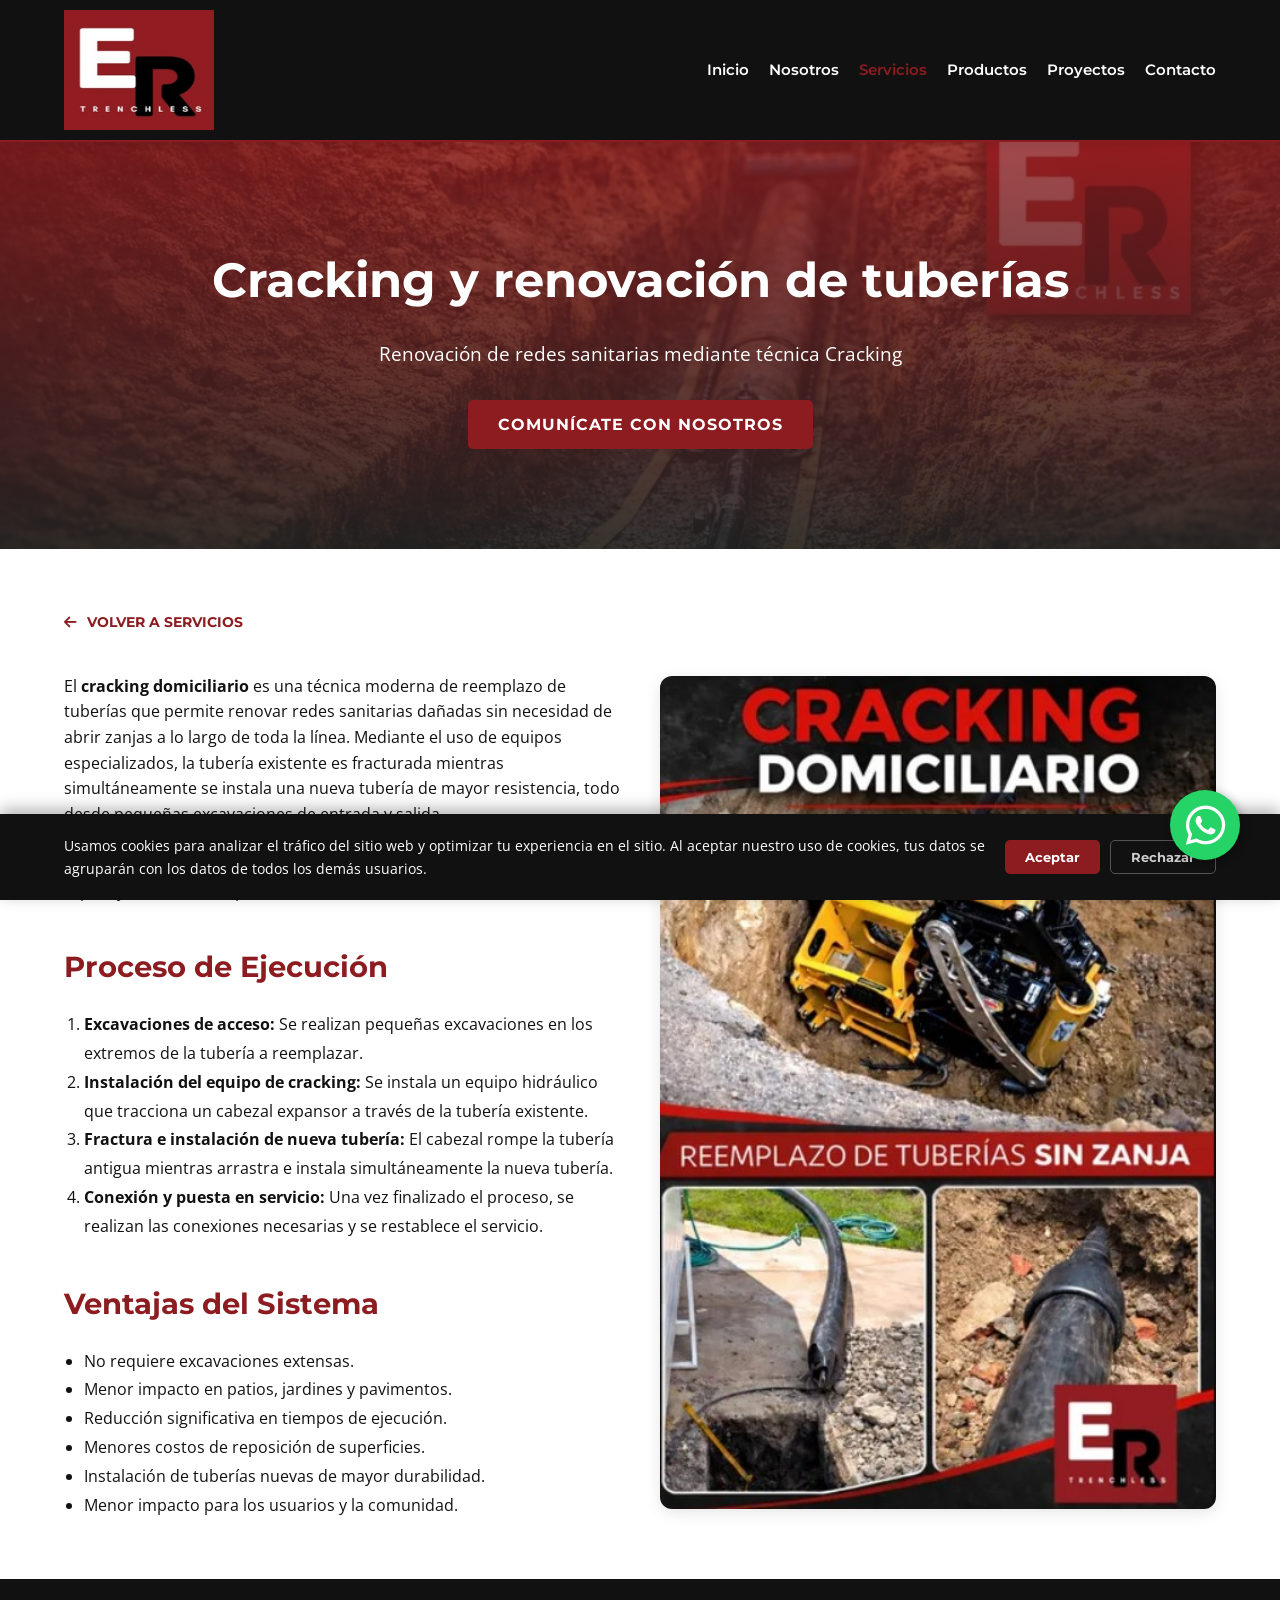
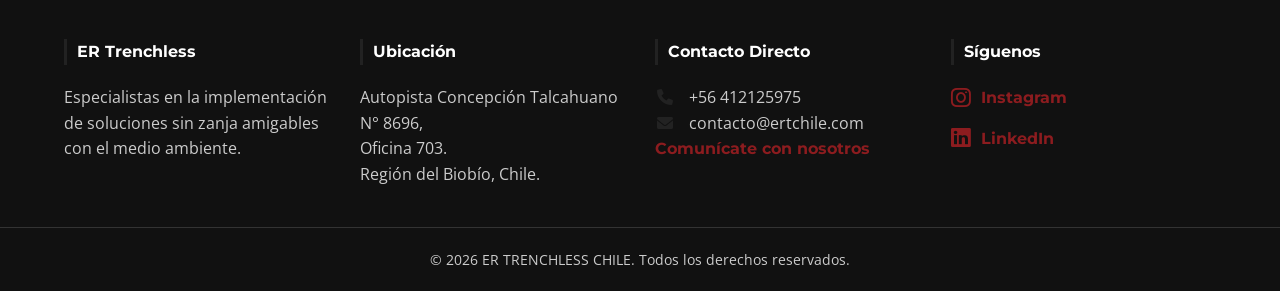
<file: servicios/cracking-de-tuberias.html>
<!DOCTYPE html>
<html lang="es-CL">

<head>
    <!-- Google tag (gtag.js) -->
    <script async src="https://www.googletagmanager.com/gtag/js?id=G-R88EQNGQNK"></script>
    <script>
        window.dataLayer = window.dataLayer || [];
        function gtag() { dataLayer.push(arguments); }
        gtag('js', new Date());

        gtag('config', 'G-R88EQNGQNK');
    </script>
    <meta charset="UTF-8">
    <meta name="viewport" content="width=device-width, initial-scale=1.0">
    <title>Cracking y Renovación de Tuberías | ER Trenchless Chile</title>
    <meta name="description" content="Renovación de tuberías mediante pipe bursting o cracking, reemplazando redes deterioradas sin excavación abierta continua.">
    <meta name="robots" content="index, follow, max-image-preview:large, max-snippet:-1, max-video-preview:-1">
    <link rel="canonical" href="https://ertchile.com/servicios/cracking-de-tuberias.html">
    <link rel="alternate" hreflang="es-CL" href="https://ertchile.com/servicios/cracking-de-tuberias.html">
    <link rel="alternate" hreflang="x-default" href="https://ertchile.com/servicios/cracking-de-tuberias.html">

    <meta property="og:locale" content="es_CL">
    <meta property="og:type" content="website">
    <meta property="og:site_name" content="ER Trenchless Chile">
    <meta property="og:url" content="https://ertchile.com/servicios/cracking-de-tuberias.html">
    <meta property="og:title" content="Cracking y Renovación de Tuberías | ER Trenchless Chile">
    <meta property="og:description" content="Renovación de tuberías mediante pipe bursting o cracking, reemplazando redes deterioradas sin excavación abierta continua.">
    <meta property="og:image" content="https://ertchile.com/images/icon-cracking-page.jpg">
    <meta property="og:image:alt" content="Cracking y renovación de tuberías - ER Trenchless Chile">

    <meta name="twitter:card" content="summary_large_image">
    <meta name="twitter:title" content="Cracking y Renovación de Tuberías | ER Trenchless Chile">
    <meta name="twitter:description" content="Renovación de tuberías mediante pipe bursting o cracking, reemplazando redes deterioradas sin excavación abierta continua.">
    <meta name="twitter:image" content="https://ertchile.com/images/icon-cracking-page.jpg">
    <meta name="twitter:image:alt" content="Cracking y renovación de tuberías - ER Trenchless Chile">
    <meta name="theme-color" content="#12344d">
    <link rel="icon" type="image/png" sizes="32x32" href="../images/favicon/favicon-32x32.png">
    <link rel="icon" type="image/png" sizes="16x16" href="../images/favicon/favicon-16x16.png">
    <link rel="apple-touch-icon" sizes="180x180" href="../images/favicon/apple-touch-icon.png">
    <link rel="stylesheet" href="../css/styles.css">
    <link rel="preconnect" href="https://cdnjs.cloudflare.com" crossorigin>
    <link rel="stylesheet" href="https://cdnjs.cloudflare.com/ajax/libs/font-awesome/6.0.0/css/all.min.css">
    <script type="application/ld+json">
{
    "@context":  "https://schema.org",
    "@graph":  [
                   {
                       "@type":  "LocalBusiness",
                       "@id":  "https://ertchile.com/#organization",
                       "name":  "ER Trenchless Chile SpA",
                       "alternateName":  "ER Trenchless Chile",
                       "url":  "https://ertchile.com/",
                       "logo":  {
                                    "@type":  "ImageObject",
                                    "url":  "https://ertchile.com/images/logo-ert.jpg",
                                    "width":  213,
                                    "height":  207
                                },
                       "image":  "https://ertchile.com/images/hero-bg.jpg",
                       "email":  "contacto@ertchile.com",
                       "telephone":  "+56 41 212 5975",
                       "address":  {
                                       "@type":  "PostalAddress",
                                       "streetAddress":  "Autopista Concepción Talcahuano N° 8696, Oficina 703",
                                       "addressLocality":  "Talcahuano",
                                       "addressRegion":  "Biobío",
                                       "addressCountry":  "CL"
                                   },
                       "areaServed":  {
                                          "@type":  "Country",
                                          "name":  "Chile"
                                      },
                       "sameAs":  [
                                      "https://www.instagram.com/er_trenchless_chile/",
                                      "https://www.linkedin.com/company/er-trenchless-chile-spa/"
                                  ]
                   },
                   {
                       "@type":  "WebSite",
                       "@id":  "https://ertchile.com/#website",
                       "url":  "https://ertchile.com/",
                       "name":  "ER Trenchless Chile",
                       "inLanguage":  "es-CL",
                       "publisher":  {
                                         "@id":  "https://ertchile.com/#organization"
                                     }
                   },
                   {
                       "@type":  "WebPage",
                       "@id":  "https://ertchile.com/servicios/cracking-de-tuberias.html#webpage",
                       "url":  "https://ertchile.com/servicios/cracking-de-tuberias.html",
                       "name":  "Cracking y renovación de tuberías",
                       "description":  "Renovación de tuberías mediante pipe bursting o cracking, reemplazando redes deterioradas sin excavación abierta continua.",
                       "inLanguage":  "es-CL",
                       "isPartOf":  {
                                        "@id":  "https://ertchile.com/#website"
                                    },
                       "about":  {
                                     "@id":  "https://ertchile.com/#organization"
                                 },
                       "primaryImageOfPage":  {
                                                  "@type":  "ImageObject",
                                                  "url":  "https://ertchile.com/images/icon-cracking-page.jpg"
                                              }
                   },
                   {
                       "@type":  "BreadcrumbList",
                       "@id":  "https://ertchile.com/servicios/cracking-de-tuberias.html#breadcrumb",
                       "itemListElement":  [
                                               {
                                                   "@type":  "ListItem",
                                                   "position":  1,
                                                   "name":  "Inicio",
                                                   "item":  "https://ertchile.com/"
                                               },
                                               {
                                                   "@type":  "ListItem",
                                                   "position":  2,
                                                   "name":  "Servicios",
                                                   "item":  "https://ertchile.com/servicios.html"
                                               },
                                               {
                                                   "@type":  "ListItem",
                                                   "position":  3,
                                                   "name":  "Cracking y renovación de tuberías",
                                                   "item":  "https://ertchile.com/servicios/cracking-de-tuberias.html"
                                               }
                                           ]
                   },
                   {
                       "@type":  "Service",
                       "@id":  "https://ertchile.com/servicios/cracking-de-tuberias.html#service",
                       "name":  "Renovación de tuberías mediante cracking o pipe bursting",
                       "url":  "https://ertchile.com/servicios/cracking-de-tuberias.html",
                       "description":  "Renovación de tuberías mediante pipe bursting o cracking, reemplazando redes deterioradas sin excavación abierta continua.",
                       "provider":  {
                                        "@id":  "https://ertchile.com/#organization"
                                    },
                       "areaServed":  {
                                          "@type":  "Country",
                                          "name":  "Chile"
                                      }
                   }
               ]
}
    </script>
</head>

<body>

    <header>
        <div class="container">
            <div class="logo">
                <a href="../index.html"><img src="../images/logo-ert.jpg" alt="ER Trenchless Chile" width="213" height="207" decoding="async"></a>
            </div>
            <div class="nav-toggle" id="mobile-menu-btn">&#9776;</div>
            <nav id="main-nav">
                <ul>
                    <li><a href="../index.html">Inicio</a></li>
                    <li><a href="../nosotros.html">Nosotros</a></li>
                    <li><a href="../servicios.html" class="active">Servicios</a></li>
                    <li><a href="../productos.html">Productos</a></li>
                    <li><a href="../proyectos.html">Proyectos</a></li>
                    <li><a href="../contacto.html">Contacto</a></li>
                </ul>
            </nav>
        </div>
    </header>

    <main>
        <section class="secondary-hero"
            style="background-image: linear-gradient(rgba(140, 28, 31, 0.8), rgba(34, 34, 34, 0.9)), url('../images/hero-bg.jpg');">
            <div class="container">
                <h1>Cracking y renovación de tuberías</h1>
                <p>Renovación de redes sanitarias mediante técnica Cracking</p>
                <a href="../contacto.html" class="cta-button">Comunícate con nosotros</a>
            </div>
        </section>

        <section class="section-padding container">
            <a href="../servicios.html" class="btn-back"><i class="fas fa-arrow-left"></i> Volver a Servicios</a>

            <div class="content-grid" style="margin-top: 30px;">
                <div class="text-content">
                    <p>El <strong>cracking domiciliario</strong> es una técnica moderna de reemplazo de tuberías que
                        permite renovar redes sanitarias dañadas sin necesidad de abrir zanjas a lo largo de toda la
                        línea. Mediante el uso de equipos especializados, la tubería existente es fracturada mientras
                        simultáneamente se instala una nueva tubería de mayor resistencia, todo desde pequeñas
                        excavaciones de entrada y salida.</p>
                    <p>Esta tecnología forma parte de las metodologías <em>trenchless</em> (sin zanja), permitiendo
                        realizar trabajos subterráneos de manera más eficiente, rápida y con menor impacto en el
                        entorno.</p>

                    <h2 style="text-align: left; margin-top: 40px; font-size: 1.8rem;">Proceso de Ejecución</h2>
                    <ol style="margin-left: 20px; line-height: 1.8;">
                        <li><strong>Excavaciones de acceso:</strong> Se realizan pequeñas excavaciones en los extremos
                            de la tubería a reemplazar.</li>
                        <li><strong>Instalación del equipo de cracking:</strong> Se instala un equipo hidráulico que
                            tracciona un cabezal expansor a través de la tubería existente.</li>
                        <li><strong>Fractura e instalación de nueva tubería:</strong> El cabezal rompe la tubería
                            antigua mientras arrastra e instala simultáneamente la nueva tubería.</li>
                        <li><strong>Conexión y puesta en servicio:</strong> Una vez finalizado el proceso, se realizan
                            las conexiones necesarias y se restablece el servicio.</li>
                    </ol>

                    <h2 style="text-align: left; margin-top: 40px; font-size: 1.8rem;">Ventajas del Sistema</h2>
                    <ul style="margin-left: 20px; line-height: 1.8;">
                        <li>No requiere excavaciones extensas.</li>
                        <li>Menor impacto en patios, jardines y pavimentos.</li>
                        <li>Reducción significativa en tiempos de ejecución.</li>
                        <li>Menores costos de reposición de superficies.</li>
                        <li>Instalación de tuberías nuevas de mayor durabilidad.</li>
                        <li>Menor impacto para los usuarios y la comunidad.</li>
                    </ul>
                </div>

                <div class="image-content">
                    <img src="../images/icon-cracking-page.jpg" alt="Detalle Cracking de Tuberías"
                        style="width: 100%; border-radius: 12px; box-shadow: var(--sombra); object-fit: cover; height: 100%; min-height: 400px;" width="492" height="737" decoding="async" loading="lazy">
                </div>
            </div>
        </section>
    </main>

    <footer>
        <div class="container footer-grid">
            <div class="footer-section">
                <h4>ER Trenchless</h4>
                <p>Especialistas en la implementación de soluciones sin zanja amigables con el medio ambiente.</p>
            </div>
            <div class="footer-section">
                <h4>Ubicación</h4>
                <p>Autopista Concepción Talcahuano N° 8696,<br>Oficina 703.<br>Región del Biobío, Chile.</p>
            </div>
            <div class="footer-section">
                <h4>Contacto Directo</h4>
                <p><i class="fas fa-phone"></i> +56 412125975</p>
                <p><i class="fas fa-envelope"></i> contacto@ertchile.com</p>
                <a href="../contacto.html" class="footer-link-btn">Comunícate con nosotros</a>
            </div>
            <div class="footer-section">
                <h4>Síguenos</h4>
                <div class="social-links">
                    <a href="https://www.instagram.com/er_trenchless_chile/" target="_blank" rel="noopener noreferrer" class="footer-link-btn">
                        <i class="fab fa-instagram"></i> Instagram
                    </a>
                    <a href="https://www.linkedin.com/company/er-trenchless-chile-spa/?viewAsMember=true"
                        target="_blank" rel="noopener noreferrer" class="footer-link-btn">
                        <i class="fab fa-linkedin"></i> LinkedIn
                    </a>
                </div>
            </div>
        </div>
        <div class="footer-bottom">
            <p>&copy; 2026 ER TRENCHLESS CHILE. Todos los derechos reservados.</p>
        </div>
    </footer>

    <div id="cookie-banner" class="cookie-banner">
        <div class="container cookie-content">
            <p>Usamos cookies para analizar el tráfico del sitio web y optimizar tu experiencia en el sitio. Al aceptar
                nuestro uso de cookies, tus datos se agruparán con los datos de todos los demás usuarios.</p>
            <div class="cookie-buttons">
                <button id="accept-cookies" class="btn-cookie accept">Aceptar</button>
                <button id="reject-cookies" class="btn-cookie reject">Rechazar</button>
            </div>
        </div>
    </div>
    <a href="https://wa.me/56999770602" class="whatsapp-float" target="_blank" rel="noopener noreferrer"
        aria-label="Escríbenos por WhatsApp">
        <i class="fab fa-whatsapp"></i>
    </a>

    <script src="../js/script.js"></script>
</body>

</html>
</file>
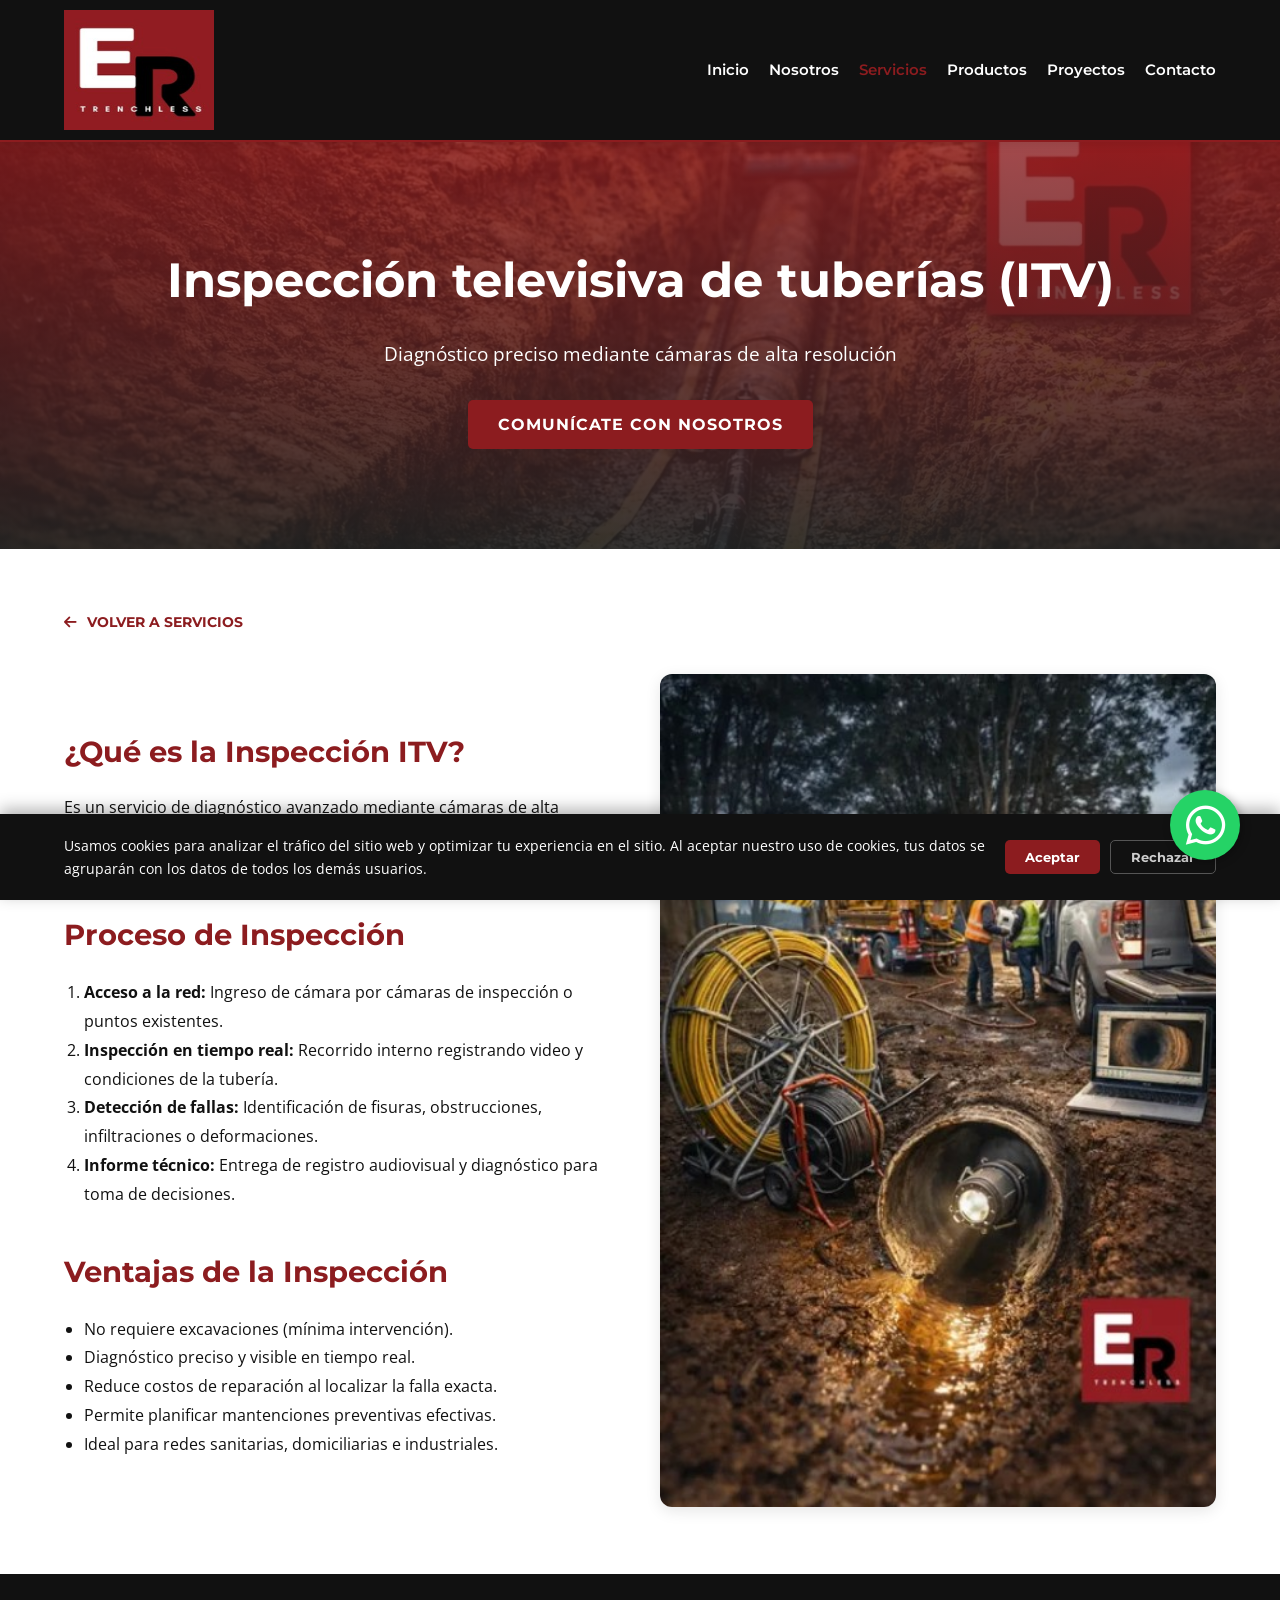
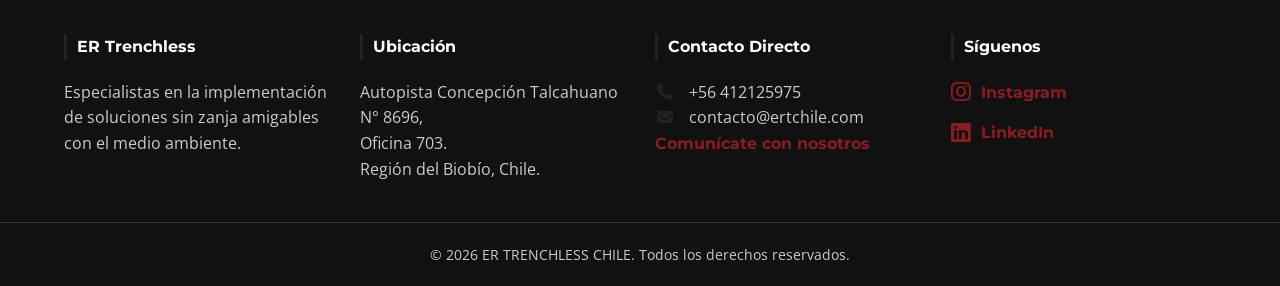
<file: servicios/inspeccion-tuberias-itv.html>
<!DOCTYPE html>
<html lang="es-CL">

<head>
    <!-- Google tag (gtag.js) -->
    <script async src="https://www.googletagmanager.com/gtag/js?id=G-R88EQNGQNK"></script>
    <script>
        window.dataLayer = window.dataLayer || [];
        function gtag() { dataLayer.push(arguments); }
        gtag('js', new Date());

        gtag('config', 'G-R88EQNGQNK');
    </script>
    <meta charset="UTF-8">
    <meta name="viewport" content="width=device-width, initial-scale=1.0">
    <title>Inspección Televisiva de Tuberías ITV | ER Trenchless Chile</title>
    <meta name="description" content="Inspección televisiva de tuberías y alcantarillado para detectar obstrucciones, daños y necesidades de mantenimiento con precisión.">
    <meta name="robots" content="index, follow, max-image-preview:large, max-snippet:-1, max-video-preview:-1">
    <link rel="canonical" href="https://ertchile.com/servicios/inspeccion-tuberias-itv.html">
    <link rel="alternate" hreflang="es-CL" href="https://ertchile.com/servicios/inspeccion-tuberias-itv.html">
    <link rel="alternate" hreflang="x-default" href="https://ertchile.com/servicios/inspeccion-tuberias-itv.html">

    <meta property="og:locale" content="es_CL">
    <meta property="og:type" content="website">
    <meta property="og:site_name" content="ER Trenchless Chile">
    <meta property="og:url" content="https://ertchile.com/servicios/inspeccion-tuberias-itv.html">
    <meta property="og:title" content="Inspección Televisiva de Tuberías ITV | ER Trenchless Chile">
    <meta property="og:description" content="Inspección televisiva de tuberías y alcantarillado para detectar obstrucciones, daños y necesidades de mantenimiento con precisión.">
    <meta property="og:image" content="https://ertchile.com/images/icon-itv.jpg">
    <meta property="og:image:alt" content="Inspección televisiva de tuberías ITV - ER Trenchless Chile">

    <meta name="twitter:card" content="summary_large_image">
    <meta name="twitter:title" content="Inspección Televisiva de Tuberías ITV | ER Trenchless Chile">
    <meta name="twitter:description" content="Inspección televisiva de tuberías y alcantarillado para detectar obstrucciones, daños y necesidades de mantenimiento con precisión.">
    <meta name="twitter:image" content="https://ertchile.com/images/icon-itv.jpg">
    <meta name="twitter:image:alt" content="Inspección televisiva de tuberías ITV - ER Trenchless Chile">
    <meta name="theme-color" content="#12344d">
    <link rel="icon" type="image/png" sizes="32x32" href="../images/favicon/favicon-32x32.png">
    <link rel="icon" type="image/png" sizes="16x16" href="../images/favicon/favicon-16x16.png">
    <link rel="apple-touch-icon" sizes="180x180" href="../images/favicon/apple-touch-icon.png">
    <link rel="stylesheet" href="../css/styles.css">
    <link rel="preconnect" href="https://cdnjs.cloudflare.com" crossorigin>
    <link rel="stylesheet" href="https://cdnjs.cloudflare.com/ajax/libs/font-awesome/6.0.0/css/all.min.css">
    <script type="application/ld+json">
{
    "@context":  "https://schema.org",
    "@graph":  [
                   {
                       "@type":  "LocalBusiness",
                       "@id":  "https://ertchile.com/#organization",
                       "name":  "ER Trenchless Chile SpA",
                       "alternateName":  "ER Trenchless Chile",
                       "url":  "https://ertchile.com/",
                       "logo":  {
                                    "@type":  "ImageObject",
                                    "url":  "https://ertchile.com/images/logo-ert.jpg",
                                    "width":  213,
                                    "height":  207
                                },
                       "image":  "https://ertchile.com/images/hero-bg.jpg",
                       "email":  "contacto@ertchile.com",
                       "telephone":  "+56 41 212 5975",
                       "address":  {
                                       "@type":  "PostalAddress",
                                       "streetAddress":  "Autopista Concepción Talcahuano N° 8696, Oficina 703",
                                       "addressLocality":  "Talcahuano",
                                       "addressRegion":  "Biobío",
                                       "addressCountry":  "CL"
                                   },
                       "areaServed":  {
                                          "@type":  "Country",
                                          "name":  "Chile"
                                      },
                       "sameAs":  [
                                      "https://www.instagram.com/er_trenchless_chile/",
                                      "https://www.linkedin.com/company/er-trenchless-chile-spa/"
                                  ]
                   },
                   {
                       "@type":  "WebSite",
                       "@id":  "https://ertchile.com/#website",
                       "url":  "https://ertchile.com/",
                       "name":  "ER Trenchless Chile",
                       "inLanguage":  "es-CL",
                       "publisher":  {
                                         "@id":  "https://ertchile.com/#organization"
                                     }
                   },
                   {
                       "@type":  "WebPage",
                       "@id":  "https://ertchile.com/servicios/inspeccion-tuberias-itv.html#webpage",
                       "url":  "https://ertchile.com/servicios/inspeccion-tuberias-itv.html",
                       "name":  "Inspección televisiva de tuberías ITV",
                       "description":  "Inspección televisiva de tuberías y alcantarillado para detectar obstrucciones, daños y necesidades de mantenimiento con precisión.",
                       "inLanguage":  "es-CL",
                       "isPartOf":  {
                                        "@id":  "https://ertchile.com/#website"
                                    },
                       "about":  {
                                     "@id":  "https://ertchile.com/#organization"
                                 },
                       "primaryImageOfPage":  {
                                                  "@type":  "ImageObject",
                                                  "url":  "https://ertchile.com/images/icon-itv.jpg"
                                              }
                   },
                   {
                       "@type":  "BreadcrumbList",
                       "@id":  "https://ertchile.com/servicios/inspeccion-tuberias-itv.html#breadcrumb",
                       "itemListElement":  [
                                               {
                                                   "@type":  "ListItem",
                                                   "position":  1,
                                                   "name":  "Inicio",
                                                   "item":  "https://ertchile.com/"
                                               },
                                               {
                                                   "@type":  "ListItem",
                                                   "position":  2,
                                                   "name":  "Servicios",
                                                   "item":  "https://ertchile.com/servicios.html"
                                               },
                                               {
                                                   "@type":  "ListItem",
                                                   "position":  3,
                                                   "name":  "Inspección televisiva de tuberías ITV",
                                                   "item":  "https://ertchile.com/servicios/inspeccion-tuberias-itv.html"
                                               }
                                           ]
                   },
                   {
                       "@type":  "Service",
                       "@id":  "https://ertchile.com/servicios/inspeccion-tuberias-itv.html#service",
                       "name":  "Inspección televisiva de tuberías ITV",
                       "url":  "https://ertchile.com/servicios/inspeccion-tuberias-itv.html",
                       "description":  "Inspección televisiva de tuberías y alcantarillado para detectar obstrucciones, daños y necesidades de mantenimiento con precisión.",
                       "provider":  {
                                        "@id":  "https://ertchile.com/#organization"
                                    },
                       "areaServed":  {
                                          "@type":  "Country",
                                          "name":  "Chile"
                                      }
                   }
               ]
}
    </script>
</head>

<body>

    <header>
        <div class="container">
            <div class="logo">
                <a href="../index.html"><img src="../images/logo-ert.jpg" alt="ER Trenchless Chile" width="213" height="207" decoding="async"></a>
            </div>
            <div class="nav-toggle" id="mobile-menu-btn">&#9776;</div>
            <nav id="main-nav">
                <ul>
                    <li><a href="../index.html">Inicio</a></li>
                    <li><a href="../nosotros.html">Nosotros</a></li>
                    <li><a href="../servicios.html" class="active">Servicios</a></li>
                    <li><a href="../productos.html">Productos</a></li>
                    <li><a href="../proyectos.html">Proyectos</a></li>
                    <li><a href="../contacto.html">Contacto</a></li>
                </ul>
            </nav>
        </div>
    </header>

    <main>
        <section class="secondary-hero"
            style="background-image: linear-gradient(rgba(140, 28, 31, 0.8), rgba(34, 34, 34, 0.9)), url('../images/hero-bg.jpg');">
            <div class="container">
                <h1>Inspección televisiva de tuberías (ITV)</h1>
                <p>Diagnóstico preciso mediante cámaras de alta resolución</p>
                <a href="../contacto.html" class="cta-button">Comunícate con nosotros</a>
            </div>
        </section>

        <section class="section-padding container">
            <a href="../servicios.html" class="btn-back"><i class="fas fa-arrow-left"></i> Volver a Servicios</a>

            <div class="content-grid" style="margin-top: 30px;">
                <div class="text-content">
                    <h2 style="text-align: left; font-size: 1.8rem;">¿Qué es la Inspección ITV?</h2>
                    <p>Es un servicio de diagnóstico avanzado mediante cámaras de alta resolución que permite
                        inspeccionar el interior de tuberías de manera detallada sin necesidad de realizar ninguna
                        excavación.</p>

                    <h2 style="text-align: left; margin-top: 40px; font-size: 1.8rem;">Proceso de Inspección</h2>
                    <ol style="margin-left: 20px; line-height: 1.8;">
                        <li><strong>Acceso a la red:</strong> Ingreso de cámara por cámaras de inspección o puntos
                            existentes.</li>
                        <li><strong>Inspección en tiempo real:</strong> Recorrido interno registrando video y
                            condiciones de la tubería.</li>
                        <li><strong>Detección de fallas:</strong> Identificación de fisuras, obstrucciones,
                            infiltraciones o deformaciones.</li>
                        <li><strong>Informe técnico:</strong> Entrega de registro audiovisual y diagnóstico para toma de
                            decisiones.</li>
                    </ol>

                    <h2 style="text-align: left; margin-top: 40px; font-size: 1.8rem;">Ventajas de la Inspección</h2>
                    <ul style="margin-left: 20px; line-height: 1.8;">
                        <li>No requiere excavaciones (mínima intervención).</li>
                        <li>Diagnóstico preciso y visible en tiempo real.</li>
                        <li>Reduce costos de reparación al localizar la falla exacta.</li>
                        <li>Permite planificar mantenciones preventivas efectivas.</li>
                        <li>Ideal para redes sanitarias, domiciliarias e industriales.</li>
                    </ul>
                </div>

                <div class="image-content">
                    <img src="../images/icon-itv.jpg" alt="Detalle Inspección Tuberías ITV"
                        style="width: 100%; border-radius: 12px; box-shadow: var(--sombra); object-fit: cover; height: 100%; min-height: 400px;" width="434" height="650" decoding="async" loading="lazy">
                </div>
            </div>
        </section>
    </main>

    <footer>
        <div class="container footer-grid">
            <div class="footer-section">
                <h4>ER Trenchless</h4>
                <p>Especialistas en la implementación de soluciones sin zanja amigables con el medio ambiente.</p>
            </div>
            <div class="footer-section">
                <h4>Ubicación</h4>
                <p>Autopista Concepción Talcahuano N° 8696,<br>Oficina 703.<br>Región del Biobío, Chile.</p>
            </div>
            <div class="footer-section">
                <h4>Contacto Directo</h4>
                <p><i class="fas fa-phone"></i> +56 412125975</p>
                <p><i class="fas fa-envelope"></i> contacto@ertchile.com</p>
                <a href="../contacto.html" class="footer-link-btn">Comunícate con nosotros</a>
            </div>
            <div class="footer-section">
                <h4>Síguenos</h4>
                <div class="social-links">
                    <a href="https://www.instagram.com/er_trenchless_chile/" target="_blank" rel="noopener noreferrer" class="footer-link-btn">
                        <i class="fab fa-instagram"></i> Instagram
                    </a>
                    <a href="https://www.linkedin.com/company/er-trenchless-chile-spa/?viewAsMember=true"
                        target="_blank" rel="noopener noreferrer" class="footer-link-btn">
                        <i class="fab fa-linkedin"></i> LinkedIn
                    </a>
                </div>
            </div>
        </div>
        <div class="footer-bottom">
            <p>&copy; 2026 ER TRENCHLESS CHILE. Todos los derechos reservados.</p>
        </div>
    </footer>
    <div id="cookie-banner" class="cookie-banner">
        <div class="container cookie-content">
            <p>Usamos cookies para analizar el tráfico del sitio web y optimizar tu experiencia en el sitio. Al aceptar
                nuestro uso de cookies, tus datos se agruparán con los datos de todos los demás usuarios.</p>
            <div class="cookie-buttons">
                <button id="accept-cookies" class="btn-cookie accept">Aceptar</button>
                <button id="reject-cookies" class="btn-cookie reject">Rechazar</button>
            </div>
        </div>
    </div>
    <a href="https://wa.me/56999770602" class="whatsapp-float" target="_blank" rel="noopener noreferrer"
        aria-label="Escríbenos por WhatsApp">
        <i class="fab fa-whatsapp"></i>
    </a>

    <script src="../js/script.js"></script>
</body>

</html>
</file>
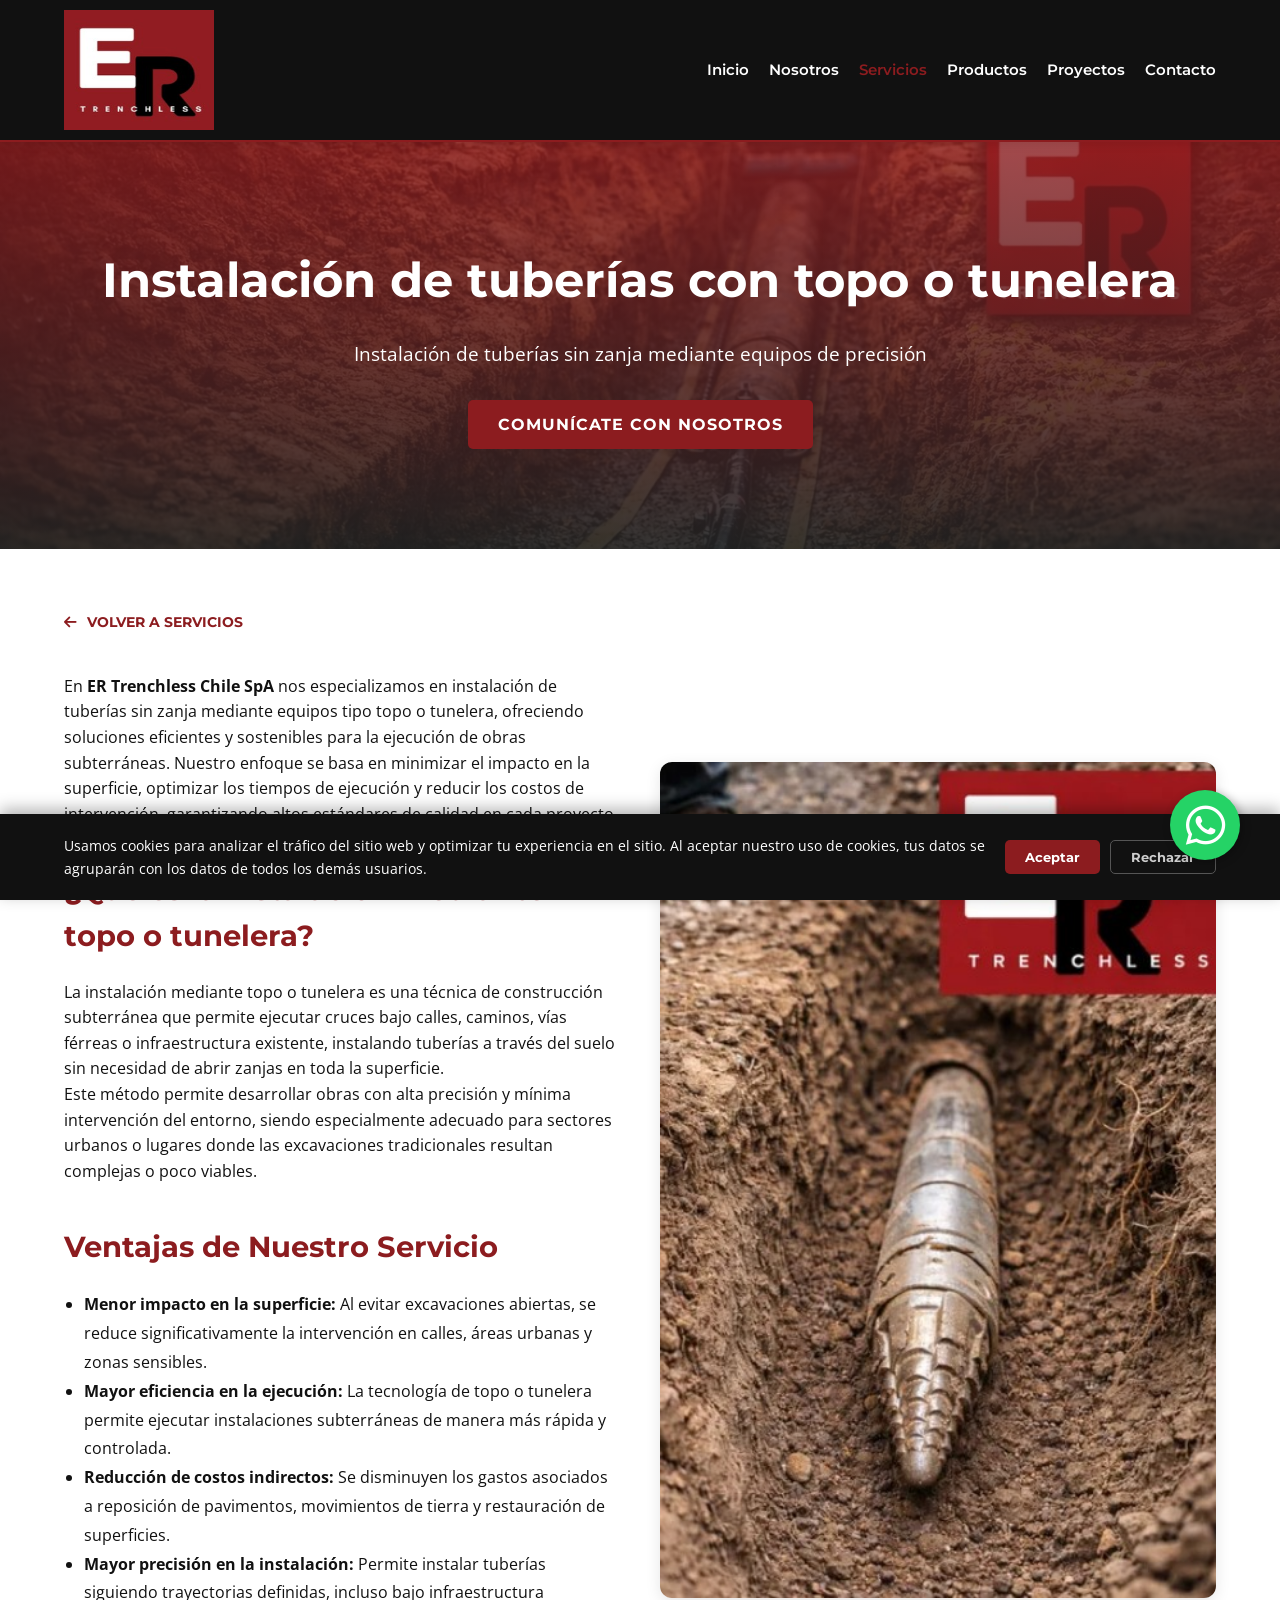
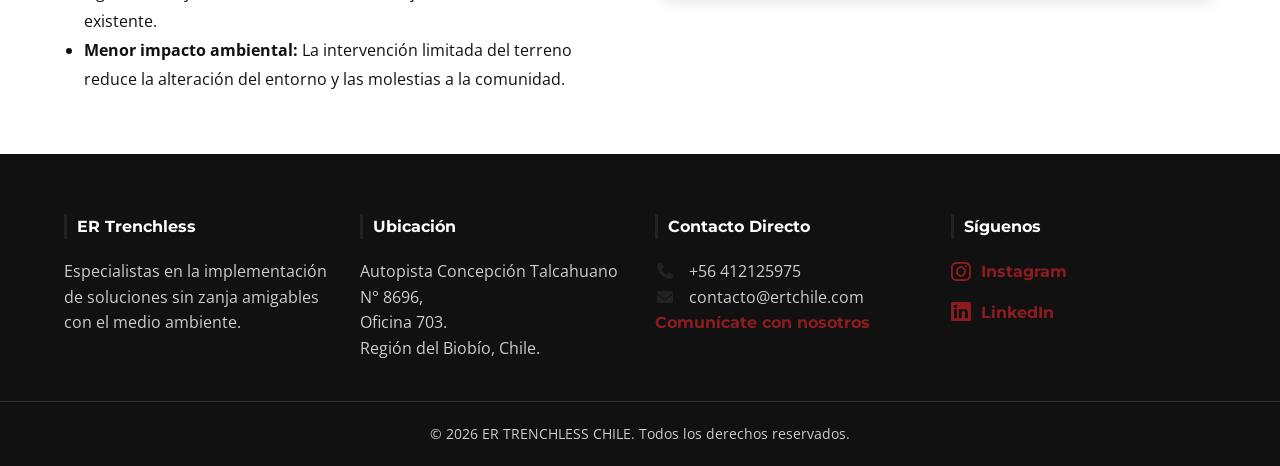
<file: servicios/topo-o-tuneleras.html>
<!DOCTYPE html>
<html lang="es-CL">

<head>
    <!-- Google tag (gtag.js) -->
    <script async src="https://www.googletagmanager.com/gtag/js?id=G-R88EQNGQNK"></script>
    <script>
        window.dataLayer = window.dataLayer || [];
        function gtag() { dataLayer.push(arguments); }
        gtag('js', new Date());

        gtag('config', 'G-R88EQNGQNK');
    </script>
    <meta charset="UTF-8">
    <meta name="viewport" content="width=device-width, initial-scale=1.0">
    <title>Instalación con Topo o Tunelera | ER Trenchless Chile</title>
    <meta name="description" content="Instalación de tuberías con topo o tunelera neumática para cruces subterráneos precisos y con mínima intervención de la superficie.">
    <meta name="robots" content="index, follow, max-image-preview:large, max-snippet:-1, max-video-preview:-1">
    <link rel="canonical" href="https://ertchile.com/servicios/topo-o-tuneleras.html">
    <link rel="alternate" hreflang="es-CL" href="https://ertchile.com/servicios/topo-o-tuneleras.html">
    <link rel="alternate" hreflang="x-default" href="https://ertchile.com/servicios/topo-o-tuneleras.html">

    <meta property="og:locale" content="es_CL">
    <meta property="og:type" content="website">
    <meta property="og:site_name" content="ER Trenchless Chile">
    <meta property="og:url" content="https://ertchile.com/servicios/topo-o-tuneleras.html">
    <meta property="og:title" content="Instalación con Topo o Tunelera | ER Trenchless Chile">
    <meta property="og:description" content="Instalación de tuberías con topo o tunelera neumática para cruces subterráneos precisos y con mínima intervención de la superficie.">
    <meta property="og:image" content="https://ertchile.com/images/icon-tuneleras.jpg">
    <meta property="og:image:alt" content="Instalación con topo o tunelera - ER Trenchless Chile">

    <meta name="twitter:card" content="summary_large_image">
    <meta name="twitter:title" content="Instalación con Topo o Tunelera | ER Trenchless Chile">
    <meta name="twitter:description" content="Instalación de tuberías con topo o tunelera neumática para cruces subterráneos precisos y con mínima intervención de la superficie.">
    <meta name="twitter:image" content="https://ertchile.com/images/icon-tuneleras.jpg">
    <meta name="twitter:image:alt" content="Instalación con topo o tunelera - ER Trenchless Chile">
    <meta name="theme-color" content="#12344d">
    <link rel="icon" type="image/png" sizes="32x32" href="../images/favicon/favicon-32x32.png">
    <link rel="icon" type="image/png" sizes="16x16" href="../images/favicon/favicon-16x16.png">
    <link rel="apple-touch-icon" sizes="180x180" href="../images/favicon/apple-touch-icon.png">
    <link rel="stylesheet" href="../css/styles.css">
    <link rel="preconnect" href="https://cdnjs.cloudflare.com" crossorigin>
    <link rel="stylesheet" href="https://cdnjs.cloudflare.com/ajax/libs/font-awesome/6.0.0/css/all.min.css">
    <script type="application/ld+json">
{
    "@context":  "https://schema.org",
    "@graph":  [
                   {
                       "@type":  "LocalBusiness",
                       "@id":  "https://ertchile.com/#organization",
                       "name":  "ER Trenchless Chile SpA",
                       "alternateName":  "ER Trenchless Chile",
                       "url":  "https://ertchile.com/",
                       "logo":  {
                                    "@type":  "ImageObject",
                                    "url":  "https://ertchile.com/images/logo-ert.jpg",
                                    "width":  213,
                                    "height":  207
                                },
                       "image":  "https://ertchile.com/images/hero-bg.jpg",
                       "email":  "contacto@ertchile.com",
                       "telephone":  "+56 41 212 5975",
                       "address":  {
                                       "@type":  "PostalAddress",
                                       "streetAddress":  "Autopista Concepción Talcahuano N° 8696, Oficina 703",
                                       "addressLocality":  "Talcahuano",
                                       "addressRegion":  "Biobío",
                                       "addressCountry":  "CL"
                                   },
                       "areaServed":  {
                                          "@type":  "Country",
                                          "name":  "Chile"
                                      },
                       "sameAs":  [
                                      "https://www.instagram.com/er_trenchless_chile/",
                                      "https://www.linkedin.com/company/er-trenchless-chile-spa/"
                                  ]
                   },
                   {
                       "@type":  "WebSite",
                       "@id":  "https://ertchile.com/#website",
                       "url":  "https://ertchile.com/",
                       "name":  "ER Trenchless Chile",
                       "inLanguage":  "es-CL",
                       "publisher":  {
                                         "@id":  "https://ertchile.com/#organization"
                                     }
                   },
                   {
                       "@type":  "WebPage",
                       "@id":  "https://ertchile.com/servicios/topo-o-tuneleras.html#webpage",
                       "url":  "https://ertchile.com/servicios/topo-o-tuneleras.html",
                       "name":  "Instalación con topo o tunelera",
                       "description":  "Instalación de tuberías con topo o tunelera neumática para cruces subterráneos precisos y con mínima intervención de la superficie.",
                       "inLanguage":  "es-CL",
                       "isPartOf":  {
                                        "@id":  "https://ertchile.com/#website"
                                    },
                       "about":  {
                                     "@id":  "https://ertchile.com/#organization"
                                 },
                       "primaryImageOfPage":  {
                                                  "@type":  "ImageObject",
                                                  "url":  "https://ertchile.com/images/icon-tuneleras.jpg"
                                              }
                   },
                   {
                       "@type":  "BreadcrumbList",
                       "@id":  "https://ertchile.com/servicios/topo-o-tuneleras.html#breadcrumb",
                       "itemListElement":  [
                                               {
                                                   "@type":  "ListItem",
                                                   "position":  1,
                                                   "name":  "Inicio",
                                                   "item":  "https://ertchile.com/"
                                               },
                                               {
                                                   "@type":  "ListItem",
                                                   "position":  2,
                                                   "name":  "Servicios",
                                                   "item":  "https://ertchile.com/servicios.html"
                                               },
                                               {
                                                   "@type":  "ListItem",
                                                   "position":  3,
                                                   "name":  "Instalación con topo o tunelera",
                                                   "item":  "https://ertchile.com/servicios/topo-o-tuneleras.html"
                                               }
                                           ]
                   },
                   {
                       "@type":  "Service",
                       "@id":  "https://ertchile.com/servicios/topo-o-tuneleras.html#service",
                       "name":  "Instalación de tuberías con topo o tunelera",
                       "url":  "https://ertchile.com/servicios/topo-o-tuneleras.html",
                       "description":  "Instalación de tuberías con topo o tunelera neumática para cruces subterráneos precisos y con mínima intervención de la superficie.",
                       "provider":  {
                                        "@id":  "https://ertchile.com/#organization"
                                    },
                       "areaServed":  {
                                          "@type":  "Country",
                                          "name":  "Chile"
                                      }
                   }
               ]
}
    </script>
</head>

<body>

    <header>
        <div class="container">
            <div class="logo">
                <a href="../index.html"><img src="../images/logo-ert.jpg" alt="ER Trenchless Chile" width="213" height="207" decoding="async"></a>
            </div>
            <div class="nav-toggle" id="mobile-menu-btn">&#9776;</div>
            <nav id="main-nav">
                <ul>
                    <li><a href="../index.html">Inicio</a></li>
                    <li><a href="../nosotros.html">Nosotros</a></li>
                    <li><a href="../servicios.html" class="active">Servicios</a></li>
                    <li><a href="../productos.html">Productos</a></li>
                    <li><a href="../proyectos.html">Proyectos</a></li>
                    <li><a href="../contacto.html">Contacto</a></li>
                </ul>
            </nav>
        </div>
    </header>

    <main>
        <section class="secondary-hero"
            style="background-image: linear-gradient(rgba(140, 28, 31, 0.8), rgba(34, 34, 34, 0.9)), url('../images/hero-bg.jpg');">
            <div class="container">
                <h1>Instalación de tuberías con topo o tunelera</h1>
                <p>Instalación de tuberías sin zanja mediante equipos de precisión</p>
                <a href="../contacto.html" class="cta-button">Comunícate con nosotros</a>
            </div>
        </section>

        <section class="section-padding container">
            <a href="../servicios.html" class="btn-back"><i class="fas fa-arrow-left"></i> Volver a Servicios</a>

            <div class="content-grid" style="margin-top: 30px;">
                <div class="text-content">
                    <p>En <strong>ER Trenchless Chile SpA</strong> nos especializamos en instalación de tuberías sin
                        zanja mediante equipos tipo topo o tunelera, ofreciendo soluciones eficientes y sostenibles para
                        la ejecución de obras subterráneas. Nuestro enfoque se basa en minimizar el impacto en la
                        superficie, optimizar los tiempos de ejecución y reducir los costos de intervención,
                        garantizando altos estándares de calidad en cada proyecto.</p>

                    <h2 style="text-align: left; margin-top: 40px; font-size: 1.8rem;">¿Qué es la instalación mediante
                        topo o tunelera?</h2>
                    <p>La instalación mediante topo o tunelera es una técnica de construcción subterránea que permite
                        ejecutar cruces bajo calles, caminos, vías férreas o infraestructura existente, instalando
                        tuberías a través del suelo sin necesidad de abrir zanjas en toda la superficie.</p>
                    <p>Este método permite desarrollar obras con alta precisión y mínima intervención del entorno,
                        siendo especialmente adecuado para sectores urbanos o lugares donde las excavaciones
                        tradicionales resultan complejas o poco viables.</p>

                    <h2 style="text-align: left; margin-top: 40px; font-size: 1.8rem;">Ventajas de Nuestro Servicio</h2>
                    <ul style="margin-left: 20px; line-height: 1.8;">
                        <li><strong>Menor impacto en la superficie:</strong> Al evitar excavaciones abiertas, se reduce
                            significativamente la intervención en calles, áreas urbanas y zonas sensibles.</li>
                        <li><strong>Mayor eficiencia en la ejecución:</strong> La tecnología de topo o tunelera permite
                            ejecutar instalaciones subterráneas de manera más rápida y controlada.</li>
                        <li><strong>Reducción de costos indirectos:</strong> Se disminuyen los gastos asociados a
                            reposición de pavimentos, movimientos de tierra y restauración de superficies.</li>
                        <li><strong>Mayor precisión en la instalación:</strong> Permite instalar tuberías siguiendo
                            trayectorias definidas, incluso bajo infraestructura existente.</li>
                        <li><strong>Menor impacto ambiental:</strong> La intervención limitada del terreno reduce la
                            alteración del entorno y las molestias a la comunidad.</li>
                    </ul>
                </div>

                <div class="image-content">
                    <img src="../images/icon-tuneleras.jpg" alt="Detalle Topo o Tunelera"
                        style="width: 100%; border-radius: 12px; box-shadow: var(--sombra); object-fit: cover; height: 100%; min-height: 400px;" width="434" height="652" decoding="async" loading="lazy">
                </div>
            </div>
        </section>
    </main>

    <footer>
        <div class="container footer-grid">
            <div class="footer-section">
                <h4>ER Trenchless</h4>
                <p>Especialistas en la implementación de soluciones sin zanja amigables con el medio ambiente.</p>
            </div>
            <div class="footer-section">
                <h4>Ubicación</h4>
                <p>Autopista Concepción Talcahuano N° 8696,<br>Oficina 703.<br>Región del Biobío, Chile.</p>
            </div>
            <div class="footer-section">
                <h4>Contacto Directo</h4>
                <p><i class="fas fa-phone"></i> +56 412125975</p>
                <p><i class="fas fa-envelope"></i> contacto@ertchile.com</p>
                <a href="../contacto.html" class="footer-link-btn">Comunícate con nosotros</a>
            </div>
            <div class="footer-section">
                <h4>Síguenos</h4>
                <div class="social-links">
                    <a href="https://www.instagram.com/er_trenchless_chile/" target="_blank" rel="noopener noreferrer" class="footer-link-btn">
                        <i class="fab fa-instagram"></i> Instagram
                    </a>
                    <a href="https://www.linkedin.com/company/er-trenchless-chile-spa/?viewAsMember=true"
                        target="_blank" rel="noopener noreferrer" class="footer-link-btn">
                        <i class="fab fa-linkedin"></i> LinkedIn
                    </a>
                </div>
            </div>
        </div>
        <div class="footer-bottom">
            <p>&copy; 2026 ER TRENCHLESS CHILE. Todos los derechos reservados.</p>
        </div>
    </footer>

    <div id="cookie-banner" class="cookie-banner">
        <div class="container cookie-content">
            <p>Usamos cookies para analizar el tráfico del sitio web y optimizar tu experiencia en el sitio. Al aceptar
                nuestro uso de cookies, tus datos se agruparán con los datos de todos los demás usuarios.</p>
            <div class="cookie-buttons">
                <button id="accept-cookies" class="btn-cookie accept">Aceptar</button>
                <button id="reject-cookies" class="btn-cookie reject">Rechazar</button>
            </div>
        </div>
    </div>
    <a href="https://wa.me/56999770602" class="whatsapp-float" target="_blank" rel="noopener noreferrer"
        aria-label="Escríbenos por WhatsApp">
        <i class="fab fa-whatsapp"></i>
    </a>

    <script src="../js/script.js"></script>
</body>

</html>
</file>
<file: css/styles.css>
/* =========================================
   1. VARIABLES Y CONFIGURACIÓN BASE
   ========================================= */

/* Importación de fuentes oficiales (Montserrat y Open Sans) */
@import url('https://fonts.googleapis.com/css2?family=Montserrat:wght@400;700&family=Open+Sans:wght@400;600&display=swap');

:root {
    --color-primario: #8c1c1f;   /* Rojo Oscuro ERT (Extraído del fondo del logo) */
    --color-secundario: #222222; /* Gris casi negro (Extraído de la letra R) */
    --color-oscuro: #111111;
    --color-blanco: #ffffff;
    --color-gris-fondo: #f4f7f9;
    
    --fuente-titulos: 'Montserrat', sans-serif;
    --fuente-cuerpo: 'Open Sans', sans-serif;
    
    --sombra: 0 4px 15px rgba(0, 0, 0, 0.1);
    --transicion: all 0.3s ease;
}

* {
    margin: 0;
    padding: 0;
    box-sizing: border-box;
}

html, body {
    height: 100%;
    font-family: var(--fuente-cuerpo);
    background-color: var(--color-blanco);
    display: flex;
    flex-direction: column;
    color: var(--color-oscuro);
    line-height: 1.6;
}

/* Encabezados con Montserrat */
h1, h2, h3, h4, h5, h6 {
    font-family: var(--fuente-titulos);
    font-weight: 700;
    color: var(--color-primario);
}

main {
    flex: 1 0 auto;
}

.container {
    width: 90%;
    max-width: 1200px;
    margin: 0 auto;
}

/* =========================================
   2. HEADER Y NAVEGACIÓN
   ========================================= */
header {
    background: #111111;
    /* Bajamos el padding de 15px a 5px para ganar espacio interno */
    padding: 5px 0; 
    box-shadow: 0 2px 10px rgba(0, 0, 0, 0.1);
    position: sticky;
    top: 0;
    z-index: 1000;
    border-bottom: 2px solid var(--color-primario);
}



header .container {
    display: flex;
    justify-content: space-between;
    align-items: center;
}

.logo img {
    /* Aumentamos la altura de 80px a 100px */
    height: 120px; 
    display: block;
    /* Añadimos una transición suave por si quieres que cambie al hacer scroll */
    transition: var(--transicion); 
    /* Asegura que el logo no se deforme */
    width: 150px; 
}

nav ul {
    display: flex;
    list-style: none;
    gap: 20px;
}

nav ul li a {
    text-decoration: none;
    color:  #ffffff;
    font-family: var(--fuente-titulos);
    font-weight: 600;
    font-size: 0.95rem;
    transition: var(--transicion);
}

nav ul li a:hover, nav ul li a.active {
    color: var(--color-primario);
}

.nav-toggle {
    display: none;
    font-size: 1.5rem;
    cursor: pointer;
}

/* =========================================
   3. HERO SECTIONS (BANNERS)
   ========================================= */
.hero, .secondary-hero {
    color: white;
    padding: 100px 0;
    text-align: center;
    background-size: cover;
    background-position: center;
    background-repeat: no-repeat;
}

.hero { background-image: linear-gradient(rgba(0, 0, 0, 0.6), rgba(0, 0, 0, 0.6)), url('../images/hero-bg.jpg'); }
.secondary-hero { background-image: linear-gradient(rgba(0, 0, 0, 0.7), rgba(0, 0, 0, 0.7)), url('../images/nosotros-bg.jpg'); }

.hero h1, .secondary-hero h1 { 
    font-size: 3rem; 
    margin-bottom: 20px; 
    color: var(--color-blanco);
}


.hero p, .secondary-hero p {
    font-size: 1.2rem;
    margin-bottom: 30px;
}

/* =========================================
   4. DISEÑO DE GRIDS Y SECCIONES
   ========================================= */
.section-padding { padding: 60px 0; }

h2 {
    text-align: center;
    color: var(--color-primario);
    margin-bottom: 40px;
    font-size: 2.2rem;
}

.bg-light { background-color: var(--color-gris-fondo); }

/* =========================================
   GRID PARA SERVICIOS (4 items -> 2x2)
   ========================================= */
.servicios-grid {
    display: grid;
    grid-template-columns: repeat(2, 1fr); /* Fuerza 2 columnas */
    gap: 40px;
    max-width: 900px; /* Ajusta el ancho para que las 2 tarjetas no se vean tan estiradas */
    margin: 0 auto; /* Centra la grilla en la página */
}

/* =========================================
   GRID PARA PRODUCTOS (3 items -> 1 fila de 3)
   ========================================= */
.productos-grid {
    display: grid;
    grid-template-columns: repeat(auto-fit, minmax(300px, 1fr)); /* Automático, perfecto para 3 items */
    gap: 30px;
}

/* --- Responsivo para ambas grillas --- */
@media (max-width: 768px) {
    .servicios-grid, .productos-grid {
        grid-template-columns: 1fr; /* En celulares, todo pasa a 1 sola columna */
    }
}

/* Grid de Contenido (Página Nosotros) */
.content-grid {
    display: grid;
    grid-template-columns: repeat(auto-fit, minmax(300px, 1fr)); /* Ajustado para mejor respuesta */
    gap: 40px;
    align-items: center;
}

/* Alineación específica para texto en Nosotros */
.text-content h2 {
    text-align: left;
    margin-bottom: 20px;
}

.text-content p {
    text-align: left;
}

/* =========================================
   5. TARJETAS Y BOTONES (CORREGIDOS)
   ========================================= */
.service-card {
    background: var(--color-blanco);
    border-radius: 12px;
    box-shadow: var(--sombra);
    border-bottom: 4px solid var(--color-secundario);
    transition: var(--transicion);
    display: flex;
    flex-direction: column;
    overflow: hidden;
    height: 100%;
}

.service-card:hover {
    transform: translateY(-8px);
}

.service-image-top {
    width: 100%;
    height: 220px;
    overflow: hidden;
}

.service-image-top img {
    width: 100%;
    height: 100%;
    object-fit: cover;
}

.service-info {
    padding: 25px;
    flex-grow: 1;
    display: flex;
    flex-direction: column;
    justify-content: space-between; /* Empuja el botón al final */
}

/* Botón "SABER MÁS" (Estilo Imagen 2 corregido) */
.btn-modern {
    margin-top: 15px;
    display: inline-flex;
    align-items: center;
    color: var(--color-primario) !important; /* Mantiene azul aunque sea visitado */
    font-family: var(--fuente-titulos);
    font-weight: 700;
    text-transform: uppercase; /* Fuerza Mayúsculas */
    font-size: 0.85rem;
    gap: 8px;
    text-decoration: none;
    transition: var(--transicion);
}

.btn-modern:hover {
    color: var(--color-secundario) !important;
}

.btn-modern .arrow {
    transition: transform 0.3s ease;
}

.btn-modern:hover .arrow {
    transform: translateX(5px);
}

.cta-button {
    background: var(--color-primario);
    color: white;
    padding: 12px 30px;
    text-decoration: none;
    border-radius: 5px;
    font-family: var(--fuente-titulos);
    font-weight: bold;
    display: inline-block;
    transition: var(--transicion);
    border: none;
    text-transform: uppercase;
    letter-spacing: 1px;
}

.cta-button:hover {
    background: var(--color-secundario);
    cursor: pointer;
}

/* =========================================
   6. FOOTER (4 COLUMNAS Y REDES SOCIALES)
   ========================================= */
footer {
    background: var(--color-oscuro);
    color: #cccccc;
    padding: 60px 0 0;
    flex-shrink: 0;
}

.footer-grid {
    display: grid;
    grid-template-columns: repeat(4, 1fr); /* 4 Columnas simétricas */
    gap: 30px;
    padding-bottom: 40px;
}

.footer-section h4 {
    color: var(--color-blanco);
    margin-bottom: 20px;
    border-left: 3px solid var(--color-secundario);
    padding-left: 10px;
}

.footer-section p i {
    margin-right: 10px;
    color: var(--color-secundario);
    width: 20px;
    text-align: center;
}

.social-links {
    display: flex;
    flex-direction: column;
    gap: 15px;
}

.footer-link-btn {
    display: flex;
    align-items: center;
    color: #8c1c1f;
    font-family: var(--fuente-titulos);
    font-weight: bold;
    text-decoration: none;
    transition: var(--transicion);
}

.footer-link-btn i {
    font-size: 1.4rem;
    margin-right: 10px;
}

.footer-link-btn:hover {
    color: var(--color-blanco);
    transform: translateX(5px);
}

.footer-bottom {
    background: #111;
    text-align: center;
    padding: 20px 0;
    font-size: 0.9rem;
    border-top: 1px solid #333;
}

/* =========================================
   7. RESPONSIVE
   ========================================= */
@media (max-width: 1024px) {
    .footer-grid { grid-template-columns: repeat(2, 1fr); }
}

@media (max-width: 768px) {
    .nav-toggle { display: block; color: #ffffff;}
    nav {
        display: none;
        width: 100%;
        position: absolute;
        top: 80px;
        left: 0;
        background: rgb(8, 0, 0);
        padding: 20px;
        box-shadow: var(--sombra);
    }
    nav.show { display: block; }
    nav ul { flex-direction: column; gap: 15px; }
    
    .hero h1 { font-size: 2.2rem; }
    .content-grid { grid-template-columns: 1fr; }
    
    .footer-grid {
        grid-template-columns: 1fr;
        text-align: center;
    }
    .footer-section h4 {
        border-left: none;
        border-bottom: 2px solid var(--color-secundario);
        display: inline-block;
        padding: 0 10px 5px;
    }
    .footer-link-btn { justify-content: center; }
}

/* =========================================
   8. AVISO DE COOKIES
   ========================================= */
.cookie-banner {
    position: fixed;
    bottom: -100%; /* Escondido por defecto */
    left: 0;
    width: 100%;
    background-color: var(--color-oscuro);
    color: var(--color-blanco);
    padding: 20px 0;
    box-shadow: 0 -5px 15px rgba(0, 0, 0, 0.3);
    z-index: 2000;
    transition: bottom 0.5s ease-in-out;
}

.cookie-banner.show {
    bottom: 0; /* Se desliza hacia arriba */
}

.cookie-content {
    display: flex;
    justify-content: space-between;
    align-items: center;
    gap: 20px;
    font-size: 0.9rem;
}

.cookie-buttons {
    display: flex;
    gap: 10px;
}

.btn-cookie {
    padding: 8px 20px;
    border-radius: 5px;
    border: none;
    font-family: var(--fuente-titulos);
    font-weight: bold;
    cursor: pointer;
    transition: var(--transicion);
}

.btn-cookie.accept {
    background-color: var(--color-primario);
    color: var(--color-blanco);
}

.btn-cookie.reject {
    background-color: transparent;
    color: #ccc;
    border: 1px solid #555;
}

.btn-cookie:hover {
    transform: scale(1.05);
    filter: brightness(1.1);
}

/* Ajuste móvil */
@media (max-width: 768px) {
    .cookie-content {
        flex-direction: column;
        text-align: center;
    }
}

/* Asegúrate de que estas reglas existan en tu styles.css */
.btn-back {
    display: inline-flex;
    align-items: center;
    gap: 10px;
    color: var(--color-primario);
    text-decoration: none;
    font-family: var(--fuente-titulos);
    font-weight: 700;
    font-size: 0.9rem;
    text-transform: uppercase;
    margin-bottom: 10px; /* Reducimos el margen inferior */
    transition: var(--transicion);
}

.btn-back:hover {
    color: var(--color-secundario);
    transform: translateX(-5px);
}

.btn-back:hover {
    color: var(--color-secundario);
    transform: translateX(-5px); /* Efecto de desplazamiento a la izquierda */
}

/* =========================================
   10. BOTÓN FLOTANTE DE WHATSAPP (CON REBOTE)
   ========================================= */
/* =========================================
   10. BOTÓN FLOTANTE DE WHATSAPP (CON REBOTE)
   ========================================= */
.whatsapp-float {
    position: fixed;
    width: 70px;
    height: 70px;
    bottom: 40px;
    right: 40px;
    background-color: #25d366;
    color: #FFF;
    border-radius: 50px;
    text-align: center;
    font-size: 45px;
    box-shadow: 2px 2px 10px rgba(0, 0, 0, 0.3);
    z-index: 9999; /* <-- AQUÍ ESTÁ LA MAGIA (antes era 1500) */
    display: flex;
    justify-content: center;
    align-items: center;
    text-decoration: none;
    
    /* Llamamos a la animación de rebote */
    animation: rebote-whatsapp 2s infinite;
}

/* 🎬 Los fotogramas clave de la animación */
@keyframes rebote-whatsapp {
    0%, 20%, 50%, 80%, 100% {
        transform: translateY(0); /* Posición original */
    }
    40% {
        transform: translateY(-15px); /* Salto alto */
    }
    60% {
        transform: translateY(-7px); /* Salto bajito (efecto gravedad) */
    }
}

.whatsapp-float:hover {
    background-color: #128c7e;
    color: #FFF;
    /* Detenemos el rebote al pasar el mouse y hacemos un zoom elegante */
    animation: none;
    transform: scale(1.1);
    transition: var(--transicion);
}

/* --- Responsivo para pantallas pequeñas --- */
@media (max-width: 768px) {
    .whatsapp-float {
        width: 60px;
        height: 60px;
        bottom: 20px;
        right: 20px;
        font-size: 38px;
    }
}
</file>
<file: css/proyectos.css>
/* DISEÑO INDEPENDIENTE PARA PROYECTOS */
.gallery-wrapper {
    background: #fff;
    padding: 20px;
    border-radius: 12px;
    box-shadow: 0 10px 30px rgba(0,0,0,0.1);
}

.gallery-wrapper h2 {
    text-align: left;
    font-size: 1.5rem;
    margin-bottom: 20px;
    text-transform: uppercase;
    color: var(--color-primario);
}

/* Visualizador Principal */
.main-viewer {
    width: 100%;
    aspect-ratio: 16 / 9;
    background: #000;
    border-radius: 8px;
    overflow: hidden;
    display: flex;
    align-items: center;
    justify-content: center;
    margin-bottom: 20px;
}

.main-viewer img, .main-viewer video, .main-viewer iframe {
    width: 100%;
    height: 100%;
    object-fit: contain;
}

/* Carrusel de Miniaturas */
.thumbnails-container {
    display: flex;
    align-items: center;
    gap: 10px;
    position: relative;
}

.thumbnails-track {
    display: flex;
    gap: 10px;
    overflow-x: auto;
    scroll-behavior: smooth;
    padding-bottom: 10px;
}

.thumbnails-track::-webkit-scrollbar {
    height: 6px;
}

.thumbnails-track::-webkit-scrollbar-thumb {
    background: var(--color-secundario);
    border-radius: 10px;
}

.thumb-item {
    flex: 0 0 120px;
    height: 80px;
    cursor: pointer;
    border-radius: 4px;
    overflow: hidden;
    opacity: 0.6;
    transition: var(--transicion);
    border: 2px solid transparent;
}

.thumb-item.active {
    opacity: 1;
    border-color: var(--color-secundario);
}

.thumb-item img {
    width: 100%;
    height: 100%;
    object-fit: cover;
}

.nav-arrow {
    background: var(--color-primario);
    color: white;
    border: none;
    width: 80px;
    height: 40px;
    border-radius: 50%;
    cursor: pointer;
}

.media-counter {
    text-align: right;
    margin-top: 10px;
    font-weight: bold;
    color: #666;
}
</file>
<file: css/hincado.css>
/* =========================================
   GALERÍA DE HINCADOS DESTACADOS
   ========================================= */
.gallery-wrapper {
    background: var(--color-blanco);
    padding: 20px;
    border-radius: 12px;
    box-shadow: var(--sombra);
    max-width: 1000px;
    margin: 0 auto; /* Centra el carrusel en la pantalla */
}

.main-viewer {
    width: 100%;
    height: 500px; /* Altura principal del visor */
    background-color: #ffffff;
    border-radius: 8px;
    display: flex;
    justify-content: center;
    align-items: center;
    overflow: hidden;
    margin-bottom: 15px;
    position: relative;
}

.viewer-placeholder {
    color: var(--color-blanco);
    font-family: var(--fuente-titulos);
    font-size: 1.2rem;
    animation: pulse 1.5s infinite; /* Pequeño efecto de carga */
}

@keyframes pulse {
    0% { opacity: 0.6; }
    50% { opacity: 1; }
    100% { opacity: 0.6; }
}

.thumbnails-container {
    display: flex;
    align-items: center;
    gap: 15px;
    position: relative;
    padding: 0 10px;
}

.thumbnails-track {
    display: flex;
    gap: 10px;
    overflow-x: auto;
    scroll-behavior: smooth;
    flex: 1;
    padding: 5px 0;
    
    /* Ocultar barra de scroll para que se vea limpio */
    scrollbar-width: none; /* Firefox */
}
.thumbnails-track::-webkit-scrollbar {
    display: none; /* Chrome/Safari */
}

.thumb-item {
    min-width: 80px;
    height: 60px;
    border-radius: 4px;
    overflow: hidden;
    cursor: pointer;
    opacity: 0.4; /* Miniaturas inactivas se ven opacas */
    transition: var(--transicion);
    border: 2px solid transparent;
}

.thumb-item:hover, .thumb-item.active {
    opacity: 1;
    border-color: var(--color-primario); /* Borde rojo corporativo al seleccionar */
    transform: scale(1.05);
}

.nav-arrow {
    background-color: var(--color-primario);
    color: var(--color-blanco);
    border: none;
    width: 40px;
    height: 40px;
    border-radius: 50%;
    font-size: 1.2rem;
    cursor: pointer;
    display: flex;
    justify-content: center;
    align-items: center;
    transition: var(--transicion);
    flex-shrink: 0;
    box-shadow: 0 2px 5px rgba(0,0,0,0.2);
}

.nav-arrow:hover {
    background-color: var(--color-secundario);
    transform: scale(1.1);
}

.media-counter {
    text-align: center;
    margin-top: 15px;
    font-family: var(--fuente-titulos);
    font-weight: bold;
    color: var(--color-secundario);
    font-size: 0.95rem;
}

/* --- Responsivo para pantallas pequeñas --- */
@media (max-width: 768px) {
    .main-viewer {
        height: 300px; /* Reduce la altura en celulares */
    }
    .thumb-item {
        min-width: 60px;
        height: 45px;
    }
    .nav-arrow {
        width: 35px;
        height: 35px;
        font-size: 1rem;
    }
    .gallery-wrapper {
        padding: 10px;
    }
}
</file>
